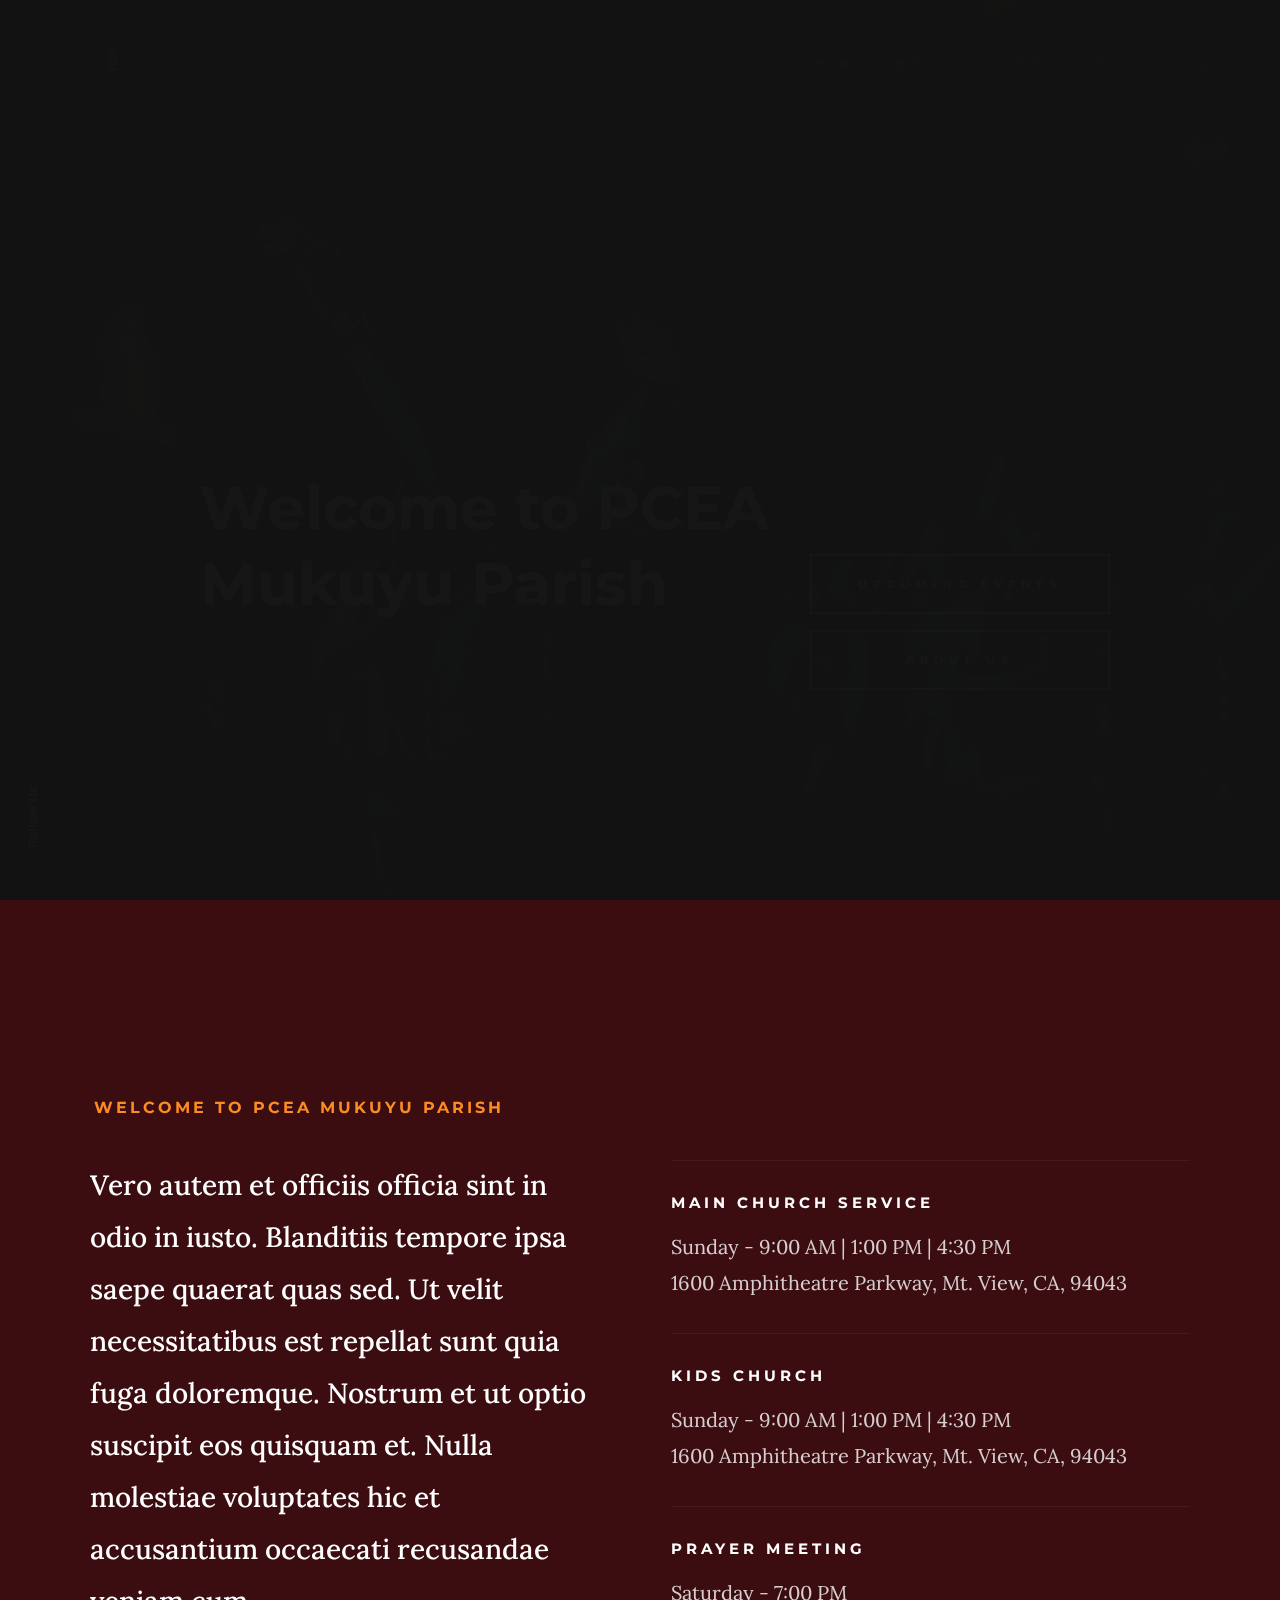
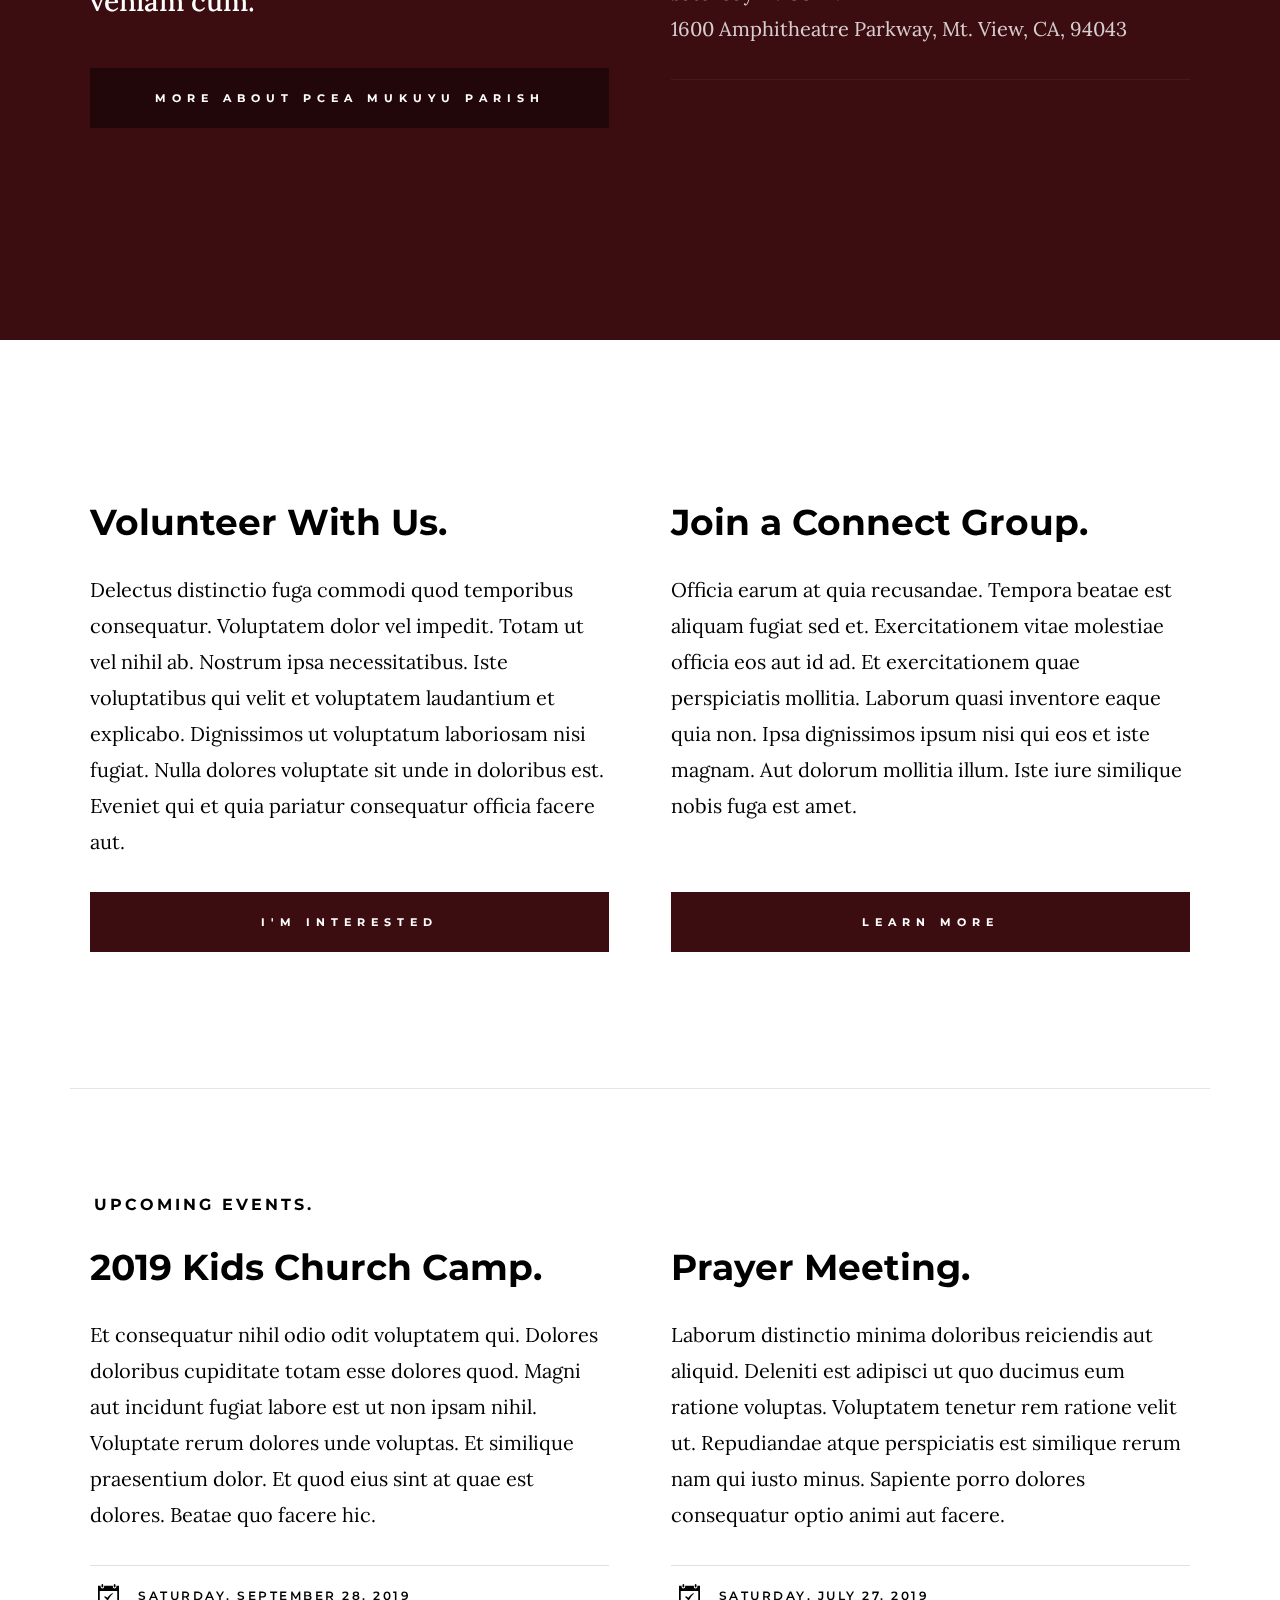
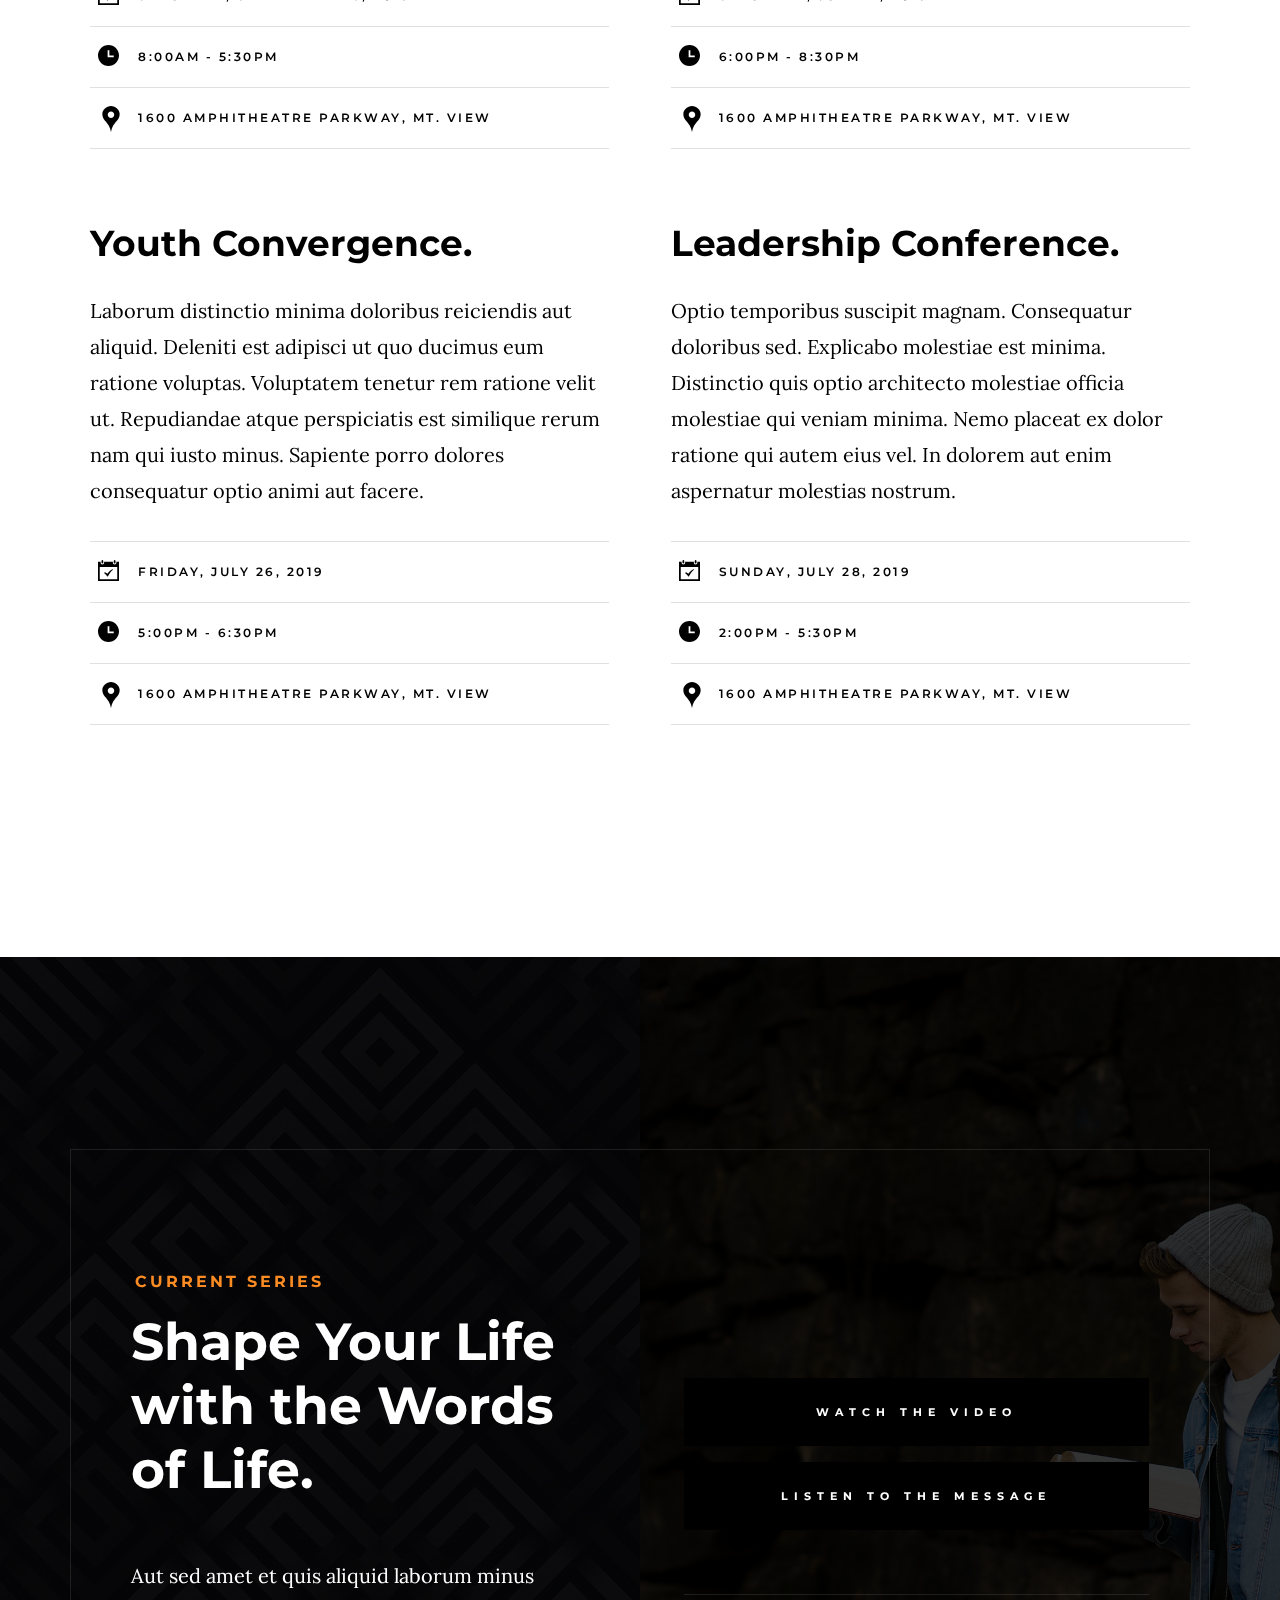
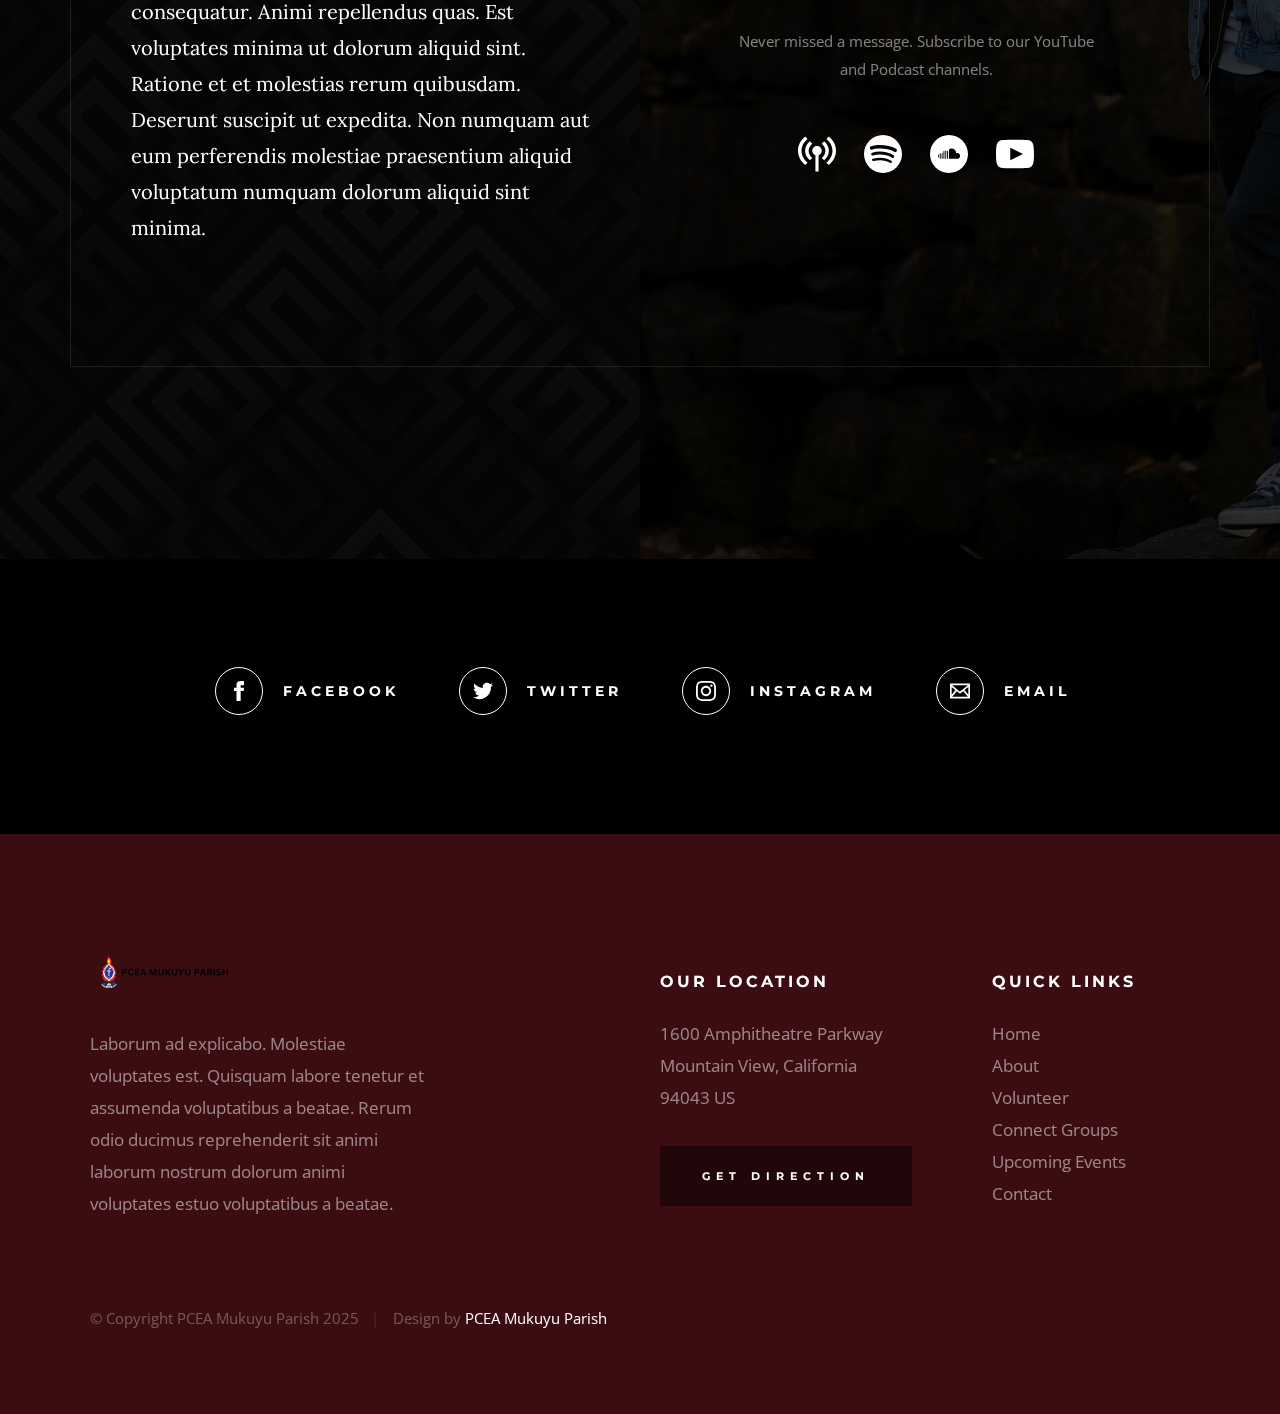
<file: index.html>
<!DOCTYPE html>
<html class="no-js" lang="en">
  <head>
    <!--- basic page needs
    ================================================== -->
    <meta charset="utf-8" />
    <title>Home | PCEA Mukuyu Parish</title>
    <meta name="description" content="" />
    <meta name="author" content="" />

    <!-- mobile specific metas
    ================================================== -->
    <meta name="viewport" content="width=device-width, initial-scale=1" />

    <!-- CSS
    ================================================== -->
    <link rel="stylesheet" href="css/base.css" />
    <link rel="stylesheet" href="css/main.css" />

    <!-- script
    ================================================== -->
    <script src="js/modernizr.js"></script>

    <!-- favicons
    ================================================== -->
    <link rel="apple-touch-icon" href="images/PCEA-logo.png" />
    <link rel="icon" type="image/png" href="images/PCEA-logo.png" />
  </head>

  <body id="top">
    <!-- preloader
    ================================================== -->
    <div id="preloader">
      <div id="loader" class="dots-jump">
        <div></div>
        <div></div>
        <div></div>
      </div>
    </div>

    <!-- header
    ================================================== -->
    <header class="s-header">
      <div class="header-logo">
        <a class="site-logo" href="/">
          <img src="images/logo.png" alt="Homepage" />
        </a>
      </div>

      <nav class="header-nav-wrap">
        <ul class="header-nav">
          <li class="current"><a href="/" title="Home">Home</a></li>
          <li><a href="about.html" title="About">About</a></li>
          <li><a href="ministries.html" title="Ministries">Ministries</a></li>
          <li><a href="events.html" title="Services">Events</a></li>
          <li><a href="contact.html" title="Contact us">Contact</a></li>
        </ul>
      </nav>

      <a class="header-menu-toggle" href="#0"><span>Menu</span></a>
    </header>
    <!-- end s-header -->

    <!-- hero
    ================================================== -->
    <section
      class="s-hero"
      data-parallax="scroll"
      data-image-src="images/hero-bg-3000.jpg"
      data-natural-width="3000"
      data-natural-height="2000"
      data-position-y="center"
    >
      <div class="hero-left-bar"></div>

      <div class="row hero-content">
        <div class="column large-full hero-content__text">
          <h1>Welcome to PCEA Mukuyu Parish</h1>
          <h2>Where everyone is special!</h2>

          <div class="hero-content__buttons">
            <a href="events.html" class="btn btn--stroke">Upcoming Events</a>
            <a href="about.html" class="btn btn--stroke">About Us</a>
          </div>
        </div>
        <!-- end hero-content__text -->
      </div>
      <!-- end hero-content -->

      <ul class="hero-social">
        <li class="hero-social__title">Follow Us</li>
        <li>
          <a href="#0" title="">Facebook</a>
        </li>
        <li>
          <a href="#0" title="">YouTube</a>
        </li>
        <li>
          <a href="#0" title="">Instagram</a>
        </li>
      </ul>
      <!-- end hero-social -->

      <div class="hero-scroll">
        <a href="#about" class="scroll-link smoothscroll"> Scroll For More </a>
      </div>
      <!-- end hero-scroll -->
    </section>
    <!-- end s-hero -->

    <!-- about
    ================================================== -->
    <section id="about" class="s-about">
      <div class="row row-y-center about-content">
        <div class="column large-half medium-full">
          <h3 class="subhead">Welcome to PCEA Mukuyu Parish</h3>
          <p class="lead">
            Vero autem et officiis officia sint in odio in iusto. Blanditiis
            tempore ipsa saepe quaerat quas sed. Ut velit necessitatibus est
            repellat sunt quia fuga doloremque. Nostrum et ut optio suscipit eos
            quisquam et. Nulla molestiae voluptates hic et accusantium occaecati
            recusandae veniam cum.
          </p>
          <a href="about.html" class="btn btn--primary btn--about"
            >More About PCEA Mukuyu Parish</a
          >
        </div>

        <div class="column large-half medium-full">
          <ul class="about-sched">
            <li>
              <h4>Main Church Service</h4>
              <p>
                Sunday - 9:00 AM | 1:00 PM | 4:30 PM <br />
                1600 Amphitheatre Parkway, Mt. View, CA, 94043
              </p>
            </li>
            <li>
              <h4>Kids Church</h4>
              <p>
                Sunday - 9:00 AM | 1:00 PM | 4:30 PM <br />
                1600 Amphitheatre Parkway, Mt. View, CA, 94043
              </p>
            </li>
            <li>
              <h4>Prayer Meeting</h4>
              <p>
                Saturday - 7:00 PM <br />
                1600 Amphitheatre Parkway, Mt. View, CA, 94043
              </p>
            </li>
          </ul>
          <!-- end about-sched-->
        </div>
      </div>
      <!-- end about-content -->
    </section>
    <!-- end s-about -->

    <!-- connect
    ================================================== -->
    <section class="s-connect">
      <div class="row connect-content">
        <div class="column large-half tab-full">
          <h3 class="display-1">Volunteer With Us.</h3>
          <p>
            Delectus distinctio fuga commodi quod temporibus consequatur.
            Voluptatem dolor vel impedit. Totam ut vel nihil ab. Nostrum ipsa
            necessitatibus. Iste voluptatibus qui velit et voluptatem laudantium
            et explicabo. Dignissimos ut voluptatum laboriosam nisi fugiat.
            Nulla dolores voluptate sit unde in doloribus est. Eveniet qui et
            quia pariatur consequatur officia facere aut.
          </p>

          <a href="volunteer.html" class="btn btn--primary h-full-width"
            >I'm Interested</a
          >
        </div>
        <div class="column large-half tab-full">
          <h3 class="display-1">Join a Connect Group.</h3>
          <p>
            Officia earum at quia recusandae. Tempora beatae est aliquam fugiat
            sed et. Exercitationem vitae molestiae officia eos aut id ad. Et
            exercitationem quae perspiciatis mollitia. Laborum quasi inventore
            eaque quia non. Ipsa dignissimos ipsum nisi qui eos et iste magnam.
            Aut dolorum mollitia illum. Iste iure similique nobis fuga est amet.
          </p>

          <a href="connect-group.html" class="btn btn--primary h-full-width"
            >Learn More</a
          >
        </div>
      </div>
      <!-- end connect-content  -->
    </section>
    <!-- end s-connect -->

    <!-- events
    ================================================== -->
    <section class="s-events">
      <div class="row events-header">
        <div class="column">
          <h2 class="subhead">Upcoming Events.</h2>
        </div>
      </div>
      <!-- end event-header -->

      <div class="row block-large-1-2 block-900-full events-list">
        <div class="column events-list__item">
          <h3 class="display-1 events-list__item-title">
            <a href="#0" title="">2019 Kids Church Camp.</a>
          </h3>
          <p>
            Et consequatur nihil odio odit voluptatem qui. Dolores doloribus
            cupiditate totam esse dolores quod. Magni aut incidunt fugiat labore
            est ut non ipsam nihil. Voluptate rerum dolores unde voluptas. Et
            similique praesentium dolor. Et quod eius sint at quae est dolores.
            Beatae quo facere hic.
          </p>
          <ul class="events-list__meta">
            <li class="events-list__meta-date">Saturday, September 28, 2019</li>
            <li class="events-list__meta-time">8:00AM - 5:30PM</li>
            <li class="events-list__meta-location">
              1600 Amphitheatre Parkway, Mt. View
            </li>
          </ul>
        </div>
        <!-- end events-list__item -->
        <div class="column events-list__item">
          <h3 class="display-1 events-list__item-title">
            <a href="#0" title="">Prayer Meeting.</a>
          </h3>
          <p>
            Laborum distinctio minima doloribus reiciendis aut aliquid. Deleniti
            est adipisci ut quo ducimus eum ratione voluptas. Voluptatem tenetur
            rem ratione velit ut. Repudiandae atque perspiciatis est similique
            rerum nam qui iusto minus. Sapiente porro dolores consequatur optio
            animi aut facere.
          </p>
          <ul class="events-list__meta">
            <li class="events-list__meta-date">Saturday, July 27, 2019</li>
            <li class="events-list__meta-time">6:00PM - 8:30PM</li>
            <li class="events-list__meta-location">
              1600 Amphitheatre Parkway, Mt. View
            </li>
          </ul>
        </div>
        <!-- end events-list__item -->
        <div class="column events-list__item">
          <h3 class="display-1 events-list__item-title">
            <a href="#0" title="">Youth Convergence.</a>
          </h3>
          <p>
            Laborum distinctio minima doloribus reiciendis aut aliquid. Deleniti
            est adipisci ut quo ducimus eum ratione voluptas. Voluptatem tenetur
            rem ratione velit ut. Repudiandae atque perspiciatis est similique
            rerum nam qui iusto minus. Sapiente porro dolores consequatur optio
            animi aut facere.
          </p>
          <ul class="events-list__meta">
            <li class="events-list__meta-date">Friday, July 26, 2019</li>
            <li class="events-list__meta-time">5:00PM - 6:30PM</li>
            <li class="events-list__meta-location">
              1600 Amphitheatre Parkway, Mt. View
            </li>
          </ul>
        </div>
        <!-- end events-list__item -->
        <div class="column events-list__item">
          <h3 class="display-1 events-list__item-title">
            <a href="#0" title="">Leadership Conference.</a>
          </h3>
          <p>
            Optio temporibus suscipit magnam. Consequatur doloribus sed.
            Explicabo molestiae est minima. Distinctio quis optio architecto
            molestiae officia molestiae qui veniam minima. Nemo placeat ex dolor
            ratione qui autem eius vel. In dolorem aut enim aspernatur molestias
            nostrum.
          </p>
          <ul class="events-list__meta">
            <li class="events-list__meta-date">Sunday, July 28, 2019</li>
            <li class="events-list__meta-time">2:00PM - 5:30PM</li>
            <li class="events-list__meta-location">
              1600 Amphitheatre Parkway, Mt. View
            </li>
          </ul>
        </div>
        <!-- end events-list__item -->
      </div>
      <!-- end events-list -->
    </section>
    <!-- end s-events -->

    <!-- series
    ================================================== -->
    <section class="s-series">
      <div
        class="series-img"
        style="background-image: url('images/series-2000.jpg')"
      ></div>

      <div class="row row-y-center series-content">
        <div class="column large-half medium-full">
          <h3 class="subhead">Current Series</h3>
          <h2>Shape Your Life with the Words of Life.</h2>
          <p>
            Aut sed amet et quis aliquid laborum minus consequatur. Animi
            repellendus quas. Est voluptates minima ut dolorum aliquid sint.
            Ratione et et molestias rerum quibusdam. Deserunt suscipit ut
            expedita. Non numquam aut eum perferendis molestiae praesentium
            aliquid voluptatum numquam dolorum aliquid sint minima.
          </p>
        </div>
        <!-- end column -->

        <div class="column large-half medium-full">
          <div class="series-content__buttons">
            <a href="" class="btn btn--large h-full-width">Watch the Video</a>
            <a href="" class="btn btn--large h-full-width"
              >Listen To the Message</a
            >
          </div>

          <div class="series-content__subscribe">
            <p>
              Never missed a message. Subscribe to our YouTube and Podcast
              channels.
            </p>

            <ul class="series-content__subscribe-links">
              <li class="ss-apple-podcast"><a href="#0">Apple Podcast</a></li>
              <li class="ss-spotify"><a href="#0">Spotify</a></li>
              <li class="ss-soundcloud"><a href="#0">SoundCloud</a></li>
              <li class="ss-youtube"><a href="#0">Youtube</a></li>
            </ul>
          </div>
        </div>
        <!-- end column -->
      </div>
      <!-- series-content -->
    </section>
    <!-- end s-series -->

    <!-- Social
    ================================================== -->
    <section class="s-social">
      <div class="row social-content">
        <div class="column">
          <ul class="social-list">
            <li class="social-list__item">
              <a href="#0" title="">
                <span
                  class="social-list__icon social-list__icon--facebook"
                ></span>
                <span class="social-list__text">Facebook</span>
              </a>
            </li>
            <li class="social-list__item">
              <a href="#0" title="">
                <span
                  class="social-list__icon social-list__icon--twitter"
                ></span>
                <span class="social-list__text">Twitter</span>
              </a>
            </li>
            <li class="social-list__item">
              <a href="#0" title="">
                <span
                  class="social-list__icon social-list__icon--instagram"
                ></span>
                <span class="social-list__text">Instagram</span>
              </a>
            </li>
            <li class="social-list__item">
              <a href="#0" title="">
                <span class="social-list__icon social-list__icon--email"></span>
                <span class="social-list__text">Email</span>
              </a>
            </li>
          </ul>
        </div>
      </div>
      <!-- end social-content -->
    </section>
    <!-- end s-social -->

    <!-- footer
    ================================================== -->
    <footer class="s-footer">
      <div class="row footer-top">
        <div class="column large-4 medium-5 tab-full">
          <div class="footer-logo">
            <a class="site-footer-logo" href="/">
              <img src="images/logo.png" alt="Homepage" />
            </a>
          </div>
          <!-- footer-logo -->
          <p>
            Laborum ad explicabo. Molestiae voluptates est. Quisquam labore
            tenetur et assumenda voluptatibus a beatae. Rerum odio ducimus
            reprehenderit sit animi laborum nostrum dolorum animi voluptates
            estuo voluptatibus a beatae.
          </p>
        </div>
        <div class="column large-half tab-full">
          <div class="row">
            <div class="column large-7 medium-full">
              <h4 class="h6">Our Location</h4>
              <p>
                1600 Amphitheatre Parkway <br />
                Mountain View, California <br />
                94043 US
              </p>

              <p>
                <a
                  href="https://goo.gl/maps/bc7C7eYtSmnNs6216"
                  target="_blank"
                  class="btn btn--footer"
                  >Get Direction</a
                >
              </p>
            </div>
            <div class="column large-5 medium-full">
              <h4 class="h6">Quick Links</h4>
              <ul class="footer-list">
                <li><a href="/">Home</a></li>
                <li><a href="about.html">About</a></li>
                <li><a href="volunteer.html">Volunteer</a></li>
                <li><a href="connect-group.html">Connect Groups</a></li>
                <li><a href="events.html">Upcoming Events</a></li>
                <li><a href="contact.html">Contact</a></li>
              </ul>
            </div>
          </div>
        </div>
      </div>
      <!-- end footer-top -->

      <div class="row footer-bottom">
        <div class="column ss-copyright">
          <span>© Copyright PCEA Mukuyu Parish 2025</span>
          <span>Design by <a href="#">PCEA Mukuyu Parish</a></span>
        </div>
      </div>
      <!-- footer-bottom -->

      <div class="ss-go-top">
        <a class="smoothscroll" title="Back to Top" href="#top">
          <svg
            xmlns="http://www.w3.org/2000/svg"
            width="24"
            height="24"
            viewBox="0 0 24 24"
          >
            <path d="M12 0l8 9h-6v15h-4v-15h-6z" />
          </svg>
        </a>
      </div>
      <!-- ss-go-top -->
    </footer>
    <!-- end s-footer -->

    <!-- Java Script
    ================================================== -->
    <script src="js/jquery-3.2.1.min.js"></script>
    <script src="js/plugins.js"></script>
    <script src="js/main.js"></script>
  </body>
</html>
</file>
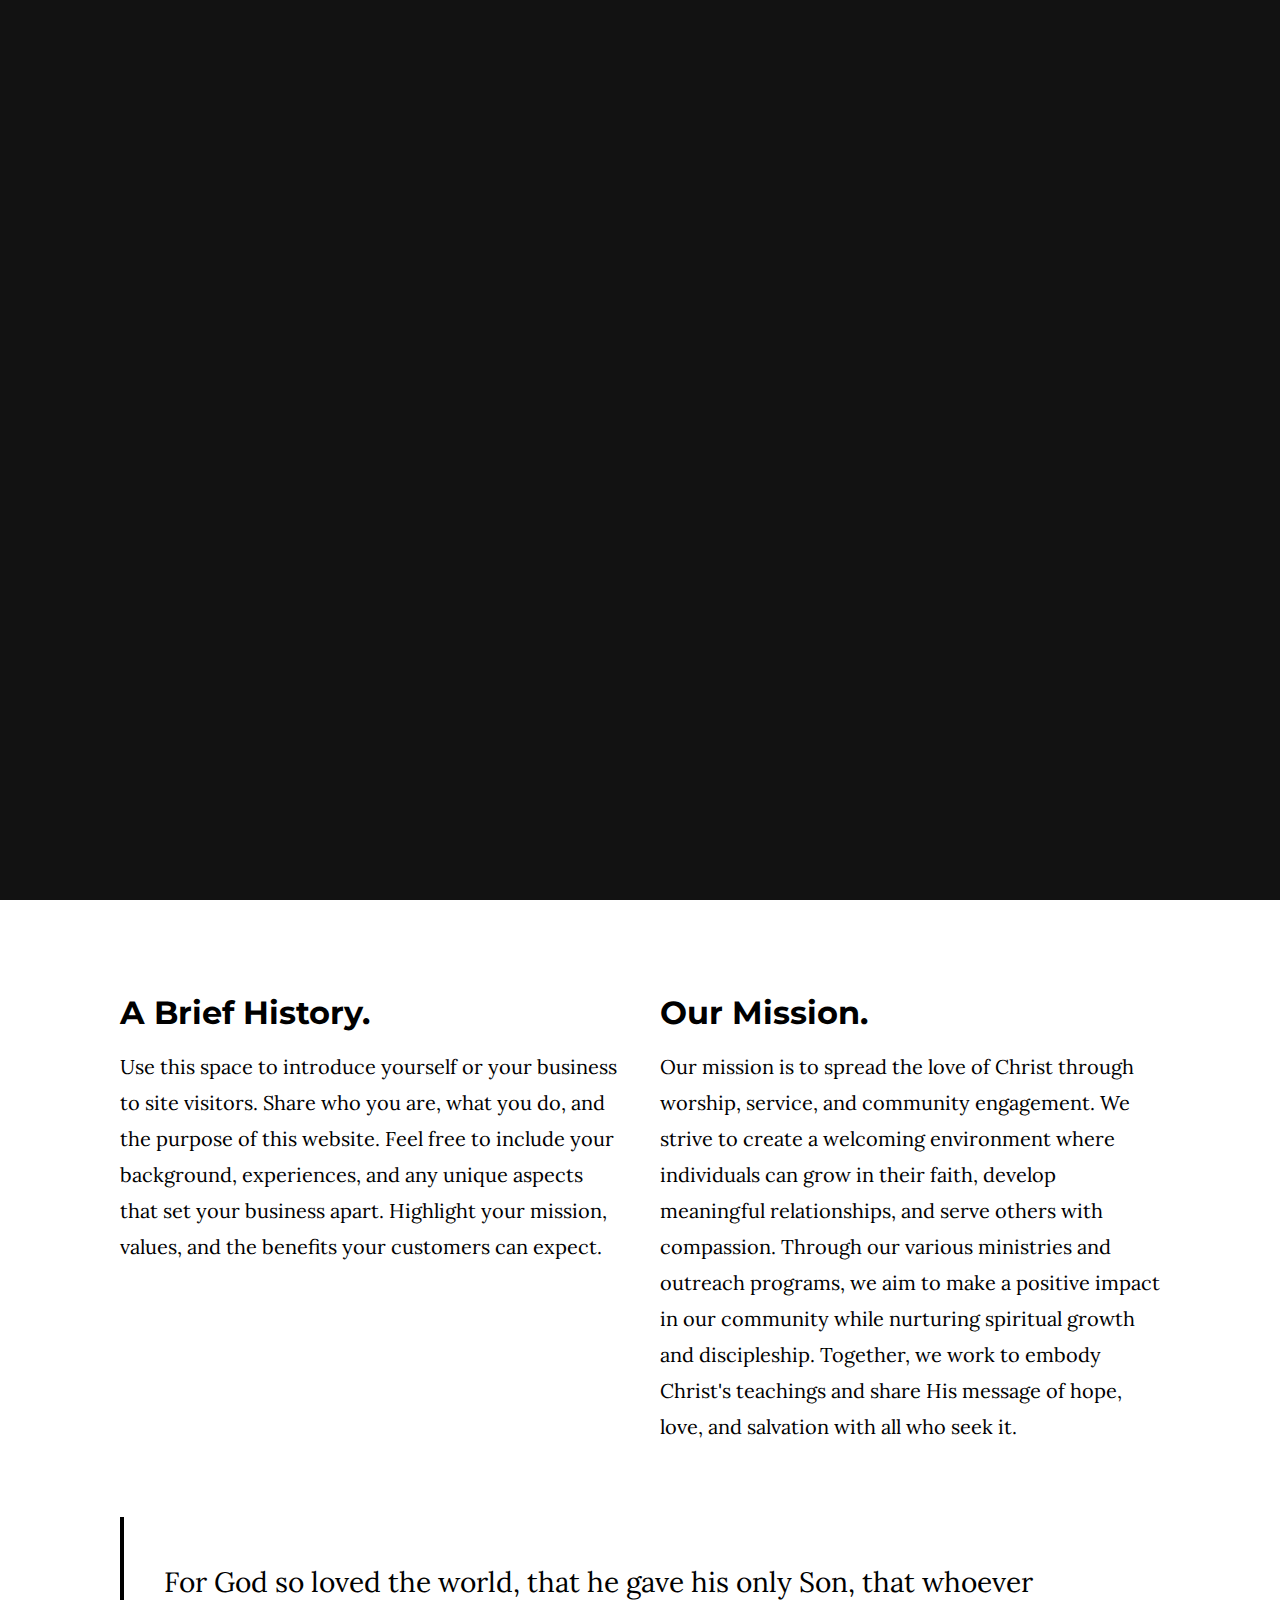
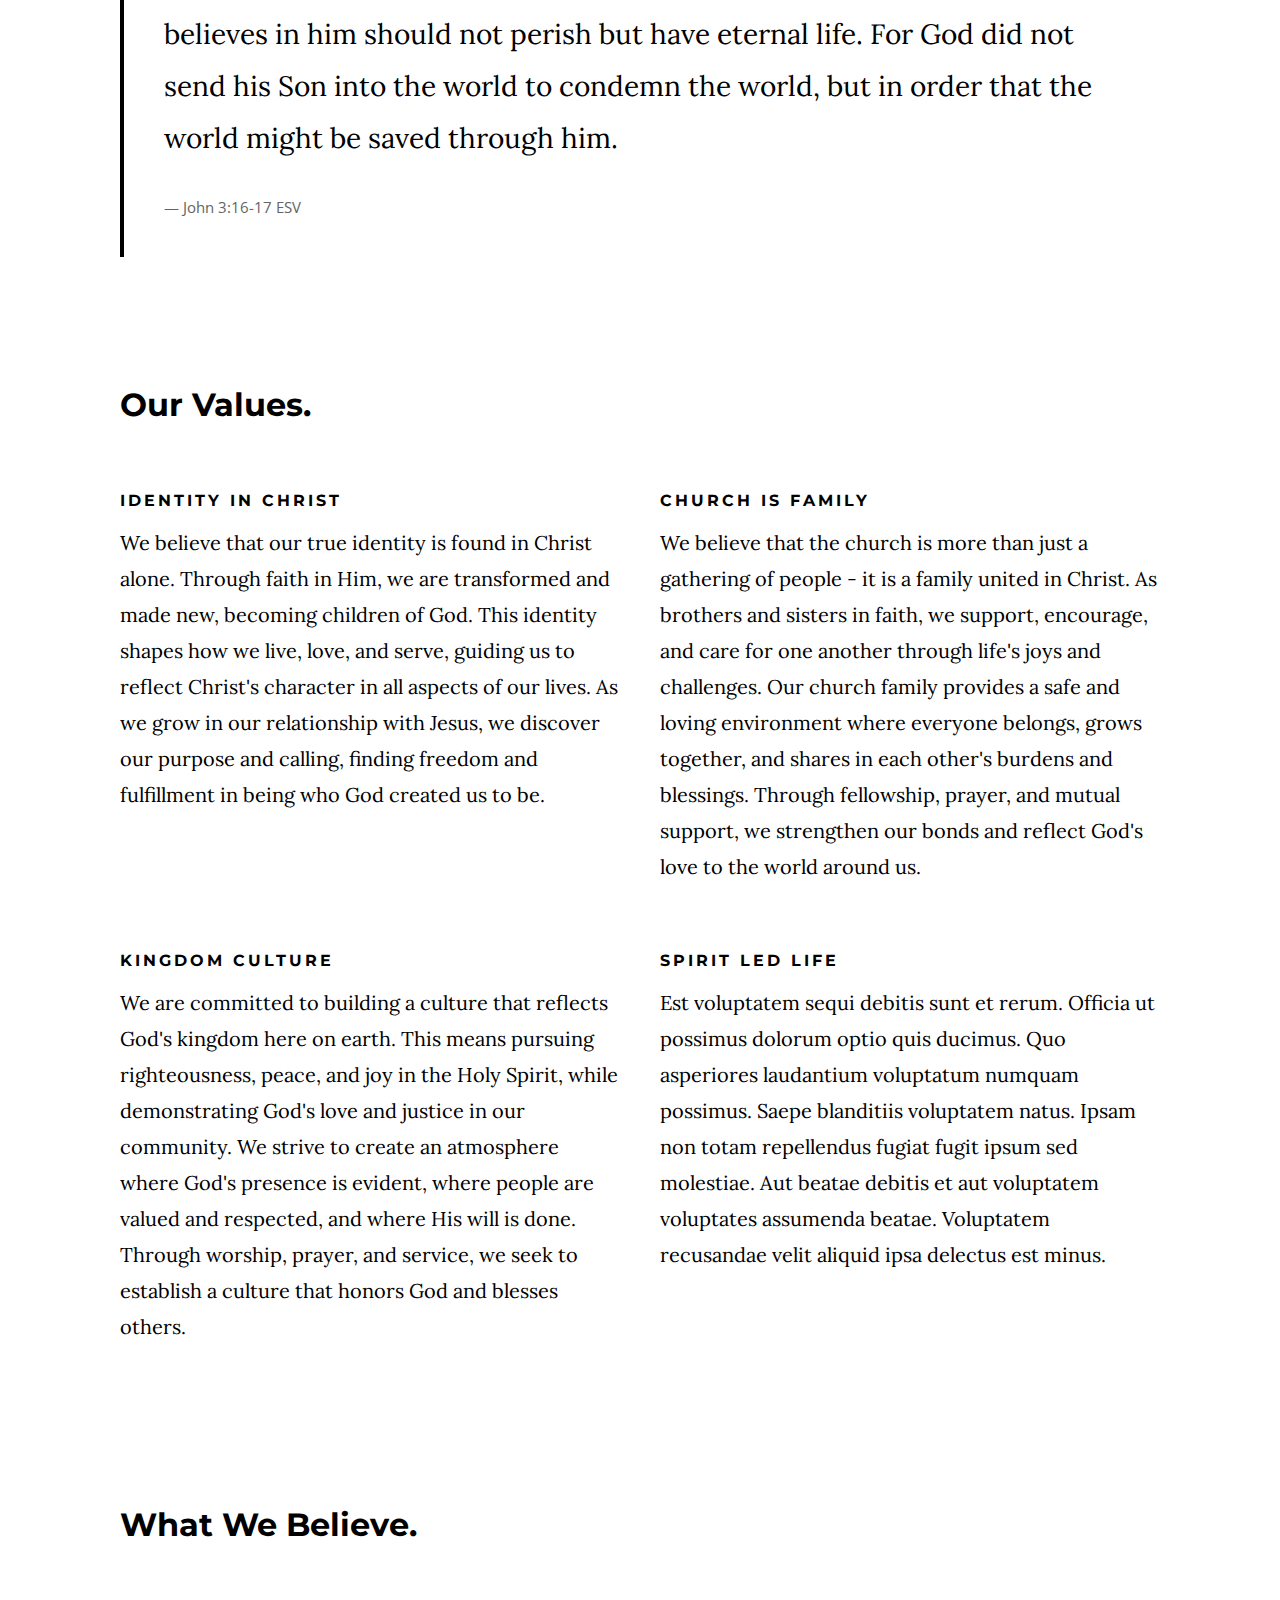
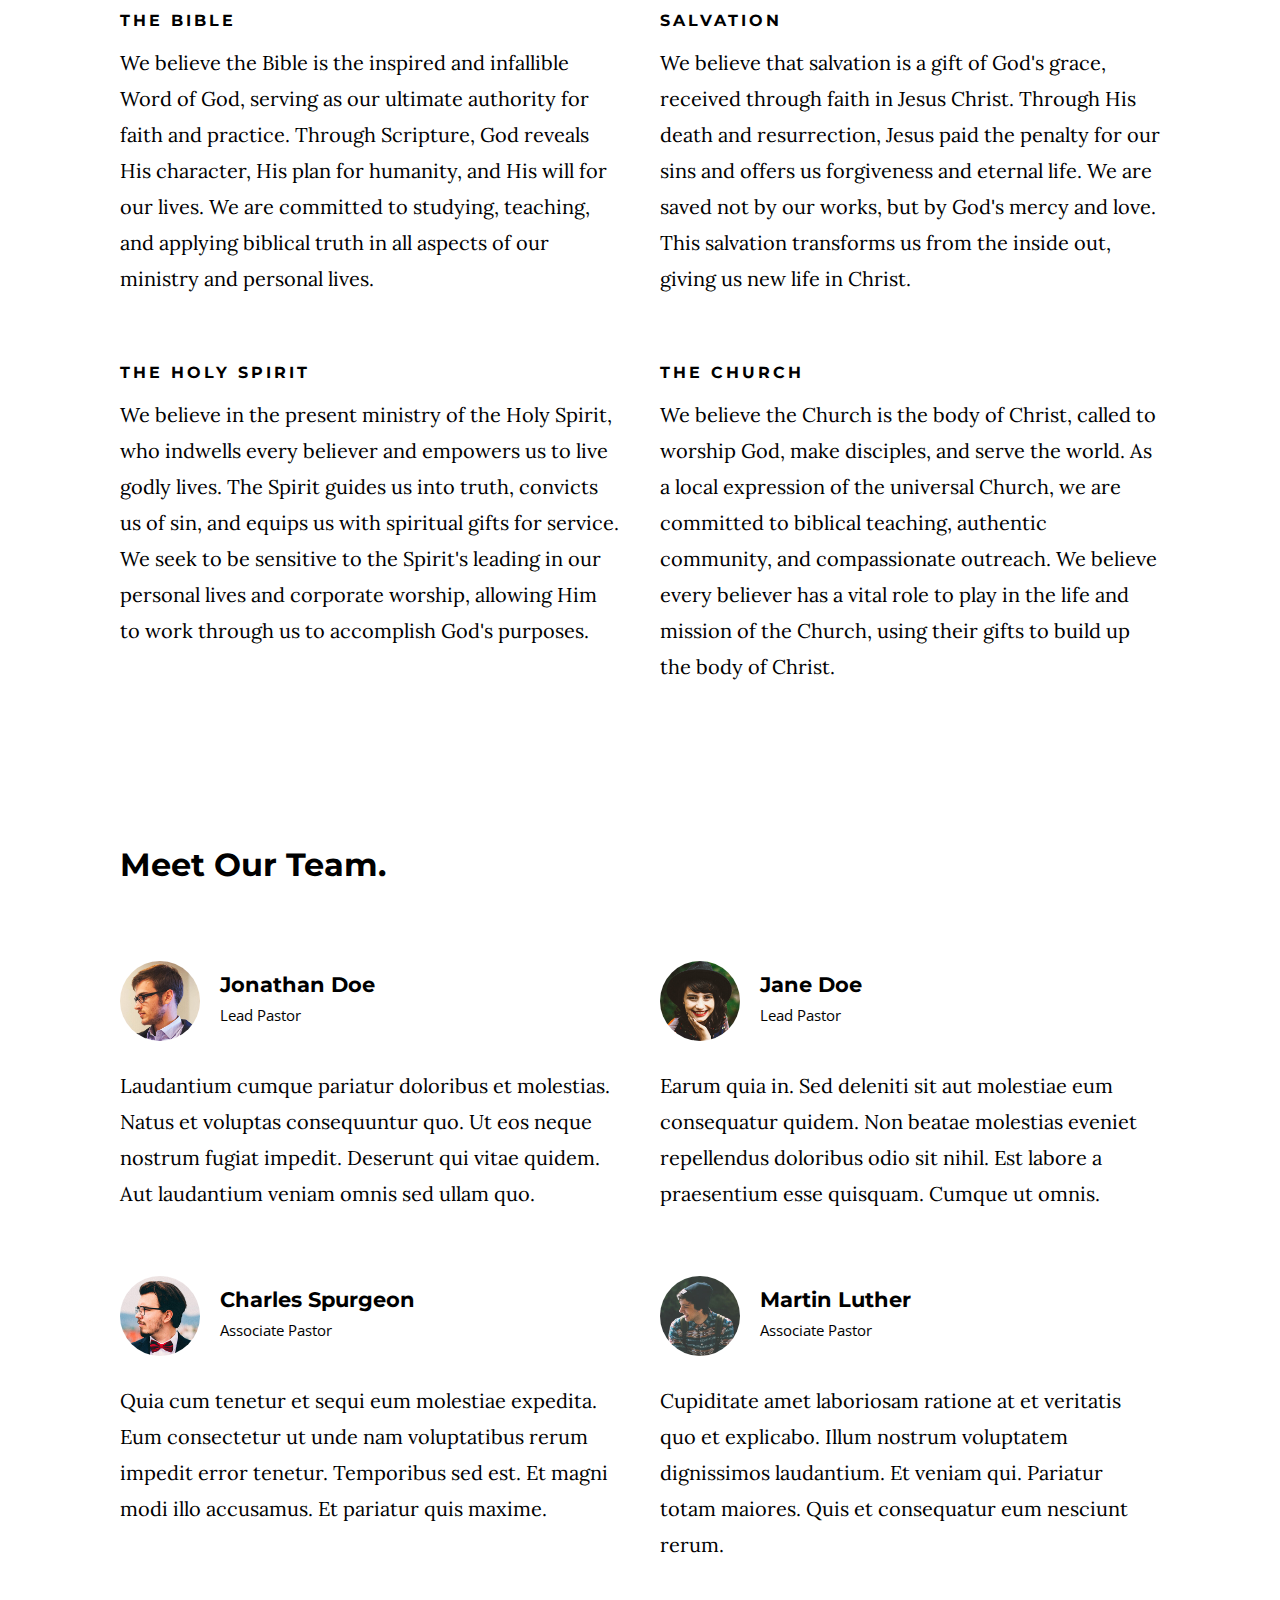
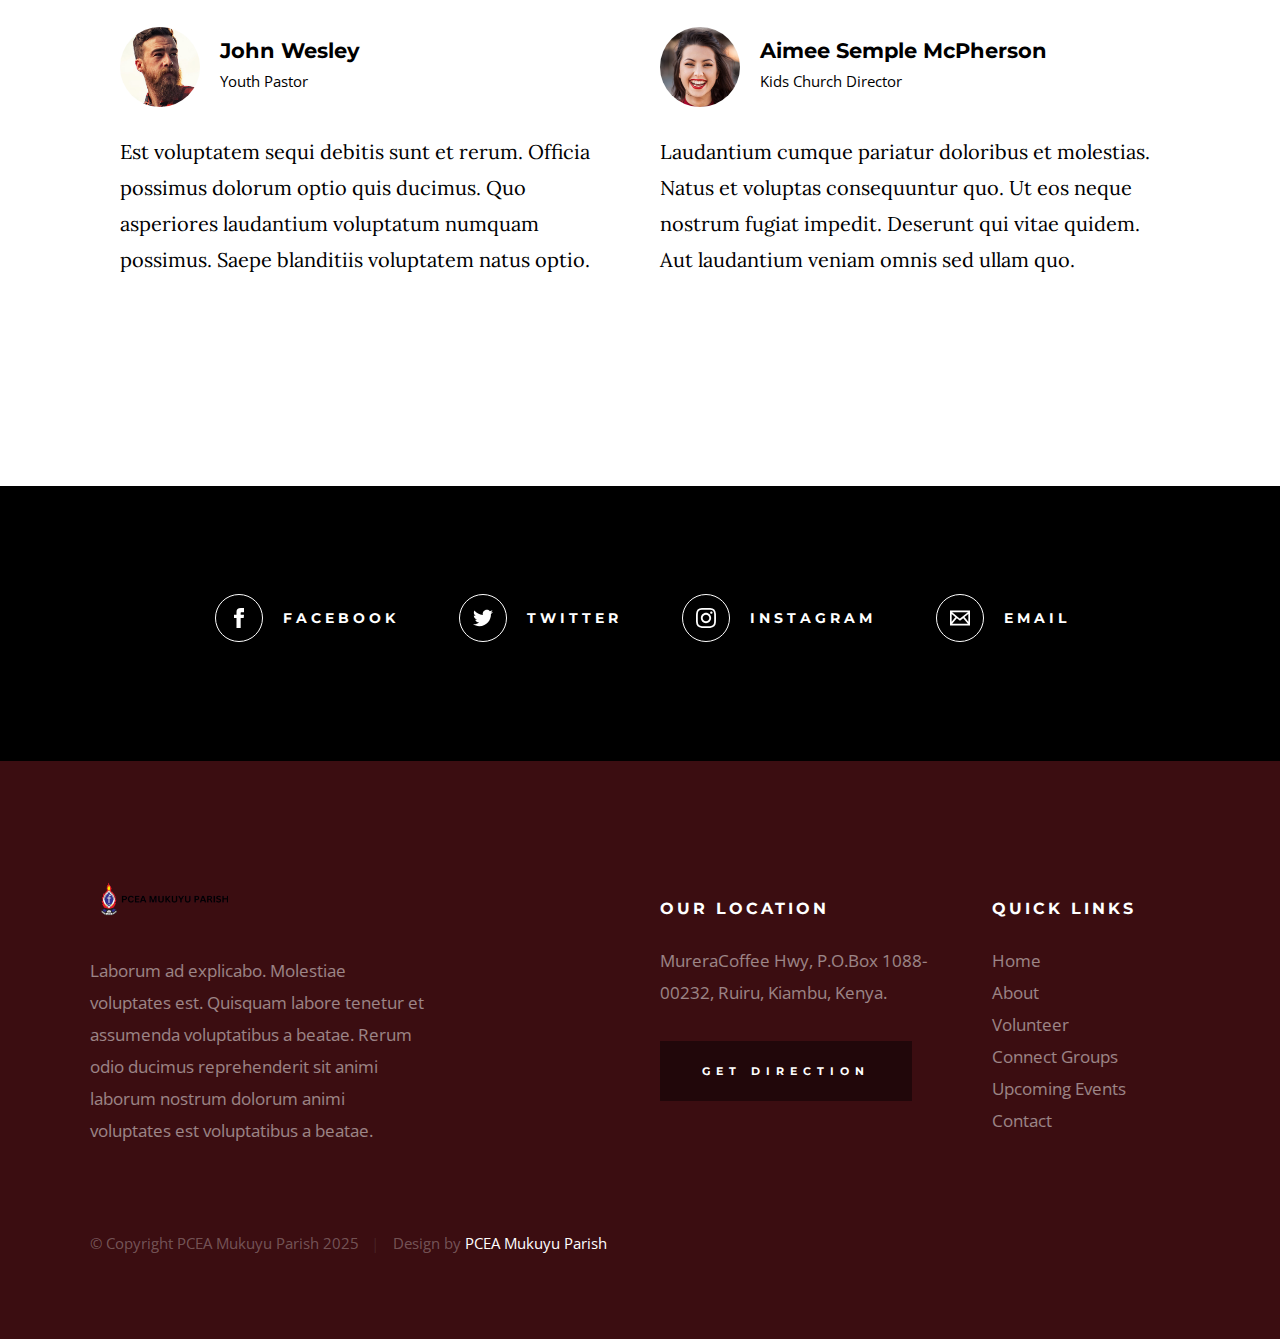
<file: about.html>
<!DOCTYPE html>
<html class="no-js" lang="en">
  <head>
    <!--- basic page needs
    ================================================== -->
    <meta charset="utf-8" />
    <title>About | PCEA Mukuyu Parish</title>
    <meta name="description" content="" />
    <meta name="author" content="" />

    <!-- mobile specific metas
    ================================================== -->
    <meta name="viewport" content="width=device-width, initial-scale=1" />

    <!-- CSS
    ================================================== -->
    <link rel="stylesheet" href="css/base.css" />
    <link rel="stylesheet" href="css/main.css" />

    <!-- script
    ================================================== -->
    <script src="js/modernizr.js"></script>

    <!-- favicons
    ================================================== -->
    <link rel="apple-touch-icon" href="images/PCEA-logo.png" />
    <link rel="icon" type="image/png" href="images/PCEA-logo.png" />
  </head>

  <body id="top">
    <!-- preloader
    ================================================== -->
    <div id="preloader">
      <div id="loader" class="dots-jump">
        <div></div>
        <div></div>
        <div></div>
      </div>
    </div>

    <!-- header
    ================================================== -->
    <header class="s-header">
      <div class="header-logo">
        <a class="site-logo" href="index.html">
          <img src="images/logo.png" alt="Homepage" />
        </a>
      </div>

      <nav class="header-nav-wrap">
        <ul class="header-nav">
          <li><a href="index.html" title="Home">Home</a></li>
          <li class="current"><a href="about.html" title="About">About</a></li>
          <li><a href="ministries.html" title="Ministries">Ministries</a></li>
          <li><a href="events.html" title="Events">Events</a></li>
          <li><a href="contact.html" title="Contact us">Contact</a></li>
        </ul>
      </nav>

      <a class="header-menu-toggle" href="#0"><span>Menu</span></a>
    </header>
    <!-- end s-header -->

    <!-- page header
    ================================================== -->
    <section class="page-header page-header--about">
      <div class="gradient-overlay"></div>
      <div class="row page-header__content">
        <div class="column">
          <h1>We Are PCEA Mukuyu Parish</h1>
        </div>
      </div>
    </section>
    <!-- end page-header -->

    <!-- page content
    ================================================== -->
    <section class="page-content">
      <div class="row">
        <div class="column">
          <p class="lead drop-cap">
            P CEA Mukuyu Parish is a vibrant church community dedicated to
            worship, service, and fellowship in the name of Christ. As part of
            the Presbyterian Church of East Africa, our parish serves as a
            spiritual home for individuals and families, offering ministries for
            all ages. Through weekly services, youth and adult programs,
            outreach activities, and community service, we strive to bring the
            light of Christ to our congregation and beyond. Join us as we grow
            together in faith, nurture our spiritual lives, and serve our
            community in love and unity.
          </p>

          <div class="row">
            <div class="column large-half medium-full">
              <h2>A Brief History.</h2>
              <p>
                Use this space to introduce yourself or your business to site
                visitors. Share who you are, what you do, and the purpose of
                this website. Feel free to include your background, experiences,
                and any unique aspects that set your business apart. Highlight
                your mission, values, and the benefits your customers can
                expect.
              </p>
            </div>

            <div class="column large-half medium-full">
              <h2>Our Mission.</h2>
              <p>
                Our mission is to spread the love of Christ through worship,
                service, and community engagement. We strive to create a
                welcoming environment where individuals can grow in their faith,
                develop meaningful relationships, and serve others with
                compassion. Through our various ministries and outreach
                programs, we aim to make a positive impact in our community
                while nurturing spiritual growth and discipleship. Together, we
                work to embody Christ's teachings and share His message of hope,
                love, and salvation with all who seek it.
              </p>
            </div>
          </div>

          <blockquote cite="http://where-i-got-my-info-from.com">
            <p>
              For God so loved the world, that he gave his only Son, that
              whoever believes in him should not perish but have eternal life.
              For God did not send his Son into the world to condemn the world,
              but in order that the world might be saved through him.
            </p>
            <cite>
              <a href="#0">John 3:16-17 ESV</a>
            </cite>
          </blockquote>

          <br />

          <h2>Our Values.</h2>
          <div class="row block-large-1-2 block-1000-full block-list">
            <div class="column block-list__item">
              <h6>Identity in Christ</h6>

              <p>
                We believe that our true identity is found in Christ alone.
                Through faith in Him, we are transformed and made new, becoming
                children of God. This identity shapes how we live, love, and
                serve, guiding us to reflect Christ's character in all aspects
                of our lives. As we grow in our relationship with Jesus, we
                discover our purpose and calling, finding freedom and
                fulfillment in being who God created us to be.
              </p>
            </div>

            <div class="column block-list__item">
              <h6>Church Is Family</h6>

              <p>
                We believe that the church is more than just a gathering of
                people - it is a family united in Christ. As brothers and
                sisters in faith, we support, encourage, and care for one
                another through life's joys and challenges. Our church family
                provides a safe and loving environment where everyone belongs,
                grows together, and shares in each other's burdens and
                blessings. Through fellowship, prayer, and mutual support, we
                strengthen our bonds and reflect God's love to the world around
                us.
              </p>
            </div>

            <div class="column block-list__item">
              <h6>Kingdom Culture</h6>

              <p>
                We are committed to building a culture that reflects God's
                kingdom here on earth. This means pursuing righteousness, peace,
                and joy in the Holy Spirit, while demonstrating God's love and
                justice in our community. We strive to create an atmosphere
                where God's presence is evident, where people are valued and
                respected, and where His will is done. Through worship, prayer,
                and service, we seek to establish a culture that honors God and
                blesses others.
              </p>
            </div>

            <div class="column block-list__item">
              <h6>Spirit Led Life</h6>

              <p>
                Est voluptatem sequi debitis sunt et rerum. Officia ut possimus
                dolorum optio quis ducimus. Quo asperiores laudantium voluptatum
                numquam possimus. Saepe blanditiis voluptatem natus. Ipsam non
                totam repellendus fugiat fugit ipsum sed molestiae. Aut beatae
                debitis et aut voluptatem voluptates assumenda beatae.
                Voluptatem recusandae velit aliquid ipsa delectus est minus.
              </p>
            </div>
          </div>
          <!-- end block-list -->

          <br />

          <h2>What We Believe.</h2>

          <div class="row block-large-1-2 block-1000-full block-list">
            <div class="column block-list__item">
              <h6>The Bible</h6>
              <p>
                We believe the Bible is the inspired and infallible Word of God,
                serving as our ultimate authority for faith and practice.
                Through Scripture, God reveals His character, His plan for
                humanity, and His will for our lives. We are committed to
                studying, teaching, and applying biblical truth in all aspects
                of our ministry and personal lives.
              </p>
            </div>
            <div class="column block-list__item">
              <h6>Salvation</h6>
              <p>
                We believe that salvation is a gift of God's grace, received
                through faith in Jesus Christ. Through His death and
                resurrection, Jesus paid the penalty for our sins and offers us
                forgiveness and eternal life. We are saved not by our works, but
                by God's mercy and love. This salvation transforms us from the
                inside out, giving us new life in Christ.
              </p>
            </div>
            <div class="column block-list__item">
              <h6>The Holy Spirit</h6>
              <p>
                We believe in the present ministry of the Holy Spirit, who
                indwells every believer and empowers us to live godly lives. The
                Spirit guides us into truth, convicts us of sin, and equips us
                with spiritual gifts for service. We seek to be sensitive to the
                Spirit's leading in our personal lives and corporate worship,
                allowing Him to work through us to accomplish God's purposes.
              </p>
            </div>
            <div class="column block-list__item">
              <h6>The Church</h6>
              <p>
                We believe the Church is the body of Christ, called to worship
                God, make disciples, and serve the world. As a local expression
                of the universal Church, we are committed to biblical teaching,
                authentic community, and compassionate outreach. We believe
                every believer has a vital role to play in the life and mission
                of the Church, using their gifts to build up the body of Christ.
              </p>
            </div>
          </div>
          <!-- end block-list -->

          <br />

          <h2>Meet Our Team.</h2>

          <div class="row block-large-1-2 block-tab-full church-staff">
            <div class="column church-staff__item">
              <div class="church-staff__header">
                <div class="church-staff__picture">
                  <img src="images/avatars/user-01.jpg" alt="" />
                </div>
                <h4 class="church-staff__name">
                  Jonathan Doe
                  <span class="church-staff__position"> Lead Pastor </span>
                </h4>
              </div>

              <p>
                Laudantium cumque pariatur doloribus et molestias. Natus et
                voluptas consequuntur quo. Ut eos neque nostrum fugiat impedit.
                Deserunt qui vitae quidem. Aut laudantium veniam omnis sed ullam
                quo.
              </p>
            </div>

            <div class="column church-staff__item">
              <div class="church-staff__header">
                <div class="church-staff__picture">
                  <img src="images/avatars/user-02.jpg" alt="" />
                </div>
                <h4 class="church-staff__name">
                  Jane Doe
                  <span class="church-staff__position"> Lead Pastor </span>
                </h4>
              </div>

              <p>
                Earum quia in. Sed deleniti sit aut molestiae eum consequatur
                quidem. Non beatae molestias eveniet repellendus doloribus odio
                sit nihil. Est labore a praesentium esse quisquam. Cumque ut
                omnis.
              </p>
            </div>

            <div class="column church-staff__item">
              <div class="church-staff__header">
                <div class="church-staff__picture">
                  <img src="images/avatars/user-03.jpg" alt="" />
                </div>
                <h4 class="church-staff__name">
                  Charles Spurgeon
                  <span class="church-staff__position"> Associate Pastor </span>
                </h4>
              </div>

              <p>
                Quia cum tenetur et sequi eum molestiae expedita. Eum
                consectetur ut unde nam voluptatibus rerum impedit error
                tenetur. Temporibus sed est. Et magni modi illo accusamus. Et
                pariatur quis maxime.
              </p>
            </div>

            <div class="column church-staff__item">
              <div class="church-staff__header">
                <div class="church-staff__picture">
                  <img src="images/avatars/user-04.jpg" alt="" />
                </div>
                <h4 class="church-staff__name">
                  Martin Luther
                  <span class="church-staff__position"> Associate Pastor </span>
                </h4>
              </div>

              <p>
                Cupiditate amet laboriosam ratione at et veritatis quo et
                explicabo. Illum nostrum voluptatem dignissimos laudantium. Et
                veniam qui. Pariatur totam maiores. Quis et consequatur eum
                nesciunt rerum.
              </p>
            </div>

            <div class="column church-staff__item">
              <div class="church-staff__header">
                <div class="church-staff__picture">
                  <img src="images/avatars/user-05.jpg" alt="" />
                </div>
                <h4 class="church-staff__name">
                  John Wesley
                  <span class="church-staff__position"> Youth Pastor </span>
                </h4>
              </div>

              <p>
                Est voluptatem sequi debitis sunt et rerum. Officia possimus
                dolorum optio quis ducimus. Quo asperiores laudantium voluptatum
                numquam possimus. Saepe blanditiis voluptatem natus optio.
              </p>
            </div>

            <div class="column church-staff__item">
              <div class="church-staff__header">
                <div class="church-staff__picture">
                  <img src="images/avatars/user-06.jpg" alt="" />
                </div>
                <h4 class="church-staff__name">
                  Aimee Semple McPherson
                  <span class="church-staff__position">
                    Kids Church Director
                  </span>
                </h4>
              </div>

              <p>
                Laudantium cumque pariatur doloribus et molestias. Natus et
                voluptas consequuntur quo. Ut eos neque nostrum fugiat impedit.
                Deserunt qui vitae quidem. Aut laudantium veniam omnis sed ullam
                quo.
              </p>
            </div>
          </div>
          <!-- end church staff -->
        </div>
      </div>
    </section>
    <!-- end page content -->

    <!-- Social
    ================================================== -->
    <section class="s-social">
      <div class="row social-content">
        <div class="column">
          <ul class="social-list">
            <li class="social-list__item">
              <a href="#0" title="">
                <span
                  class="social-list__icon social-list__icon--facebook"
                ></span>
                <span class="social-list__text">Facebook</span>
              </a>
            </li>
            <li class="social-list__item">
              <a href="#0" title="">
                <span
                  class="social-list__icon social-list__icon--twitter"
                ></span>
                <span class="social-list__text">Twitter</span>
              </a>
            </li>
            <li class="social-list__item">
              <a href="#0" title="">
                <span
                  class="social-list__icon social-list__icon--instagram"
                ></span>
                <span class="social-list__text">Instagram</span>
              </a>
            </li>
            <li class="social-list__item">
              <a href="#0" title="">
                <span class="social-list__icon social-list__icon--email"></span>
                <span class="social-list__text">Email</span>
              </a>
            </li>
          </ul>
        </div>
      </div>
      <!-- end social-content -->
    </section>
    <!-- end s-social -->

    <!-- footer
    ================================================== -->
    <footer class="s-footer">
      <div class="row footer-top">
        <div class="column large-4 medium-5 tab-full">
          <div class="footer-logo">
            <a class="site-footer-logo" href="index.html">
              <img src="images/logo.png" alt="Homepage" />
            </a>
          </div>
          <!-- footer-logo -->
          <p>
            Laborum ad explicabo. Molestiae voluptates est. Quisquam labore
            tenetur et assumenda voluptatibus a beatae. Rerum odio ducimus
            reprehenderit sit animi laborum nostrum dolorum animi voluptates est
            voluptatibus a beatae.
          </p>
        </div>
        <div class="column large-half tab-full">
          <div class="row">
            <div class="column large-7 medium-full">
              <h4 class="h6">Our Location</h4>
              <p>MureraCoffee Hwy, P.O.Box 1088-00232, Ruiru, Kiambu, Kenya.</p>

              <p>
                <a
                  href="https://goo.gl/maps/bc7C7eYtSmnNs6216"
                  target="_blank"
                  class="btn btn--footer"
                  >Get Direction</a
                >
              </p>
            </div>
            <div class="column large-5 medium-full">
              <h4 class="h6">Quick Links</h4>
              <ul class="footer-list">
                <li><a href="index.html">Home</a></li>
                <li><a href="about.html">About</a></li>
                <li><a href="volunteer.html">Volunteer</a></li>
                <li><a href="connect-group.html">Connect Groups</a></li>
                <li><a href="events.html">Upcoming Events</a></li>
                <li><a href="contact.html">Contact</a></li>
              </ul>
            </div>
          </div>
        </div>
      </div>
      <!-- end footer-top -->

      <div class="row footer-bottom">
        <div class="column ss-copyright">
          <span>© Copyright PCEA Mukuyu Parish 2025</span>
          <span>Design by <a href="#">PCEA Mukuyu Parish</a></span>
        </div>
      </div>
      <!-- footer-bottom -->

      <div class="ss-go-top">
        <a class="smoothscroll" title="Back to Top" href="#top">
          <svg
            xmlns="http://www.w3.org/2000/svg"
            width="24"
            height="24"
            viewBox="0 0 24 24"
          >
            <path d="M12 0l8 9h-6v15h-4v-15h-6z" />
          </svg>
        </a>
      </div>
      <!-- ss-go-top -->
    </footer>
    <!-- end s-footer -->

    <!-- Java Script
    ================================================== -->
    <script src="js/jquery-3.2.1.min.js"></script>
    <script src="js/plugins.js"></script>
    <script src="js/main.js"></script>
  </body>
</html>
</file>
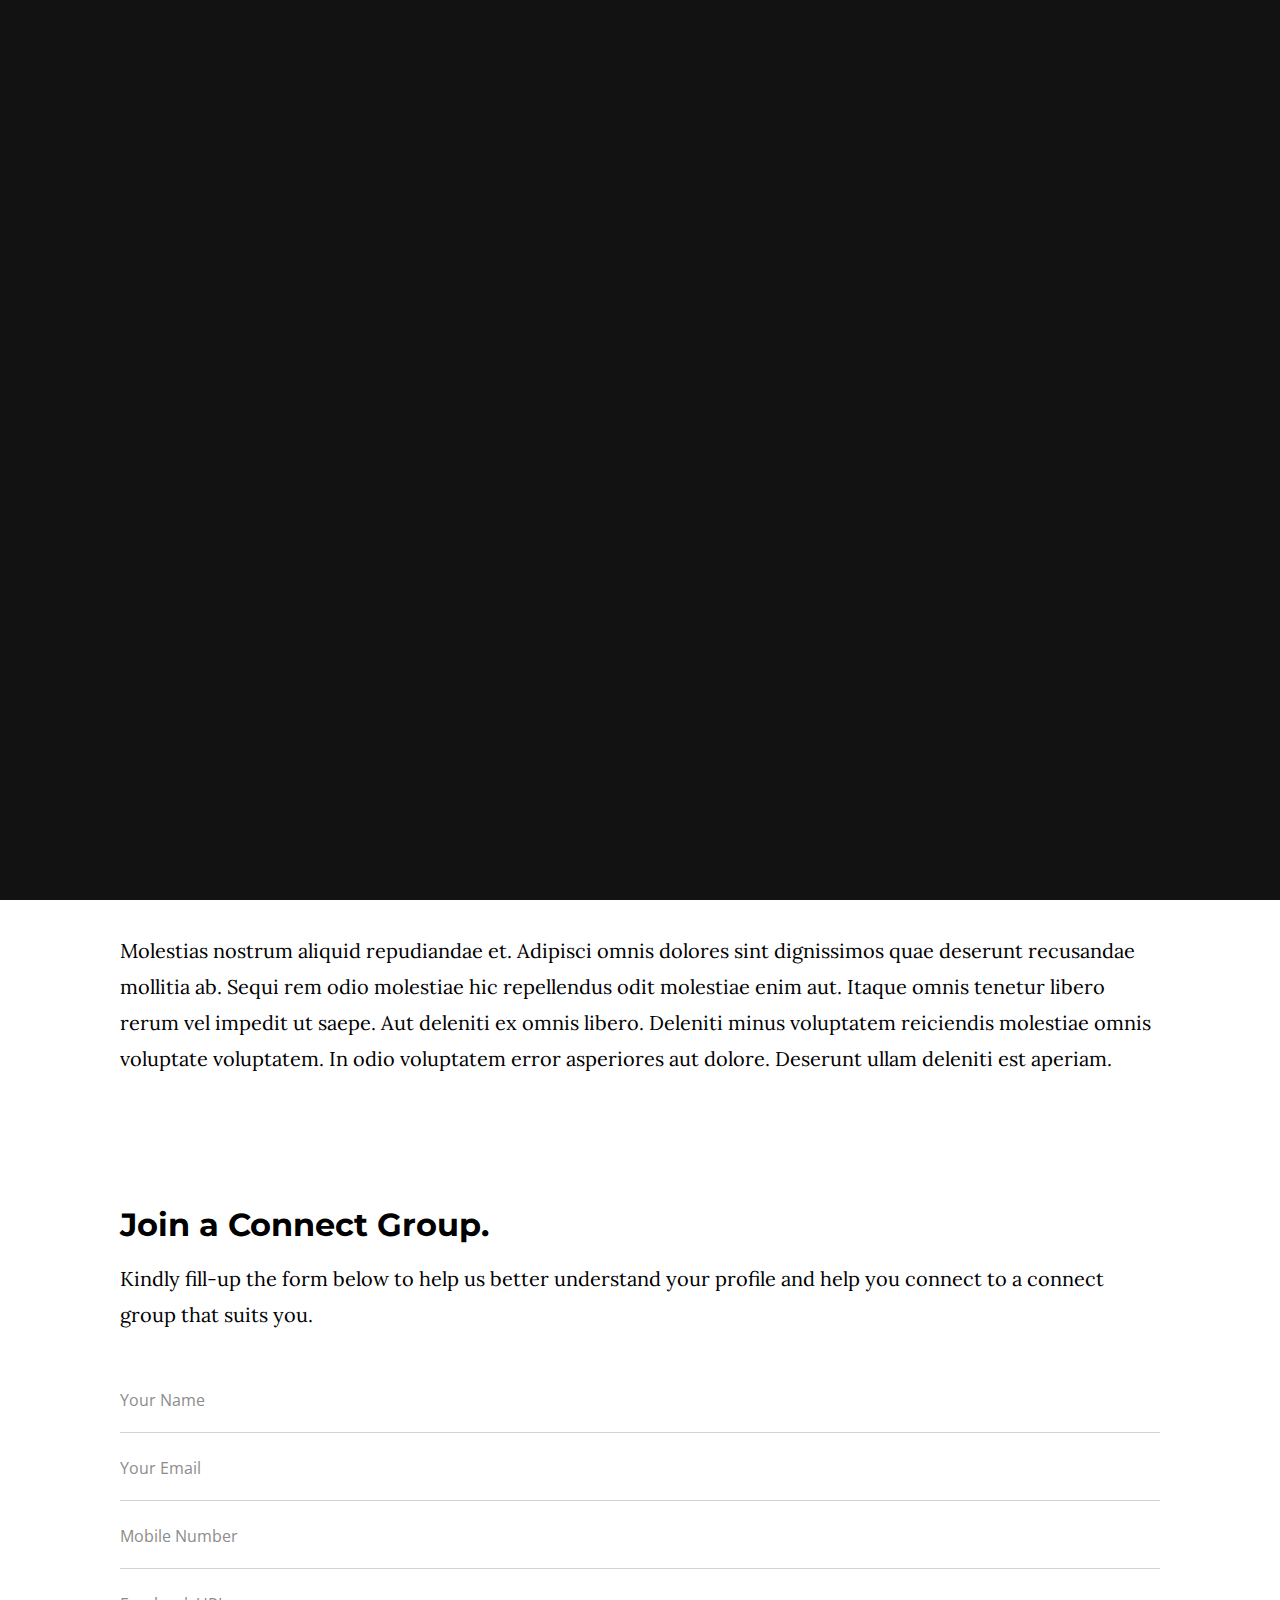
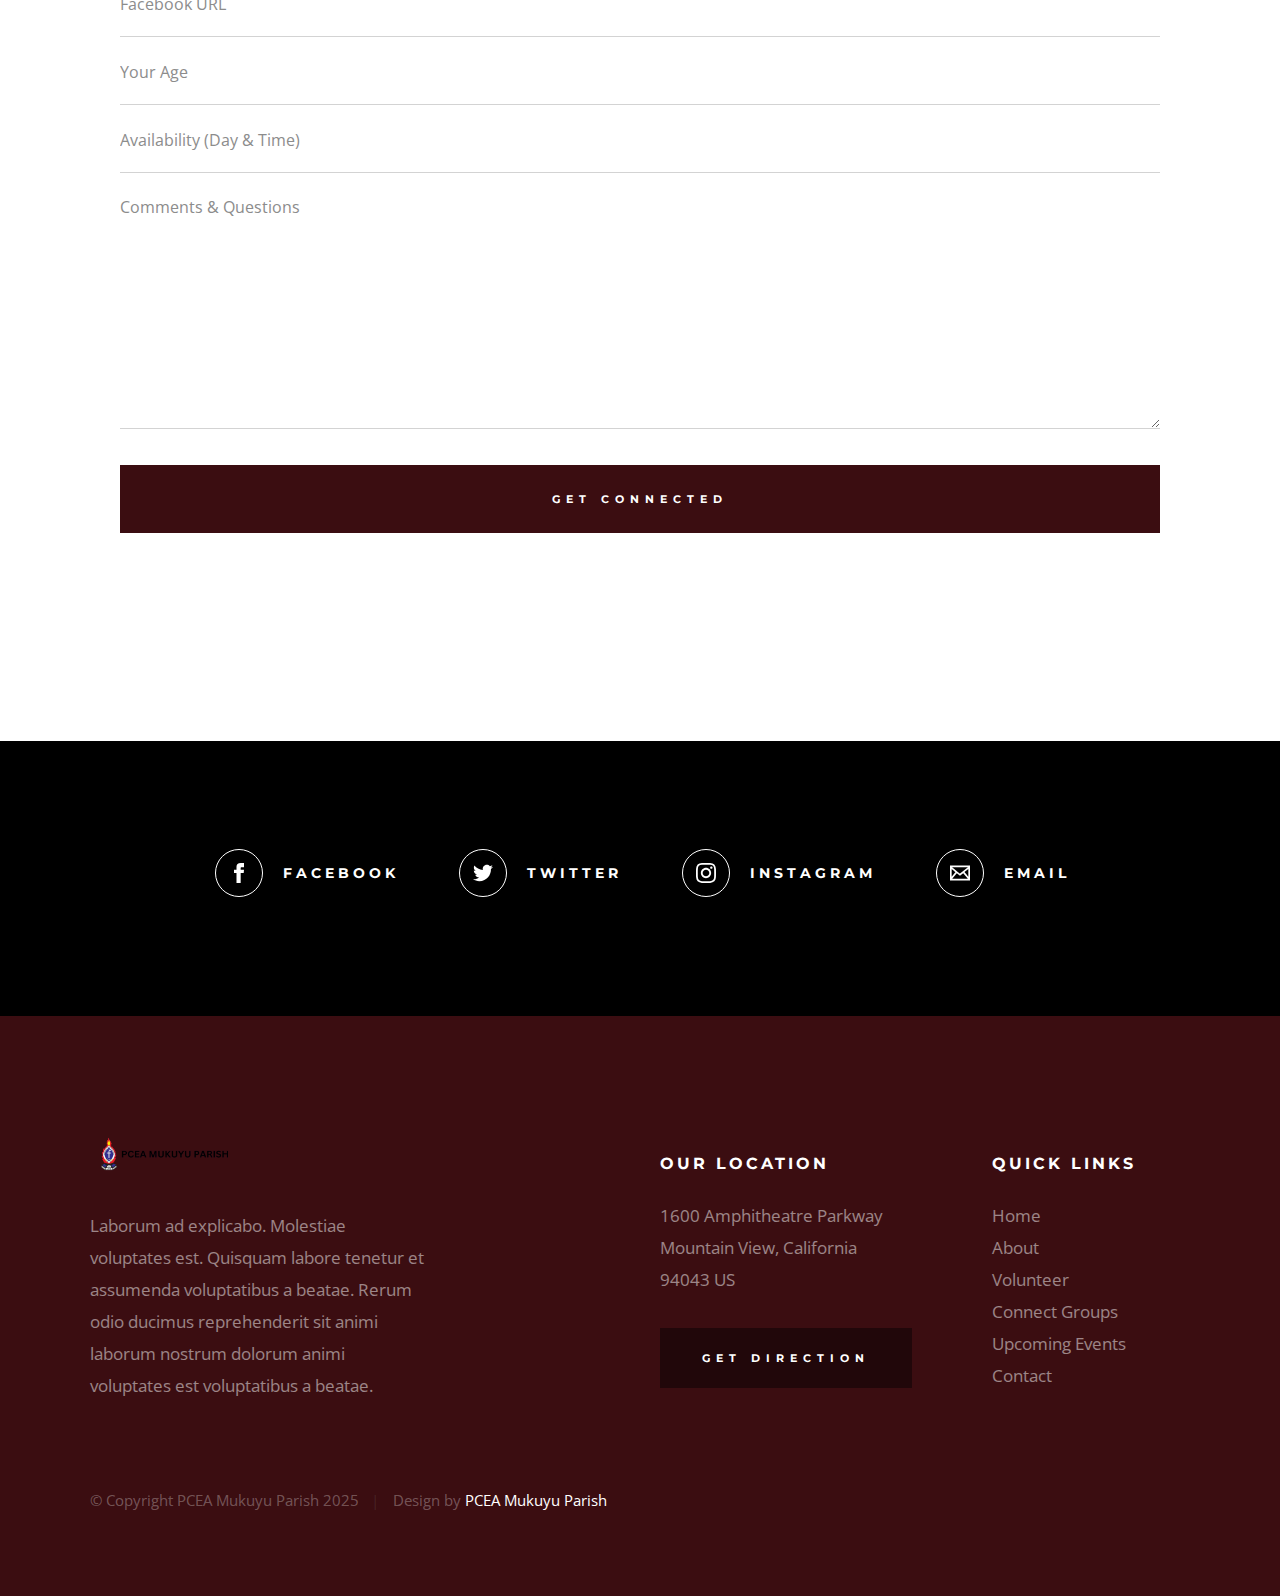
<file: connect-group.html>
<!DOCTYPE html>
<html class="no-js" lang="en">
  <head>
    <!--- basic page needs
    ================================================== -->
    <meta charset="utf-8" />
    <title>Connect-Group | PCEA Mukuyu Parish</title>
    <meta name="description" content="" />
    <meta name="author" content="" />

    <!-- mobile specific metas
    ================================================== -->
    <meta name="viewport" content="width=device-width, initial-scale=1" />

    <!-- CSS
    ================================================== -->
    <link rel="stylesheet" href="css/base.css" />
    <link rel="stylesheet" href="css/main.css" />

    <!-- script
    ================================================== -->
    <script src="js/modernizr.js"></script>

    <!-- favicons
    ================================================== -->
    <link rel="apple-touch-icon" href="images/PCEA-logo.png" />
    <link rel="icon" type="image/png" href="images/PCEA-logo.png" />
  </head>

  <body id="top">
    <!-- preloader
    ================================================== -->
    <div id="preloader">
      <div id="loader" class="dots-jump">
        <div></div>
        <div></div>
        <div></div>
      </div>
    </div>

    <!-- header
    ================================================== -->
    <header class="s-header">
      <div class="header-logo">
        <a class="site-logo" href="/">
          <img src="images/logo.png" alt="Homepage" />
        </a>
      </div>

      <nav class="header-nav-wrap">
        <ul class="header-nav">
          <li><a href="/" title="Home">Home</a></li>
          <li><a href="about.html" title="About">About</a></li>
          <li><a href="ministries.html" title="Ministries">Ministries</a></li>
          <li><a href="events.html" title="Events">Events</a></li>
          <li><a href="contact.html" title="Contact us">Contact</a></li>
        </ul>
      </nav>

      <a class="header-menu-toggle" href="#0"><span>Menu</span></a>
    </header>
    <!-- end s-header -->

    <!-- page header
    ================================================== -->
    <section class="page-header page-header--connect">
      <div class="gradient-overlay"></div>
      <div class="row page-header__content">
        <div class="column">
          <h1>Connect Groups</h1>
        </div>
      </div>
    </section>
    <!-- end page-header -->

    <!-- page content
    ================================================== -->
    <section class="page-content">
      <div class="row">
        <div class="column">
          <p class="lead drop-cap">
            Vel quia voluptates sit expedita nesciunt. Iusto et eos quod
            consectetur nostrum aliquid est laudantium. Corrupti voluptas sed
            possimus odio cupiditate. Ut id nemo doloremque iusto voluptates
            placeat esse ut. Voluptatem saepe aut vel ut. Perferendis hic
            voluptates quibusdam animi quis est itaque. Atque delectus
            praesentium voluptas voluptas. Odio voluptatem facilis magni magnam
            quas aut quasi. Eos nesciunt ducimus debitis inventore sed.
          </p>

          <p>
            Molestias nostrum aliquid repudiandae et. Adipisci omnis dolores
            sint dignissimos quae deserunt recusandae mollitia ab. Sequi rem
            odio molestiae hic repellendus odit molestiae enim aut. Itaque omnis
            tenetur libero rerum vel impedit ut saepe. Aut deleniti ex omnis
            libero. Deleniti minus voluptatem reiciendis molestiae omnis
            voluptate voluptatem. In odio voluptatem error asperiores aut
            dolore. Deserunt ullam deleniti est aperiam.
          </p>

          <br />

          <h2>Join a Connect Group.</h2>

          <p>
            Kindly fill-up the form below to help us better understand your
            profile and help you connect to a connect group that suits you.
          </p>

          <form
            name="connectForm"
            id="connectForm"
            class="connectForm"
            method="post"
            action=""
            autocomplete="off"
          >
            <fieldset>
              <div class="form-field">
                <input
                  name="cName"
                  id="cName"
                  class="h-full-width h-remove-bottom"
                  placeholder="Your Name"
                  value=""
                  type="text"
                />
              </div>

              <div class="form-field">
                <input
                  name="cEmail"
                  id="cEmail"
                  class="h-full-width h-remove-bottom"
                  placeholder="Your Email"
                  value=""
                  type="text"
                />
              </div>

              <div class="form-field">
                <input
                  name="cPhone"
                  id="cPhone"
                  class="h-full-width h-remove-bottom"
                  placeholder="Mobile Number"
                  value=""
                  type="tel"
                />
              </div>

              <div class="form-field">
                <input
                  name="cFacebook"
                  id="cFacebook"
                  class="h-full-width h-remove-bottom"
                  placeholder="Facebook URL"
                  value=""
                  type="text"
                />
              </div>

              <div class="form-field">
                <input
                  name="cAge"
                  id="cAge"
                  class="h-full-width h-remove-bottom"
                  placeholder="Your Age"
                  value=""
                  type="text"
                />
              </div>

              <div class="form-field">
                <input
                  name="cAvailability"
                  id="cAvailability"
                  class="h-full-width h-remove-bottom"
                  placeholder="Availability (Day & Time)"
                  value=""
                  type="text"
                />
              </div>

              <!-- <br>
                        <div class="form-field">
                            <label for="cGender">Gender :</label>
                            <div class="ss-custom-select">
                                <select class="h-full-width h-remove-bottom" name="cGender" id="cGender">
                                    <option value="Option 2">Male</option>
                                    <option value="Option 3">Female</option>
                                </select>
                            </div>
                        </div> -->

              <div class="comments form-field">
                <textarea
                  name="cComments"
                  id="cComments"
                  class="h-full-width h-remove-bottom"
                  placeholder="Comments & Questions"
                ></textarea>
              </div>

              <br />

              <input
                name="submit"
                id="submit"
                class="btn btn--primary btn--large h-full-width"
                value="Get Connected"
                type="submit"
              />
            </fieldset>
          </form>
          <!-- end connectForm -->
        </div>
      </div>
    </section>
    <!-- end page-content -->

    <!-- Social
    ================================================== -->
    <section class="s-social">
      <div class="row social-content">
        <div class="column">
          <ul class="social-list">
            <li class="social-list__item">
              <a href="#0" title="">
                <span
                  class="social-list__icon social-list__icon--facebook"
                ></span>
                <span class="social-list__text">Facebook</span>
              </a>
            </li>
            <li class="social-list__item">
              <a href="#0" title="">
                <span
                  class="social-list__icon social-list__icon--twitter"
                ></span>
                <span class="social-list__text">Twitter</span>
              </a>
            </li>
            <li class="social-list__item">
              <a href="#0" title="">
                <span
                  class="social-list__icon social-list__icon--instagram"
                ></span>
                <span class="social-list__text">Instagram</span>
              </a>
            </li>
            <li class="social-list__item">
              <a href="#0" title="">
                <span class="social-list__icon social-list__icon--email"></span>
                <span class="social-list__text">Email</span>
              </a>
            </li>
          </ul>
        </div>
      </div>
      <!-- end social-content -->
    </section>
    <!-- end s-social -->

    <!-- footer
    ================================================== -->
    <footer class="s-footer">
      <div class="row footer-top">
        <div class="column large-4 medium-5 tab-full">
          <div class="footer-logo">
            <a class="site-footer-logo" href="/">
              <img src="images/logo.png" alt="Homepage" />
            </a>
          </div>
          <!-- footer-logo -->
          <p>
            Laborum ad explicabo. Molestiae voluptates est. Quisquam labore
            tenetur et assumenda voluptatibus a beatae. Rerum odio ducimus
            reprehenderit sit animi laborum nostrum dolorum animi voluptates est
            voluptatibus a beatae.
          </p>
        </div>
        <div class="column large-half tab-full">
          <div class="row">
            <div class="column large-7 medium-full">
              <h4 class="h6">Our Location</h4>
              <p>
                1600 Amphitheatre Parkway <br />
                Mountain View, California <br />
                94043 US
              </p>

              <p>
                <a
                  href="https://goo.gl/maps/bc7C7eYtSmnNs6216"
                  target="_blank"
                  class="btn btn--footer"
                  >Get Direction</a
                >
              </p>
            </div>
            <div class="column large-5 medium-full">
              <h4 class="h6">Quick Links</h4>
              <ul class="footer-list">
                <li><a href="/">Home</a></li>
                <li><a href="about.html">About</a></li>
                <li><a href="volunteer.html">Volunteer</a></li>
                <li><a href="connect-group.html">Connect Groups</a></li>
                <li><a href="events.html">Upcoming Events</a></li>
                <li><a href="contact.html">Contact</a></li>
              </ul>
            </div>
          </div>
        </div>
      </div>
      <!-- end footer-top -->

      <div class="row footer-bottom">
        <div class="column ss-copyright">
          <span>© Copyright PCEA Mukuyu Parish 2025</span>
          <span>Design by <a href="#">PCEA Mukuyu Parish</a></span>
        </div>
      </div>
      <!-- footer-bottom -->

      <div class="ss-go-top">
        <a class="smoothscroll" title="Back to Top" href="#top">
          <svg
            xmlns="http://www.w3.org/2000/svg"
            width="24"
            height="24"
            viewBox="0 0 24 24"
          >
            <path d="M12 0l8 9h-6v15h-4v-15h-6z" />
          </svg>
        </a>
      </div>
      <!-- ss-go-top -->
    </footer>
    <!-- end s-footer -->

    <!-- Java Script
    ================================================== -->
    <script src="js/jquery-3.2.1.min.js"></script>
    <script src="js/plugins.js"></script>
    <script src="js/main.js"></script>
  </body>
</html>
</file>
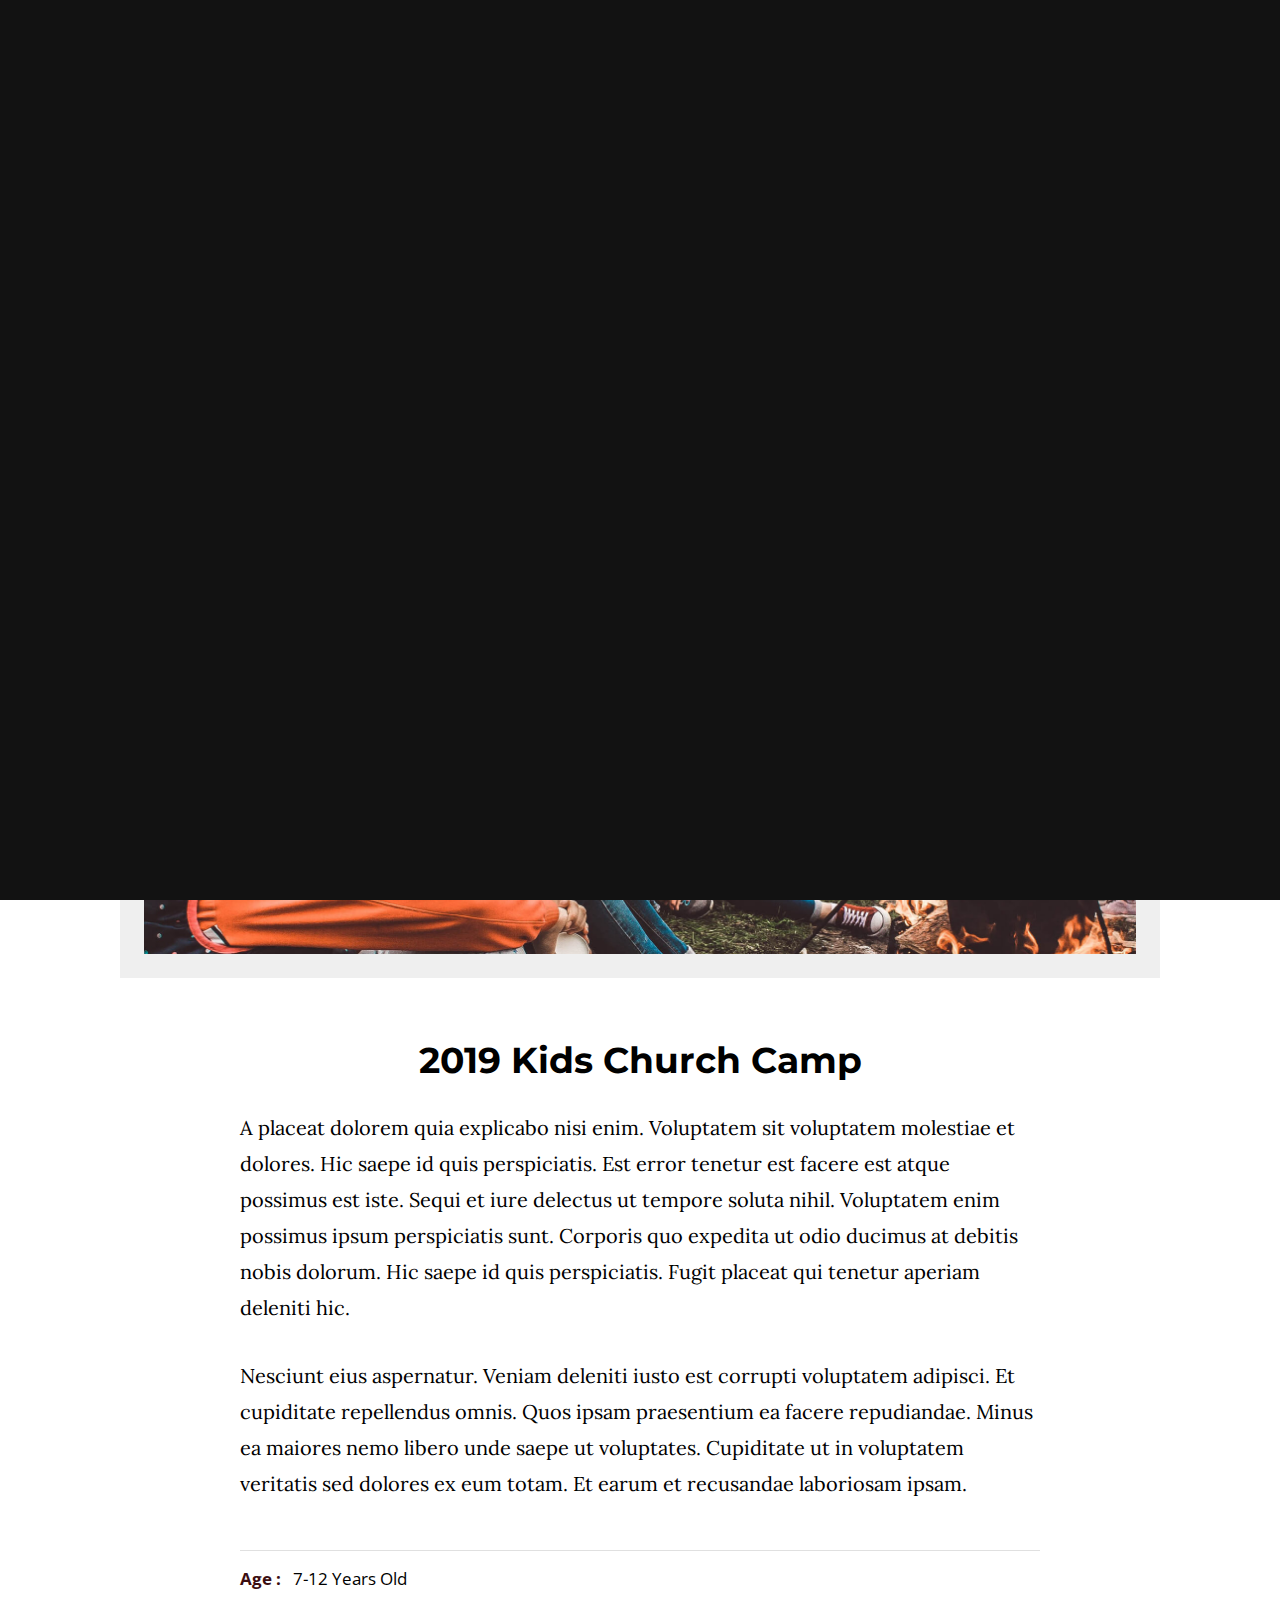
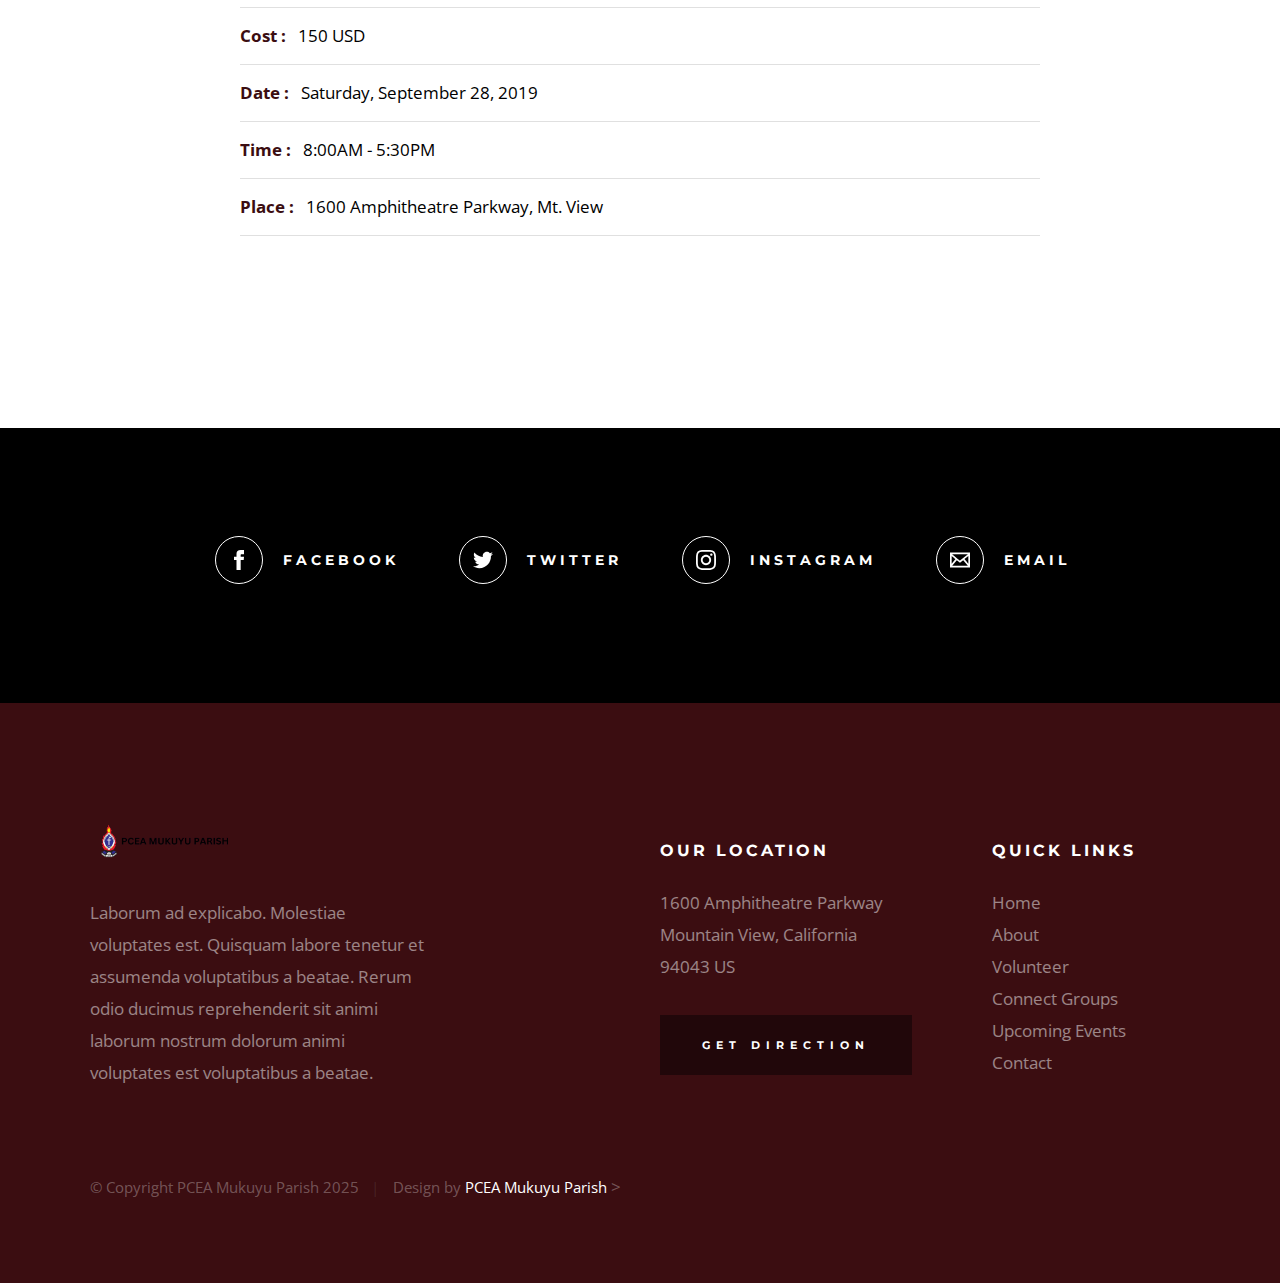
<file: events-single.html>
<!DOCTYPE html>
<html class="no-js" lang="en">
  <head>
    <!--- basic page needs
    ================================================== -->
    <meta charset="utf-8" />
    <title>Upcoming Events | PCEA Mukuyu Parish</title>
    <meta name="description" content="" />
    <meta name="author" content="" />

    <!-- mobile specific metas
    ================================================== -->
    <meta name="viewport" content="width=device-width, initial-scale=1" />

    <!-- CSS
    ================================================== -->
    <link rel="stylesheet" href="css/base.css" />
    <link rel="stylesheet" href="css/main.css" />

    <!-- script
    ================================================== -->
    <script src="js/modernizr.js"></script>

    <!-- favicons
    ================================================== -->
    <link rel="apple-touch-icon" href="images/PCEA-logo.png" />
    <link rel="icon" type="image/png" href="images/PCEA-logo.png" />
  </head>

  <body id="top">
    <!-- preloader
    ================================================== -->
    <div id="preloader">
      <div id="loader" class="dots-jump">
        <div></div>
        <div></div>
        <div></div>
      </div>
    </div>

    <!-- header
    ================================================== -->
    <header class="s-header">
      <div class="header-logo">
        <a class="site-logo" href="/">
          <img src="images/logo.png" alt="Homepage" />
        </a>
      </div>

      <nav class="header-nav-wrap">
        <ul class="header-nav">
          <li><a href="/" title="Home">Home</a></li>
          <li><a href="about.html" title="About">About</a></li>
          <li><a href="ministries.html" title="Ministries">Ministries</a></li>
          <li><a href="events.html" title="Events">Events</a></li>
          <li><a href="contact.html" title="Contact us">Contact</a></li>
        </ul>
      </nav>

      <a class="header-menu-toggle" href="#0"><span>Menu</span></a>
    </header>
    <!-- end s-header -->

    <!-- page header
    ================================================== -->
    <section class="page-header page-header--events">
      <div class="gradient-overlay"></div>
      <div class="row page-header__content">
        <div class="column">
          <h1>Upcoming Events</h1>
        </div>
      </div>
    </section>
    <!-- end page-header -->

    <!-- page content
    ================================================== -->
    <section class="page-content">
      <div class="row">
        <div class="column">
          <div class="media-wrap event-thumb">
            <img
              src="images/thumbs/events/event-1000.jpg"
              srcset="
                images/thumbs/events/event-2000.jpg 2000w,
                images/thumbs/events/event-1000.jpg 1000w,
                images/thumbs/events/event-500.jpg   500w
              "
              sizes="(max-width: 2000px) 100vw, 2000px"
              alt=""
            />
          </div>
          <!-- end media-wrap -->

          <div class="event-content">
            <div class="event-title">
              <h2 class="display-1">2019 Kids Church Camp</h2>
            </div>

            <p>
              A placeat dolorem quia explicabo nisi enim. Voluptatem sit
              voluptatem molestiae et dolores. Hic saepe id quis perspiciatis.
              Est error tenetur est facere est atque possimus est iste. Sequi et
              iure delectus ut tempore soluta nihil. Voluptatem enim possimus
              ipsum perspiciatis sunt. Corporis quo expedita ut odio ducimus at
              debitis nobis dolorum. Hic saepe id quis perspiciatis. Fugit
              placeat qui tenetur aperiam deleniti hic.
            </p>

            <p>
              Nesciunt eius aspernatur. Veniam deleniti iusto est corrupti
              voluptatem adipisci. Et cupiditate repellendus omnis. Quos ipsam
              praesentium ea facere repudiandae. Minus ea maiores nemo libero
              unde saepe ut voluptates. Cupiditate ut in voluptatem veritatis
              sed dolores ex eum totam. Et earum et recusandae laboriosam ipsam.
            </p>

            <ul class="event-meta">
              <li><strong>Age</strong>7-12 Years Old</li>
              <li><strong>Cost</strong>150 USD</li>
              <li><strong>Date</strong>Saturday, September 28, 2019</li>
              <li><strong>Time</strong>8:00AM - 5:30PM</li>
              <li><strong>Place</strong>1600 Amphitheatre Parkway, Mt. View</li>
            </ul>
          </div>
          <!-- end event-content -->
        </div>
      </div>
    </section>
    <!-- end page content -->

    <!-- Social
    ================================================== -->
    <section class="s-social">
      <div class="row social-content">
        <div class="column">
          <ul class="social-list">
            <li class="social-list__item">
              <a href="#0" title="">
                <span
                  class="social-list__icon social-list__icon--facebook"
                ></span>
                <span class="social-list__text">Facebook</span>
              </a>
            </li>
            <li class="social-list__item">
              <a href="#0" title="">
                <span
                  class="social-list__icon social-list__icon--twitter"
                ></span>
                <span class="social-list__text">Twitter</span>
              </a>
            </li>
            <li class="social-list__item">
              <a href="#0" title="">
                <span
                  class="social-list__icon social-list__icon--instagram"
                ></span>
                <span class="social-list__text">Instagram</span>
              </a>
            </li>
            <li class="social-list__item">
              <a href="#0" title="">
                <span class="social-list__icon social-list__icon--email"></span>
                <span class="social-list__text">Email</span>
              </a>
            </li>
          </ul>
        </div>
      </div>
      <!-- end social-content -->
    </section>
    <!-- end s-social -->

    <!-- footer
    ================================================== -->
    <footer class="s-footer">
      <div class="row footer-top">
        <div class="column large-4 medium-5 tab-full">
          <div class="footer-logo">
            <a class="site-footer-logo" href="/">
              <img src="images/logo.png" alt="Homepage" />
            </a>
          </div>
          <!-- footer-logo -->
          <p>
            Laborum ad explicabo. Molestiae voluptates est. Quisquam labore
            tenetur et assumenda voluptatibus a beatae. Rerum odio ducimus
            reprehenderit sit animi laborum nostrum dolorum animi voluptates est
            voluptatibus a beatae.
          </p>
        </div>
        <div class="column large-half tab-full">
          <div class="row">
            <div class="column large-7 medium-full">
              <h4 class="h6">Our Location</h4>
              <p>
                1600 Amphitheatre Parkway <br />
                Mountain View, California <br />
                94043 US
              </p>

              <p>
                <a
                  href="https://goo.gl/maps/bc7C7eYtSmnNs6216"
                  target="_blank"
                  class="btn btn--footer"
                  >Get Direction</a
                >
              </p>
            </div>
            <div class="column large-5 medium-full">
              <h4 class="h6">Quick Links</h4>
              <ul class="footer-list">
                <li><a href="/">Home</a></li>
                <li><a href="about.html">About</a></li>
                <li><a href="volunteer.html">Volunteer</a></li>
                <li><a href="connect-group.html">Connect Groups</a></li>
                <li><a href="events.html">Upcoming Events</a></li>
                <li><a href="contact.html">Contact</a></li>
              </ul>
            </div>
          </div>
        </div>
      </div>
      <!-- end footer-top -->

      <div class="row footer-bottom">
        <div class="column ss-copyright">
          <span>© Copyright PCEA Mukuyu Parish 2025</span>
          <span>Design by <a href="#">PCEA Mukuyu Parish</a></span>
          >
        </div>
      </div>
      <!-- footer-bottom -->

      <div class="ss-go-top">
        <a class="smoothscroll" title="Back to Top" href="#top">
          <svg
            xmlns="http://www.w3.org/2000/svg"
            width="24"
            height="24"
            viewBox="0 0 24 24"
          >
            <path d="M12 0l8 9h-6v15h-4v-15h-6z" />
          </svg>
        </a>
      </div>
      <!-- ss-go-top -->
    </footer>
    <!-- end s-footer -->

    <!-- Java Script
    ================================================== -->
    <script src="js/jquery-3.2.1.min.js"></script>
    <script src="js/plugins.js"></script>
    <script src="js/main.js"></script>
  </body>
</html>
</file>
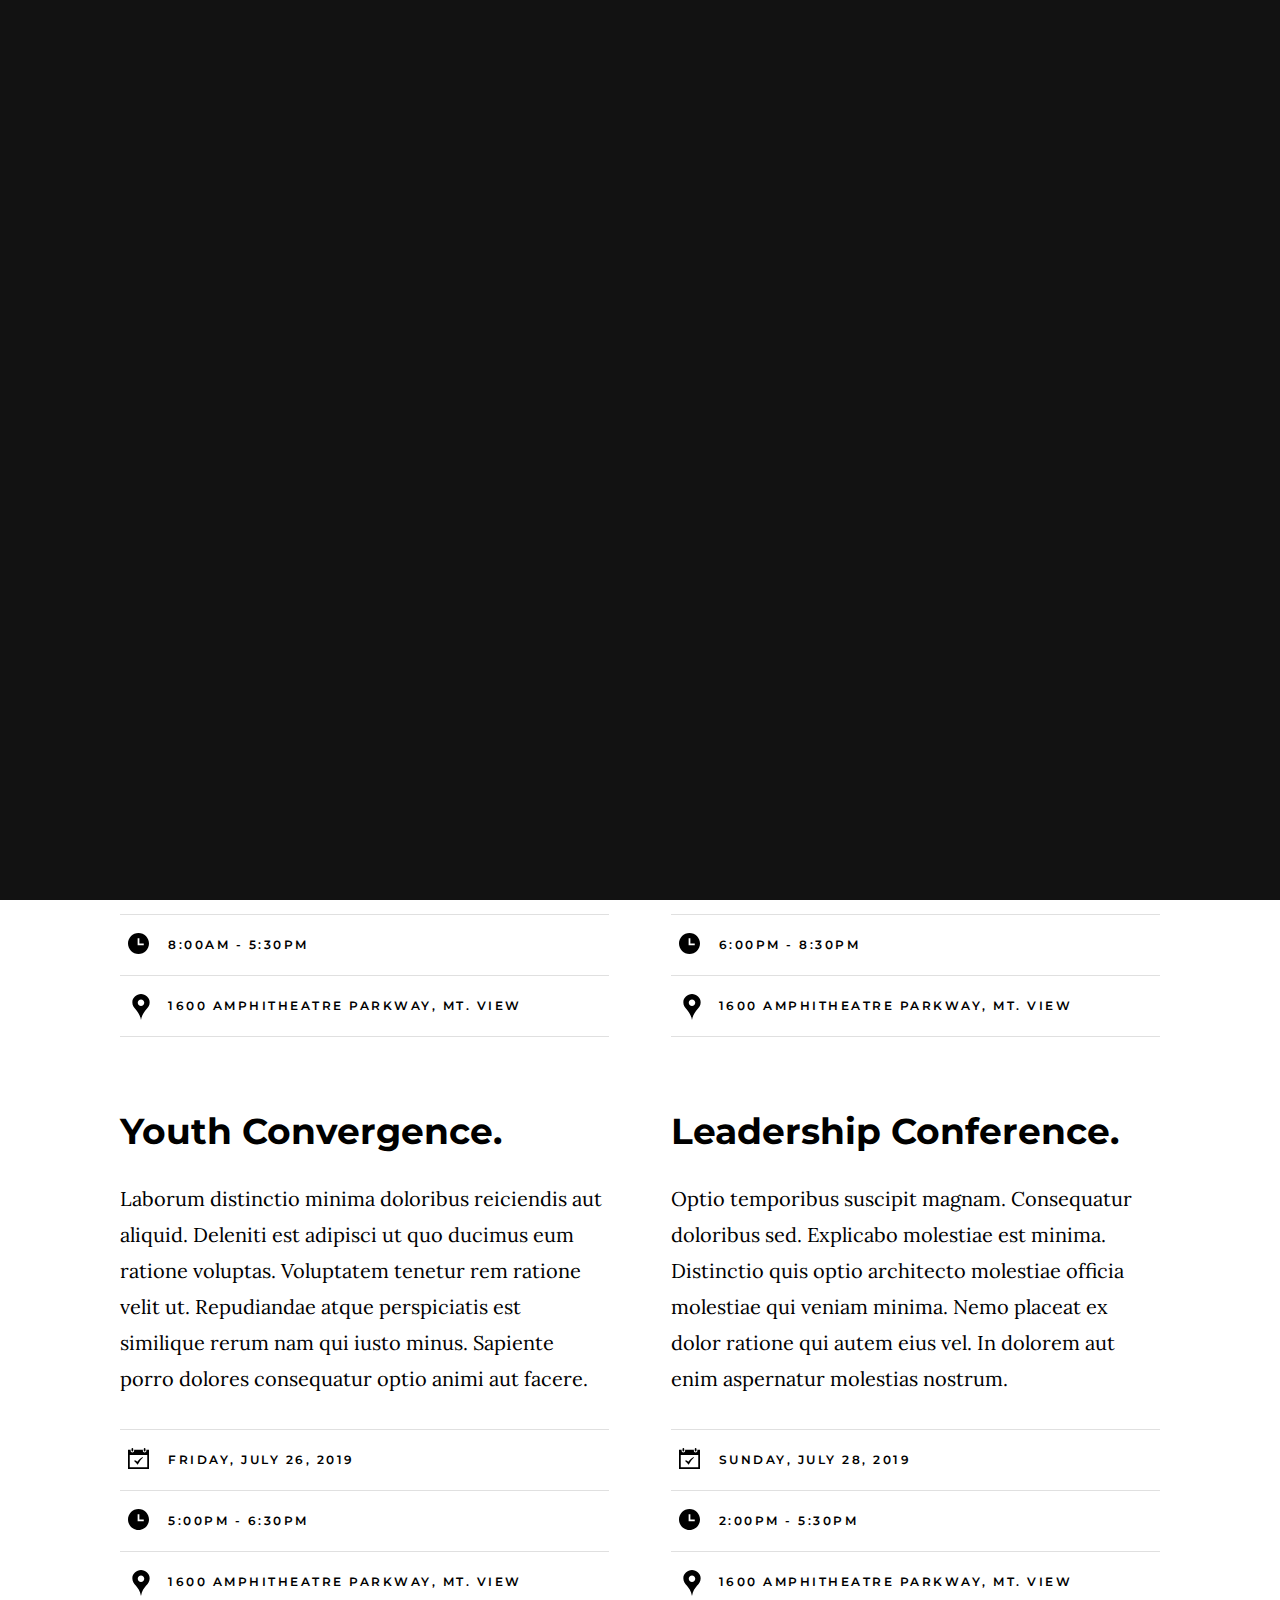
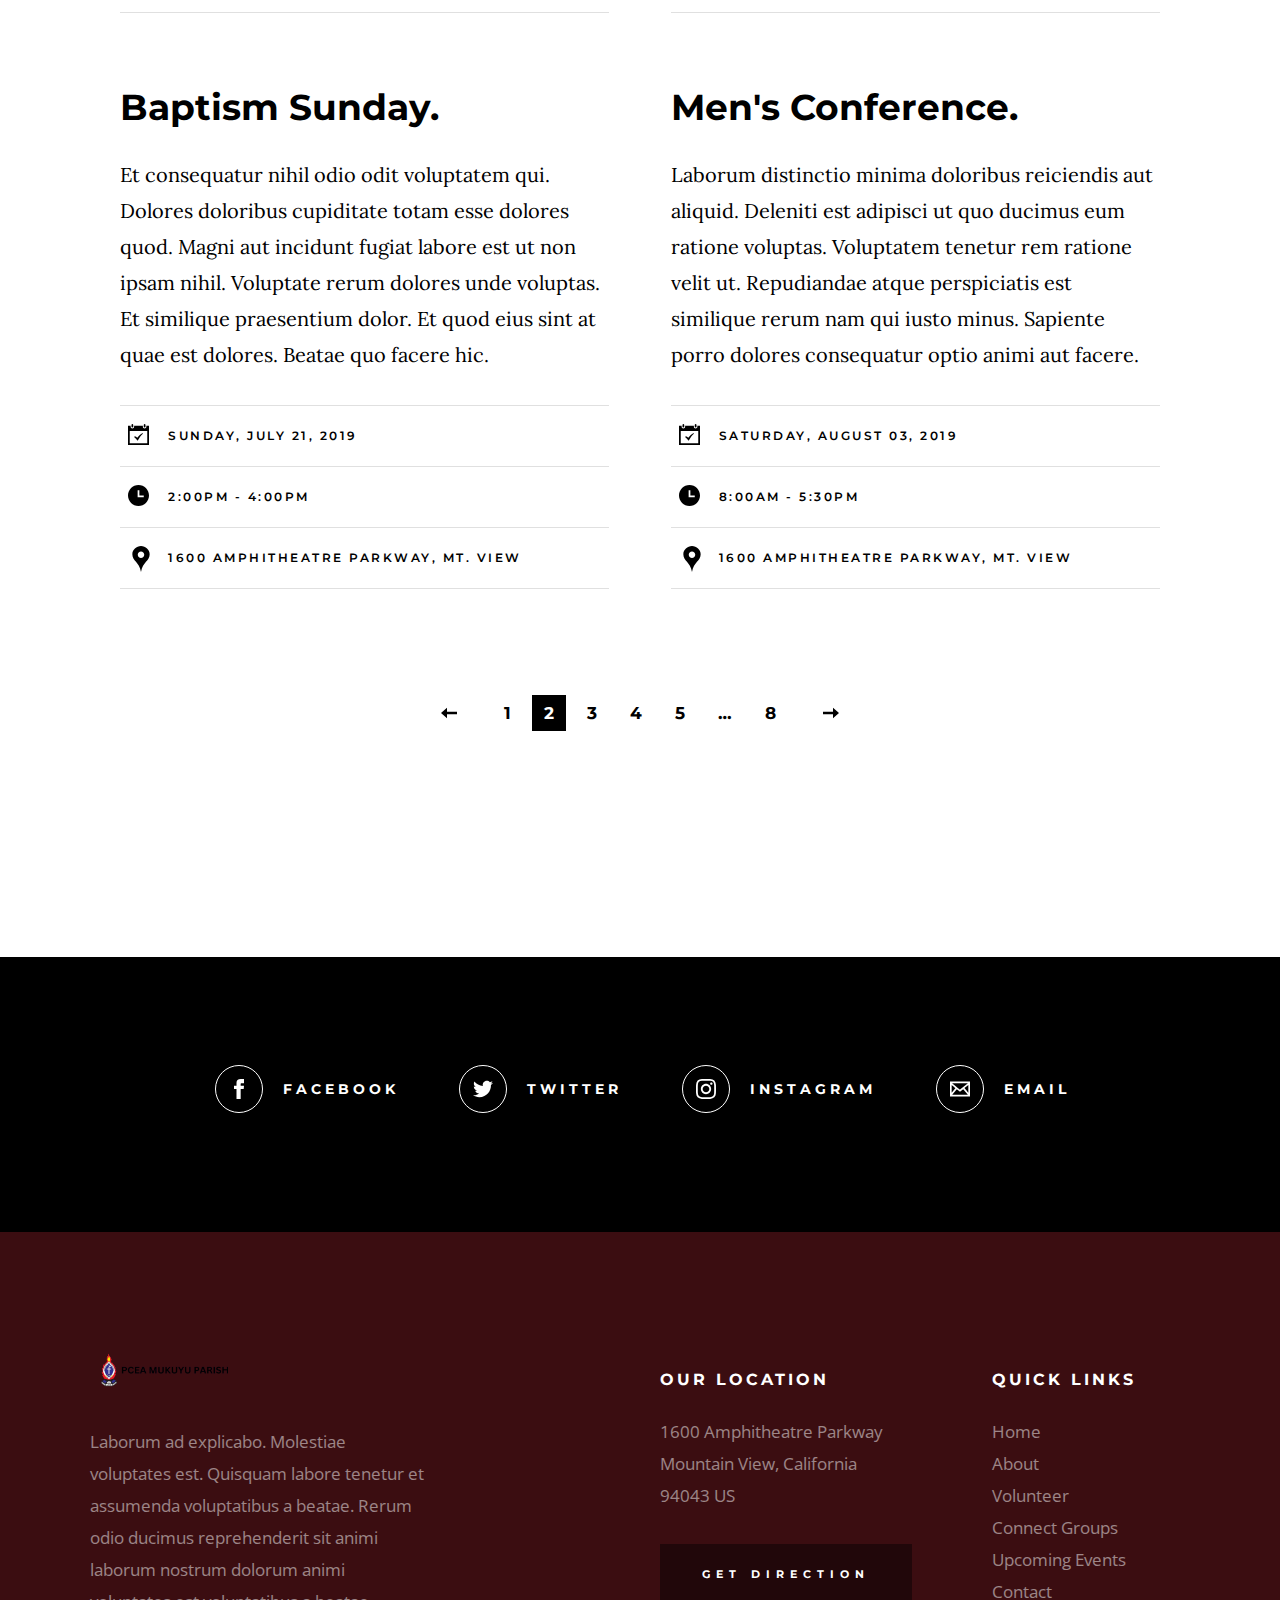
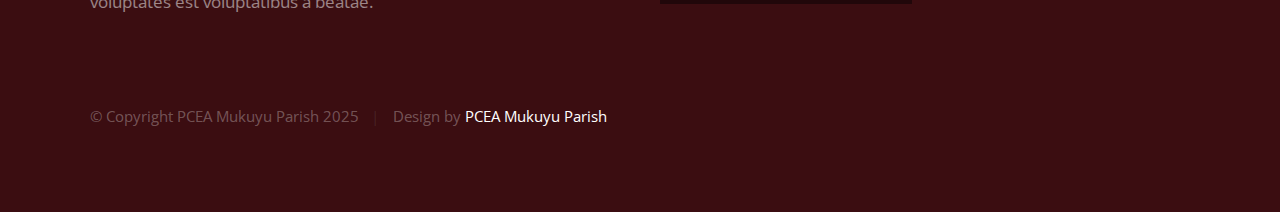
<file: events.html>
<!DOCTYPE html>
<html class="no-js" lang="en">
  <head>
    <!--- basic page needs
    ================================================== -->
    <meta charset="utf-8" />
    <title>Events | PCEA Mukuyu Parish</title>
    <meta name="description" content="" />
    <meta name="author" content="" />

    <!-- mobile specific metas
    ================================================== -->
    <meta name="viewport" content="width=device-width, initial-scale=1" />

    <!-- CSS
    ================================================== -->
    <link rel="stylesheet" href="css/base.css" />
    <link rel="stylesheet" href="css/main.css" />

    <!-- script
    ================================================== -->
    <script src="js/modernizr.js"></script>

    <!-- favicons
    ================================================== -->
    <link rel="apple-touch-icon" href="images/PCEA-logo.png" />
    <link rel="icon" type="image/png" href="images/PCEA-logo.png" />
  </head>

  <body id="top">
    <!-- preloader
    ================================================== -->
    <div id="preloader">
      <div id="loader" class="dots-jump">
        <div></div>
        <div></div>
        <div></div>
      </div>
    </div>

    <!-- header
    ================================================== -->
    <header class="s-header">
      <div class="header-logo">
        <a class="site-logo" href="/">
          <img src="images/logo.png" alt="Homepage" />
        </a>
      </div>

      <nav class="header-nav-wrap">
        <ul class="header-nav">
          <li><a href="/" title="Home">Home</a></li>
          <li><a href="about.html" title="About">About</a></li>
          <li><a href="ministries.html" title="Ministries">Ministries</a></li>
          <li class="current">
            <a href="events.html" title="Events">Events</a>
          </li>
          <li><a href="contact.html" title="Contact us">Contact</a></li>
        </ul>
      </nav>

      <a class="header-menu-toggle" href="#0"><span>Menu</span></a>
    </header>
    <!-- end s-header -->

    <!-- page header
    ================================================== -->
    <section class="page-header page-header--events">
      <div class="gradient-overlay"></div>
      <div class="row page-header__content">
        <div class="column">
          <h1>Upcoming Events</h1>
        </div>
      </div>
    </section>
    <!-- end page-header -->

    <!-- page content
    ================================================== -->
    <section class="page-content">
      <div class="row wide block-large-1-2 block-900-full events-list">
        <div class="column events-list__item">
          <h3 class="display-1 events-list__item-title">
            <a href="events-single.html" title="">2019 Kids Church Camp.</a>
          </h3>
          <p>
            Et consequatur nihil odio odit voluptatem qui. Dolores doloribus
            cupiditate totam esse dolores quod. Magni aut incidunt fugiat labore
            est ut non ipsam nihil. Voluptate rerum dolores unde voluptas. Et
            similique praesentium dolor. Et quod eius sint at quae est dolores.
            Beatae quo facere hic.
          </p>
          <ul class="events-list__meta">
            <li class="events-list__meta-date">Saturday, September 28, 2019</li>
            <li class="events-list__meta-time">8:00AM - 5:30PM</li>
            <li class="events-list__meta-location">
              1600 Amphitheatre Parkway, Mt. View
            </li>
          </ul>
        </div>
        <div class="column events-list__item">
          <h3 class="display-1 events-list__item-title">
            <a href="events-single.html" title="">Prayer Meeting.</a>
          </h3>
          <p>
            Laborum distinctio minima doloribus reiciendis aut aliquid. Deleniti
            est adipisci ut quo ducimus eum ratione voluptas. Voluptatem tenetur
            rem ratione velit ut. Repudiandae atque perspiciatis est similique
            rerum nam qui iusto minus. Sapiente porro dolores consequatur optio
            animi aut facere.
          </p>
          <ul class="events-list__meta">
            <li class="events-list__meta-date">Saturday, July 27, 2019</li>
            <li class="events-list__meta-time">6:00PM - 8:30PM</li>
            <li class="events-list__meta-location">
              1600 Amphitheatre Parkway, Mt. View
            </li>
          </ul>
        </div>
        <div class="column events-list__item">
          <h3 class="display-1 events-list__item-title">
            <a href="events-single.html" title="">Youth Convergence.</a>
          </h3>
          <p>
            Laborum distinctio minima doloribus reiciendis aut aliquid. Deleniti
            est adipisci ut quo ducimus eum ratione voluptas. Voluptatem tenetur
            rem ratione velit ut. Repudiandae atque perspiciatis est similique
            rerum nam qui iusto minus. Sapiente porro dolores consequatur optio
            animi aut facere.
          </p>
          <ul class="events-list__meta">
            <li class="events-list__meta-date">Friday, July 26, 2019</li>
            <li class="events-list__meta-time">5:00PM - 6:30PM</li>
            <li class="events-list__meta-location">
              1600 Amphitheatre Parkway, Mt. View
            </li>
          </ul>
        </div>
        <div class="column events-list__item">
          <h3 class="display-1 events-list__item-title">
            <a href="events-single.html" title="">Leadership Conference.</a>
          </h3>
          <p>
            Optio temporibus suscipit magnam. Consequatur doloribus sed.
            Explicabo molestiae est minima. Distinctio quis optio architecto
            molestiae officia molestiae qui veniam minima. Nemo placeat ex dolor
            ratione qui autem eius vel. In dolorem aut enim aspernatur molestias
            nostrum.
          </p>
          <ul class="events-list__meta">
            <li class="events-list__meta-date">Sunday, July 28, 2019</li>
            <li class="events-list__meta-time">2:00PM - 5:30PM</li>
            <li class="events-list__meta-location">
              1600 Amphitheatre Parkway, Mt. View
            </li>
          </ul>
        </div>
        <div class="column events-list__item">
          <h3 class="display-1 events-list__item-title">
            <a href="events-single.html" title="">Baptism Sunday.</a>
          </h3>
          <p>
            Et consequatur nihil odio odit voluptatem qui. Dolores doloribus
            cupiditate totam esse dolores quod. Magni aut incidunt fugiat labore
            est ut non ipsam nihil. Voluptate rerum dolores unde voluptas. Et
            similique praesentium dolor. Et quod eius sint at quae est dolores.
            Beatae quo facere hic.
          </p>
          <ul class="events-list__meta">
            <li class="events-list__meta-date">Sunday, July 21, 2019</li>
            <li class="events-list__meta-time">2:00PM - 4:00PM</li>
            <li class="events-list__meta-location">
              1600 Amphitheatre Parkway, Mt. View
            </li>
          </ul>
        </div>
        <div class="column events-list__item">
          <h3 class="display-1 events-list__item-title">
            <a href="events-single.html" title="">Men's Conference.</a>
          </h3>
          <p>
            Laborum distinctio minima doloribus reiciendis aut aliquid. Deleniti
            est adipisci ut quo ducimus eum ratione voluptas. Voluptatem tenetur
            rem ratione velit ut. Repudiandae atque perspiciatis est similique
            rerum nam qui iusto minus. Sapiente porro dolores consequatur optio
            animi aut facere.
          </p>
          <ul class="events-list__meta">
            <li class="events-list__meta-date">Saturday, August 03, 2019</li>
            <li class="events-list__meta-time">8:00AM - 5:30PM</li>
            <li class="events-list__meta-location">
              1600 Amphitheatre Parkway, Mt. View
            </li>
          </ul>
        </div>
      </div>
      <!-- end events-list -->

      <div class="row">
        <div class="column large-full">
          <nav class="pgn">
            <ul>
              <li><a class="pgn__prev" href="#0">Prev</a></li>
              <li><a class="pgn__num" href="#0">1</a></li>
              <li><span class="pgn__num current">2</span></li>
              <li><a class="pgn__num" href="#0">3</a></li>
              <li><a class="pgn__num" href="#0">4</a></li>
              <li><a class="pgn__num" href="#0">5</a></li>
              <li><span class="pgn__num dots">…</span></li>
              <li><a class="pgn__num" href="#0">8</a></li>
              <li><a class="pgn__next" href="#0">Next</a></li>
            </ul>
          </nav>
          <!-- end pgn -->
        </div>
      </div>
    </section>
    <!-- end page content -->

    <!-- Social
    ================================================== -->
    <section class="s-social">
      <div class="row social-content">
        <div class="column">
          <ul class="social-list">
            <li class="social-list__item">
              <a href="#0" title="">
                <span
                  class="social-list__icon social-list__icon--facebook"
                ></span>
                <span class="social-list__text">Facebook</span>
              </a>
            </li>
            <li class="social-list__item">
              <a href="#0" title="">
                <span
                  class="social-list__icon social-list__icon--twitter"
                ></span>
                <span class="social-list__text">Twitter</span>
              </a>
            </li>
            <li class="social-list__item">
              <a href="#0" title="">
                <span
                  class="social-list__icon social-list__icon--instagram"
                ></span>
                <span class="social-list__text">Instagram</span>
              </a>
            </li>
            <li class="social-list__item">
              <a href="#0" title="">
                <span class="social-list__icon social-list__icon--email"></span>
                <span class="social-list__text">Email</span>
              </a>
            </li>
          </ul>
        </div>
      </div>
      <!-- end social-content -->
    </section>
    <!-- end s-social -->

    <!-- footer
    ================================================== -->
    <footer class="s-footer">
      <div class="row footer-top">
        <div class="column large-4 medium-5 tab-full">
          <div class="footer-logo">
            <a class="site-footer-logo" href="/">
              <img src="images/logo.png" alt="Homepage" />
            </a>
          </div>
          <!-- footer-logo -->
          <p>
            Laborum ad explicabo. Molestiae voluptates est. Quisquam labore
            tenetur et assumenda voluptatibus a beatae. Rerum odio ducimus
            reprehenderit sit animi laborum nostrum dolorum animi voluptates est
            voluptatibus a beatae.
          </p>
        </div>
        <div class="column large-half tab-full">
          <div class="row">
            <div class="column large-7 medium-full">
              <h4 class="h6">Our Location</h4>
              <p>
                1600 Amphitheatre Parkway <br />
                Mountain View, California <br />
                94043 US
              </p>

              <p>
                <a
                  href="https://goo.gl/maps/bc7C7eYtSmnNs6216"
                  target="_blank"
                  class="btn btn--footer"
                  >Get Direction</a
                >
              </p>
            </div>
            <div class="column large-5 medium-full">
              <h4 class="h6">Quick Links</h4>
              <ul class="footer-list">
                <li><a href="/">Home</a></li>
                <li><a href="about.html">About</a></li>
                <li><a href="volunteer.html">Volunteer</a></li>
                <li><a href="connect-group.html">Connect Groups</a></li>
                <li><a href="events.html">Upcoming Events</a></li>
                <li><a href="contact.html">Contact</a></li>
              </ul>
            </div>
          </div>
        </div>
      </div>
      <!-- end footer-top -->

      <div class="row footer-bottom">
        <div class="column ss-copyright">
          <span>© Copyright PCEA Mukuyu Parish 2025</span>
          <span>Design by <a href="#">PCEA Mukuyu Parish</a></span>
        </div>
      </div>
      <!-- footer-bottom -->

      <div class="ss-go-top">
        <a class="smoothscroll" title="Back to Top" href="#top">
          <svg
            xmlns="http://www.w3.org/2000/svg"
            width="24"
            height="24"
            viewBox="0 0 24 24"
          >
            <path d="M12 0l8 9h-6v15h-4v-15h-6z" />
          </svg>
        </a>
      </div>
      <!-- ss-go-top -->
    </footer>
    <!-- end s-footer -->

    <!-- Java Script
    ================================================== -->
    <script src="js/jquery-3.2.1.min.js"></script>
    <script src="js/plugins.js"></script>
    <script src="js/main.js"></script>
  </body>
</html>
</file>
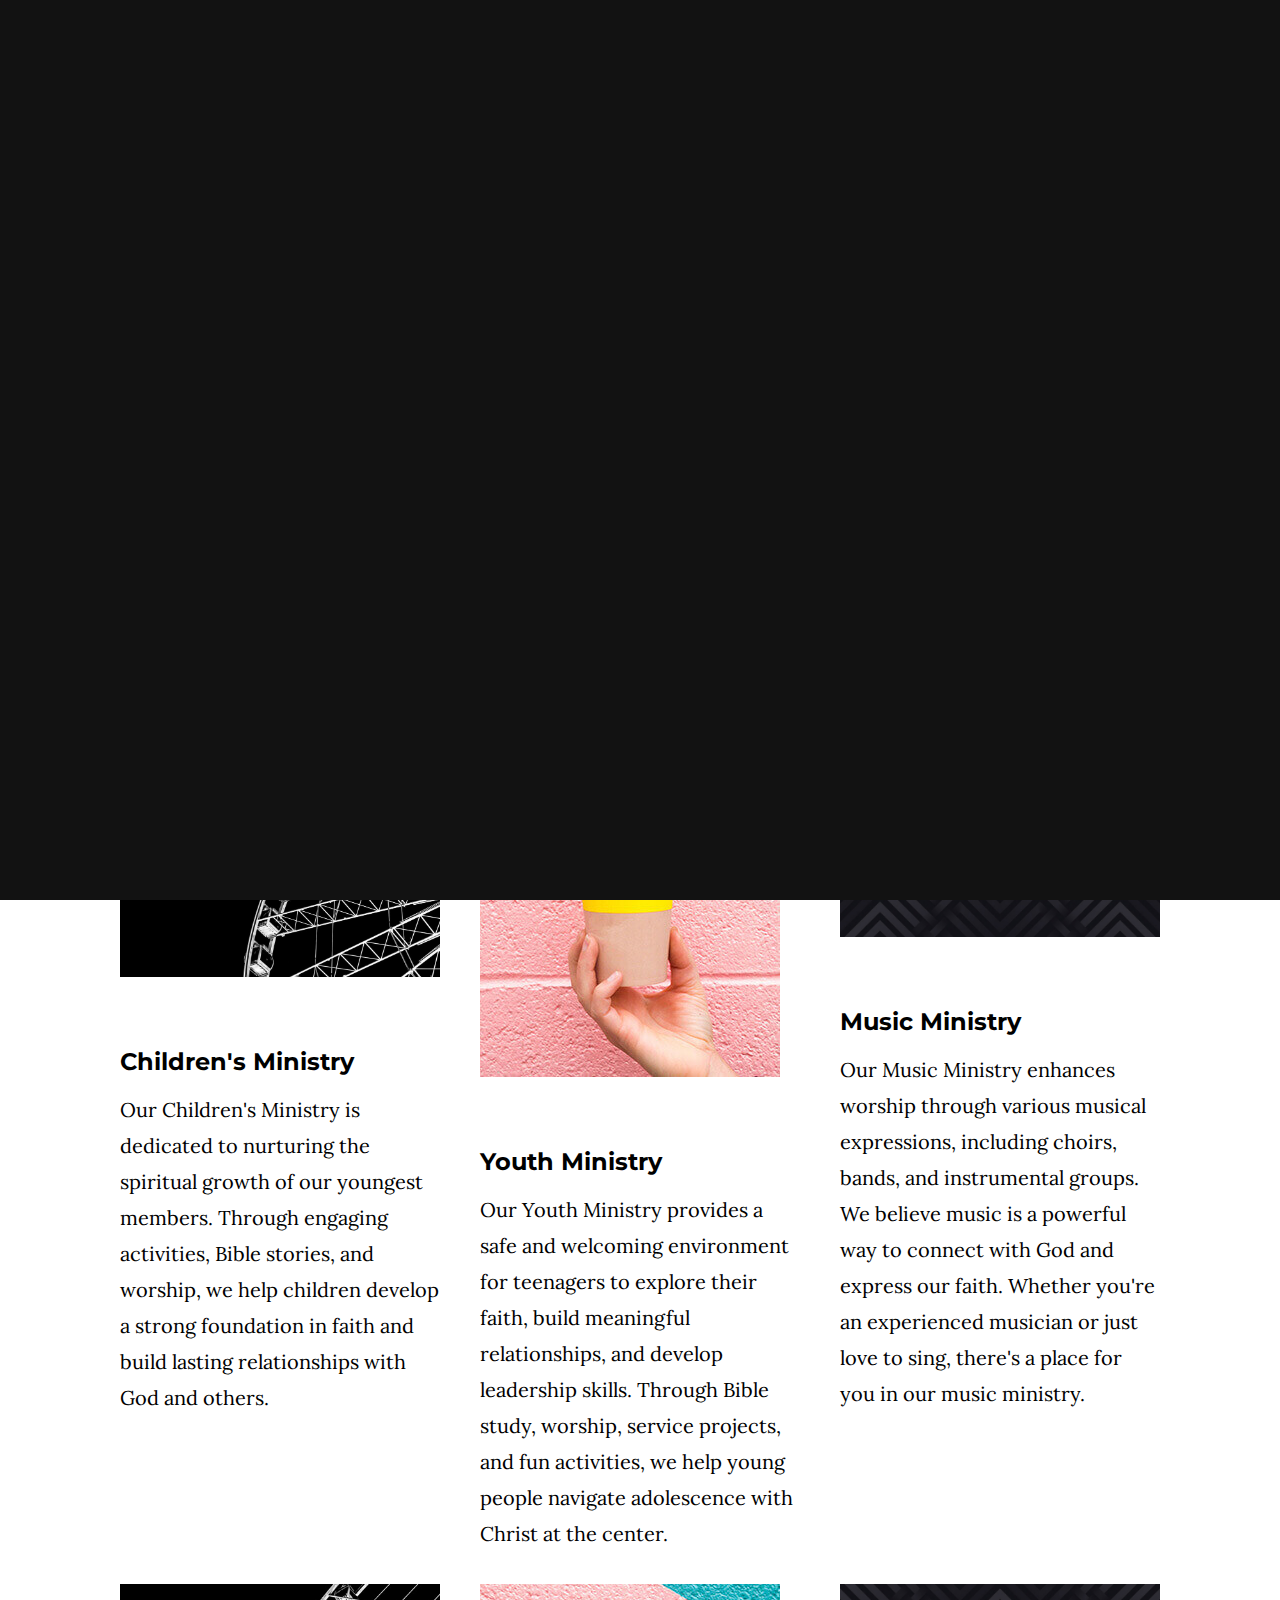
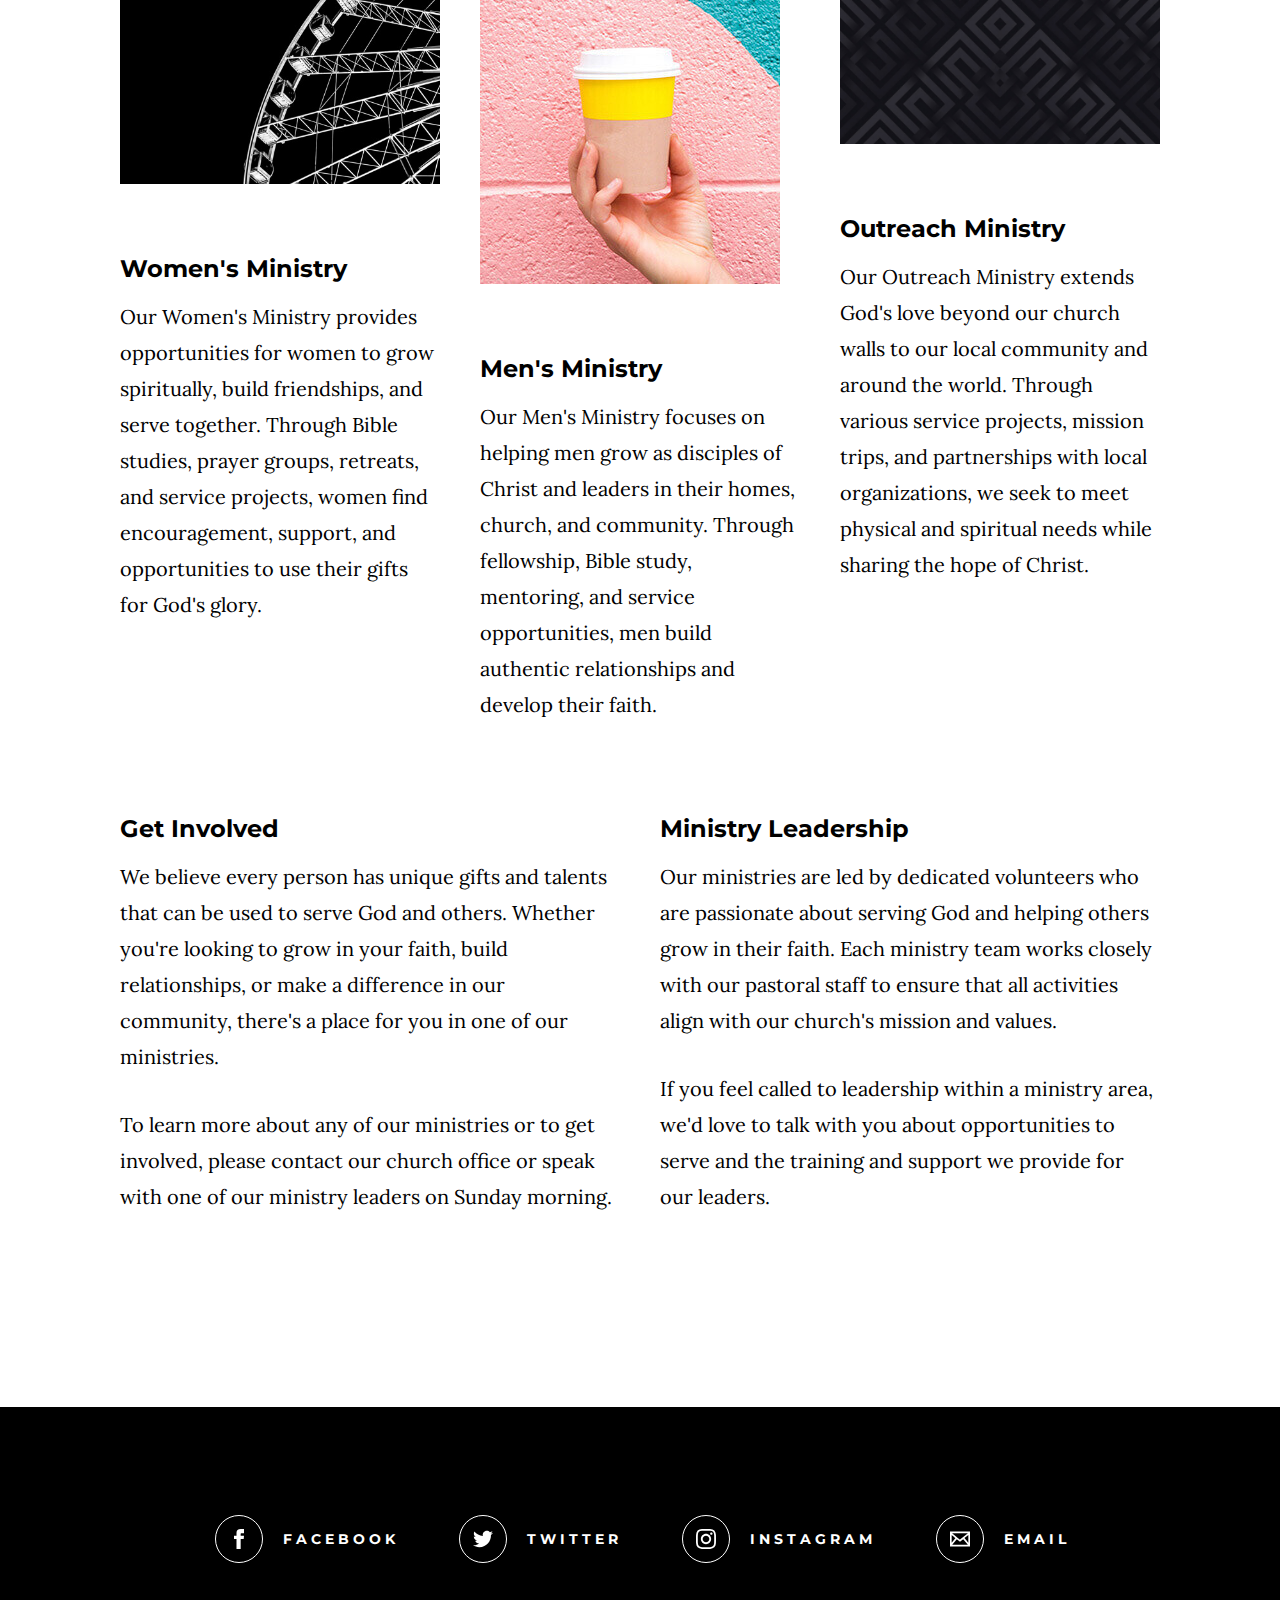
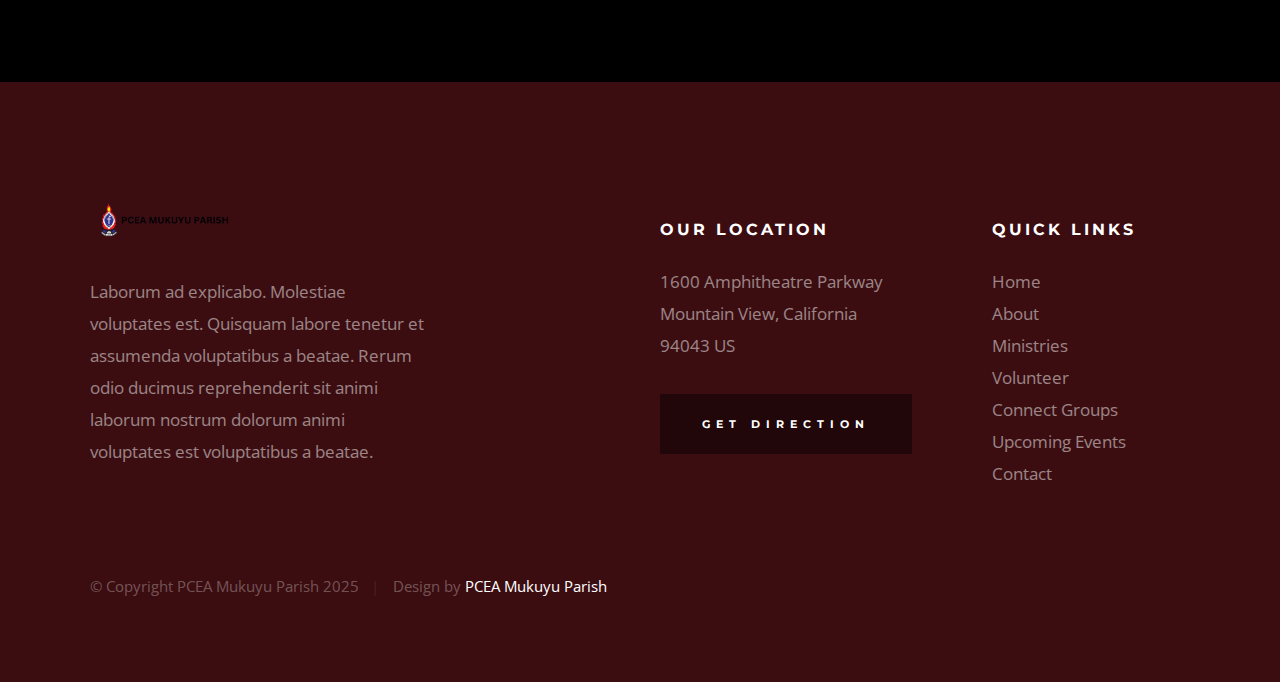
<file: ministries.html>
<!DOCTYPE html>
<html class="no-js" lang="en">
  <head>
    <!--- basic page needs
    ================================================== -->
    <meta charset="utf-8" />
    <title>Ministries | PCEA Mukuyu Parish</title>
    <meta name="description" content="" />
    <meta name="author" content="" />

    <!-- mobile specific metas
    ================================================== -->
    <meta name="viewport" content="width=device-width, initial-scale=1" />

    <!-- CSS
    ================================================== -->
    <link rel="stylesheet" href="css/base.css" />
    <link rel="stylesheet" href="css/main.css" />

    <!-- script
    ================================================== -->
    <script src="js/modernizr.js"></script>

    <!-- favicons
    ================================================== -->
    <link rel="apple-touch-icon" href="images/PCEA-logo.png" />
    <link rel="icon" type="image/png" href="images/PCEA-logo.png" />
  </head>

  <body id="top">
    <!-- preloader
    ================================================== -->
    <div id="preloader">
      <div id="loader" class="dots-jump">
        <div></div>
        <div></div>
        <div></div>
      </div>
    </div>

    <!-- header
    ================================================== -->
    <header class="s-header">
      <div class="header-logo">
        <a class="site-logo" href="/">
          <img src="images/logo.png" alt="Homepage" />
        </a>
      </div>

      <nav class="header-nav-wrap">
        <ul class="header-nav">
          <li><a href="/" title="Home">Home</a></li>
          <li><a href="about.html" title="About">About</a></li>
          <li class="current">
            <a href="ministries.html" title="Ministries">Ministries</a>
          </li>
          <li><a href="events.html" title="Events">Events</a></li>
          <li><a href="contact.html" title="Contact us">Contact</a></li>
        </ul>
      </nav>

      <a class="header-menu-toggle" href="#0"><span>Menu</span></a>
    </header>
    <!-- end s-header -->

    <!-- page header
    ================================================== -->
    <section class="page-header page-header--about">
      <div class="gradient-overlay"></div>
      <div class="row page-header__content">
        <div class="column">
          <h1>Our Ministries</h1>
        </div>
      </div>
    </section>
    <!-- end page-header -->

    <!-- page content
    ================================================== -->
    <section class="page-content">
      <div class="row">
        <div class="column">
          <p class="lead drop-cap">
            At PCEA MUKUYU PARISH CHURCH, we offer a variety of ministries to
            serve our congregation and community. Each ministry is designed to
            fulfill our mission and help people grow in their faith journey.
            Below are the different ministries where you can get involved and
            serve.
          </p>
        </div>
      </div>

      <div
        class="row block-large-1-3 block-tab-1-2 block-500-full ministries-list"
      >
        <div class="column ministries-list__item">
          <img src="images/wheel-1000.jpg" alt="Children's Ministry" />
          <h3>Children's Ministry</h3>
          <p>
            Our Children's Ministry is dedicated to nurturing the spiritual
            growth of our youngest members. Through engaging activities, Bible
            stories, and worship, we help children develop a strong foundation
            in faith and build lasting relationships with God and others.
          </p>
        </div>

        <div class="column ministries-list__item">
          <img src="images/sample-image.jpg" alt="Youth Ministry" />
          <h3>Youth Ministry</h3>
          <p>
            Our Youth Ministry provides a safe and welcoming environment for
            teenagers to explore their faith, build meaningful relationships,
            and develop leadership skills. Through Bible study, worship, service
            projects, and fun activities, we help young people navigate
            adolescence with Christ at the center.
          </p>
        </div>

        <div class="column ministries-list__item">
          <img src="images/pattern.jpg" alt="Music Ministry" />
          <h3>Music Ministry</h3>
          <p>
            Our Music Ministry enhances worship through various musical
            expressions, including choirs, bands, and instrumental groups. We
            believe music is a powerful way to connect with God and express our
            faith. Whether you're an experienced musician or just love to sing,
            there's a place for you in our music ministry.
          </p>
        </div>

        <div class="column ministries-list__item">
          <img src="images/wheel-500.jpg" alt="Women's Ministry" />
          <h3>Women's Ministry</h3>
          <p>
            Our Women's Ministry provides opportunities for women to grow
            spiritually, build friendships, and serve together. Through Bible
            studies, prayer groups, retreats, and service projects, women find
            encouragement, support, and opportunities to use their gifts for
            God's glory.
          </p>
        </div>

        <div class="column ministries-list__item">
          <img src="images/sample-image.jpg" alt="Men's Ministry" />
          <h3>Men's Ministry</h3>
          <p>
            Our Men's Ministry focuses on helping men grow as disciples of
            Christ and leaders in their homes, church, and community. Through
            fellowship, Bible study, mentoring, and service opportunities, men
            build authentic relationships and develop their faith.
          </p>
        </div>

        <div class="column ministries-list__item">
          <img src="images/pattern.jpg" alt="Outreach Ministry" />
          <h3>Outreach Ministry</h3>
          <p>
            Our Outreach Ministry extends God's love beyond our church walls to
            our local community and around the world. Through various service
            projects, mission trips, and partnerships with local organizations,
            we seek to meet physical and spiritual needs while sharing the hope
            of Christ.
          </p>
        </div>
      </div>

      <div class="row">
        <div class="column large-full">
          <div class="row block-large-1-2 block-tab-full">
            <div class="column">
              <h3>Get Involved</h3>
              <p>
                We believe every person has unique gifts and talents that can be
                used to serve God and others. Whether you're looking to grow in
                your faith, build relationships, or make a difference in our
                community, there's a place for you in one of our ministries.
              </p>
              <p>
                To learn more about any of our ministries or to get involved,
                please contact our church office or speak with one of our
                ministry leaders on Sunday morning.
              </p>
            </div>
            <div class="column">
              <h3>Ministry Leadership</h3>
              <p>
                Our ministries are led by dedicated volunteers who are
                passionate about serving God and helping others grow in their
                faith. Each ministry team works closely with our pastoral staff
                to ensure that all activities align with our church's mission
                and values.
              </p>
              <p>
                If you feel called to leadership within a ministry area, we'd
                love to talk with you about opportunities to serve and the
                training and support we provide for our leaders.
              </p>
            </div>
          </div>
        </div>
      </div>
    </section>
    <!-- end page content -->

    <!-- Social
    ================================================== -->
    <section class="s-social">
      <div class="row social-content">
        <div class="column">
          <ul class="social-list">
            <li class="social-list__item">
              <a href="#0" title="">
                <span
                  class="social-list__icon social-list__icon--facebook"
                ></span>
                <span class="social-list__text">Facebook</span>
              </a>
            </li>
            <li class="social-list__item">
              <a href="#0" title="">
                <span
                  class="social-list__icon social-list__icon--twitter"
                ></span>
                <span class="social-list__text">Twitter</span>
              </a>
            </li>
            <li class="social-list__item">
              <a href="#0" title="">
                <span
                  class="social-list__icon social-list__icon--instagram"
                ></span>
                <span class="social-list__text">Instagram</span>
              </a>
            </li>
            <li class="social-list__item">
              <a href="#0" title="">
                <span class="social-list__icon social-list__icon--email"></span>
                <span class="social-list__text">Email</span>
              </a>
            </li>
          </ul>
        </div>
      </div>
      <!-- end social-content -->
    </section>
    <!-- end s-social -->

    <!-- footer
    ================================================== -->
    <footer class="s-footer">
      <div class="row footer-top">
        <div class="column large-4 medium-5 tab-full">
          <div class="footer-logo">
            <a class="site-footer-logo" href="/">
              <img src="images/logo.png" alt="Homepage" />
            </a>
          </div>
          <!-- footer-logo -->
          <p>
            Laborum ad explicabo. Molestiae voluptates est. Quisquam labore
            tenetur et assumenda voluptatibus a beatae. Rerum odio ducimus
            reprehenderit sit animi laborum nostrum dolorum animi voluptates est
            voluptatibus a beatae.
          </p>
        </div>
        <div class="column large-half tab-full">
          <div class="row">
            <div class="column large-7 medium-full">
              <h4 class="h6">Our Location</h4>
              <p>
                1600 Amphitheatre Parkway <br />
                Mountain View, California <br />
                94043 US
              </p>

              <p>
                <a
                  href="https://goo.gl/maps/bc7C7eYtSmnNs6216"
                  target="_blank"
                  class="btn btn--footer"
                  >Get Direction</a
                >
              </p>
            </div>
            <div class="column large-5 medium-full">
              <h4 class="h6">Quick Links</h4>
              <ul class="footer-list">
                <li><a href="/">Home</a></li>
                <li><a href="about.html">About</a></li>
                <li><a href="ministries.html">Ministries</a></li>
                <li><a href="volunteer.html">Volunteer</a></li>
                <li><a href="connect-group.html">Connect Groups</a></li>
                <li><a href="events.html">Upcoming Events</a></li>
                <li><a href="contact.html">Contact</a></li>
              </ul>
            </div>
          </div>
        </div>
      </div>
      <!-- end footer-top -->

      <div class="row footer-bottom">
        <div class="column ss-copyright">
          <span>© Copyright PCEA Mukuyu Parish 2025</span>
          <span>Design by <a href="#">PCEA Mukuyu Parish</a></span>
        </div>
      </div>
      <!-- footer-bottom -->

      <div class="ss-go-top">
        <a class="smoothscroll" title="Back to Top" href="#top">
          <svg
            xmlns="http://www.w3.org/2000/svg"
            width="24"
            height="24"
            viewBox="0 0 24 24"
          >
            <path d="M12 0l8 9h-6v15h-4v-15h-6z" />
          </svg>
        </a>
      </div>
      <!-- ss-go-top -->
    </footer>
    <!-- end s-footer -->

    <!-- Java Script
    ================================================== -->
    <script src="js/jquery-3.2.1.min.js"></script>
    <script src="js/plugins.js"></script>
    <script src="js/main.js"></script>
  </body>
</html>
</file>
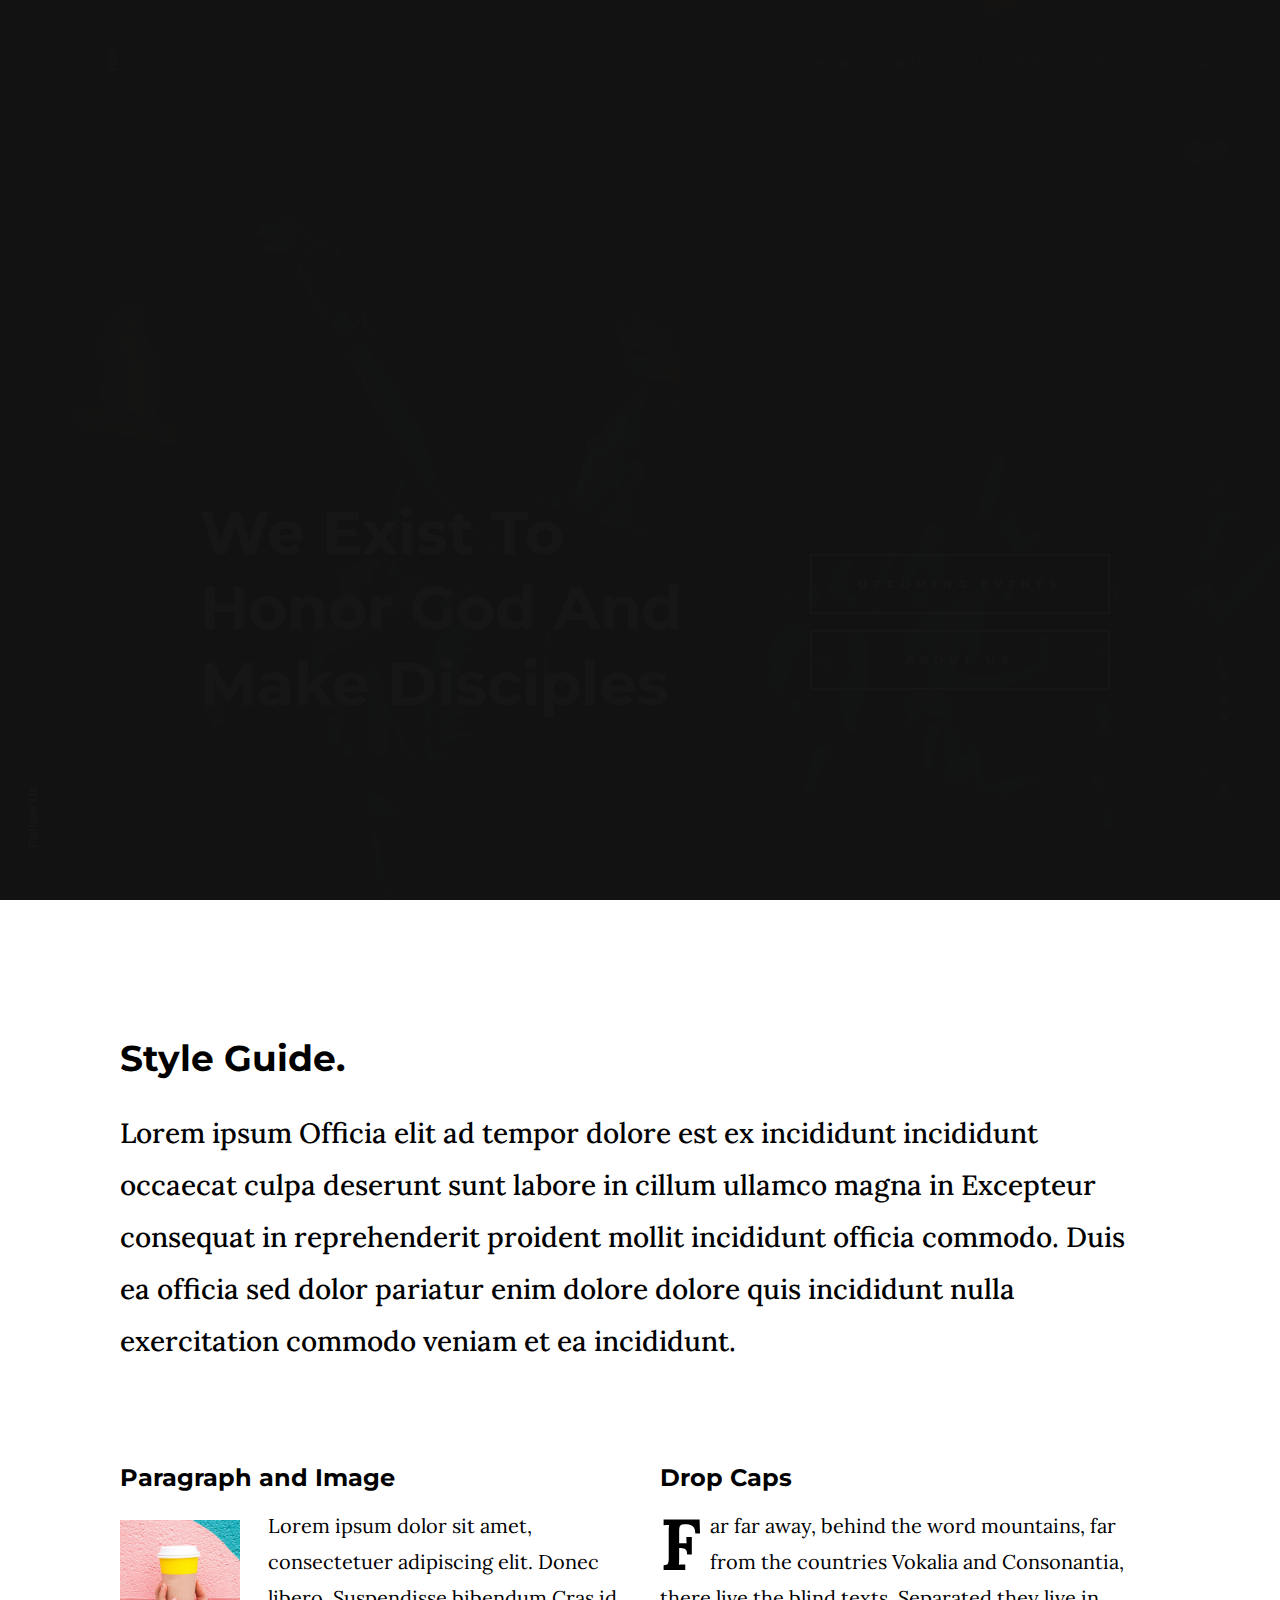
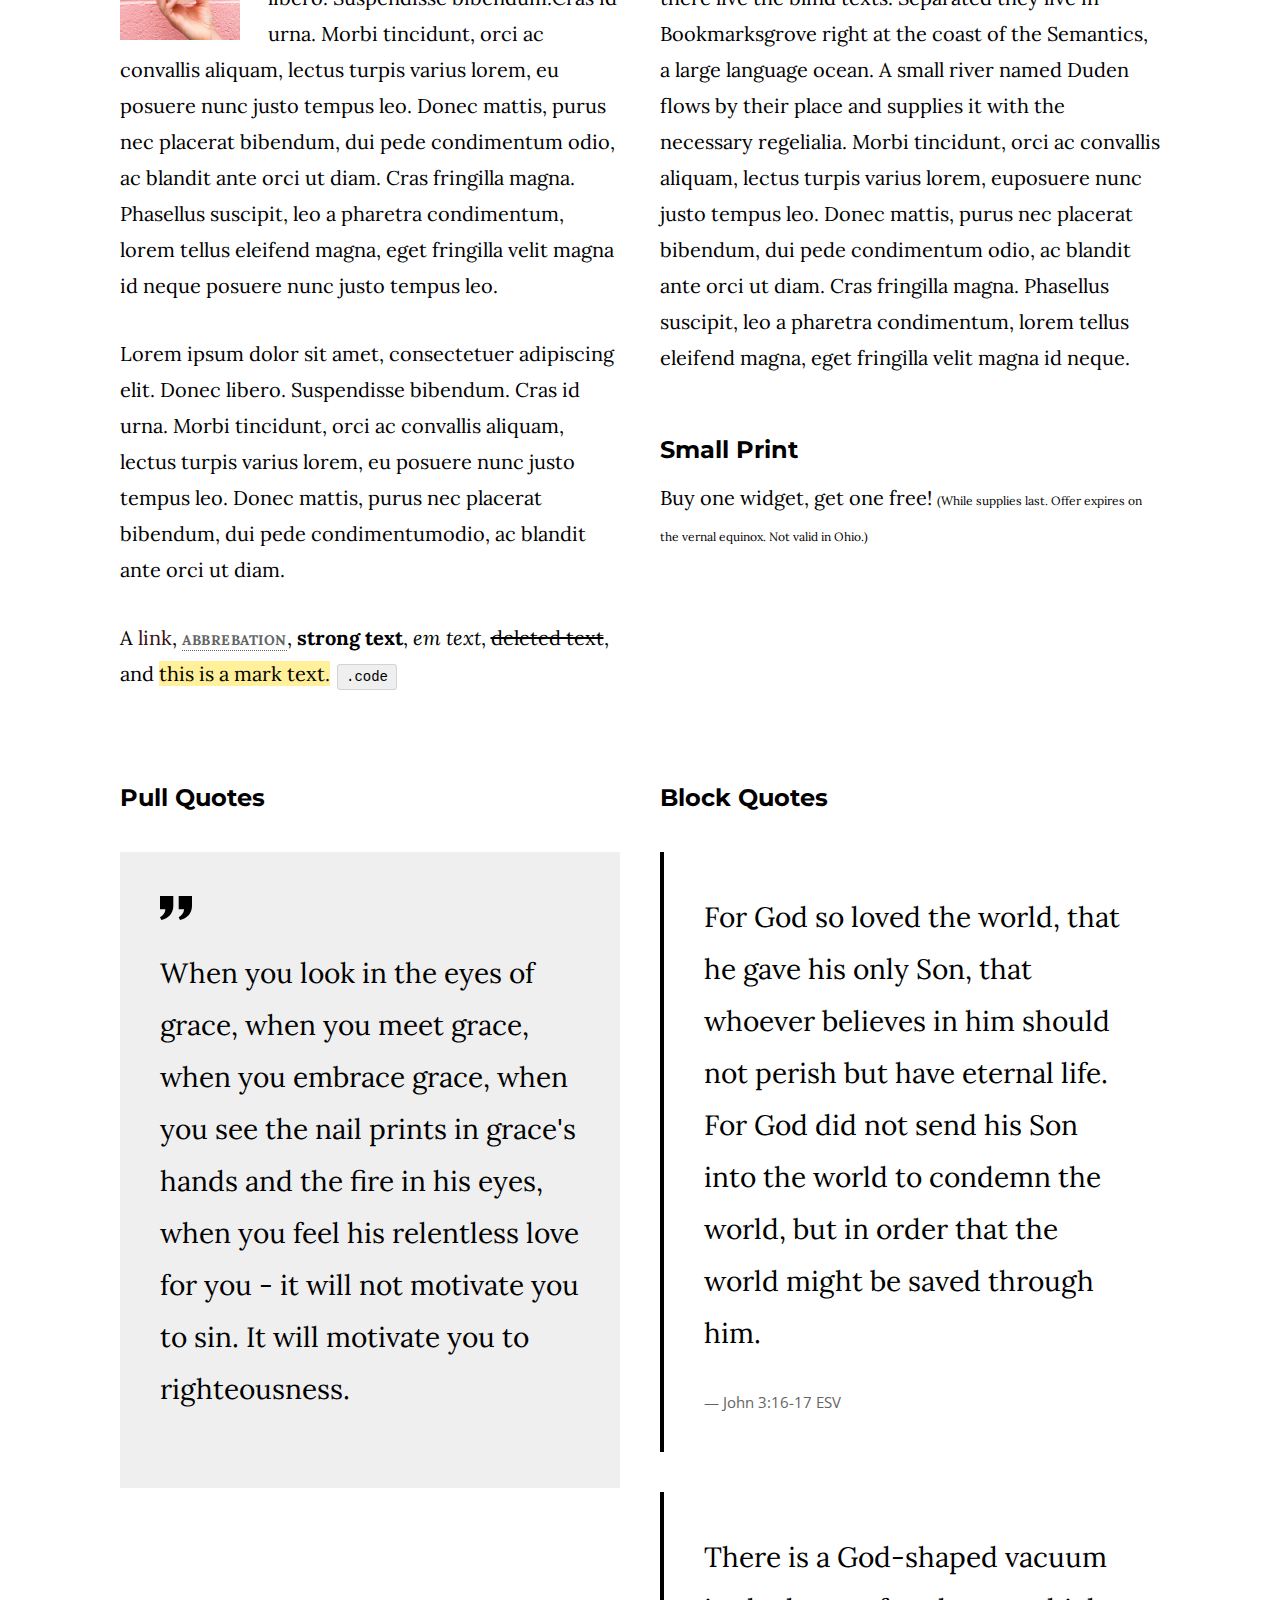
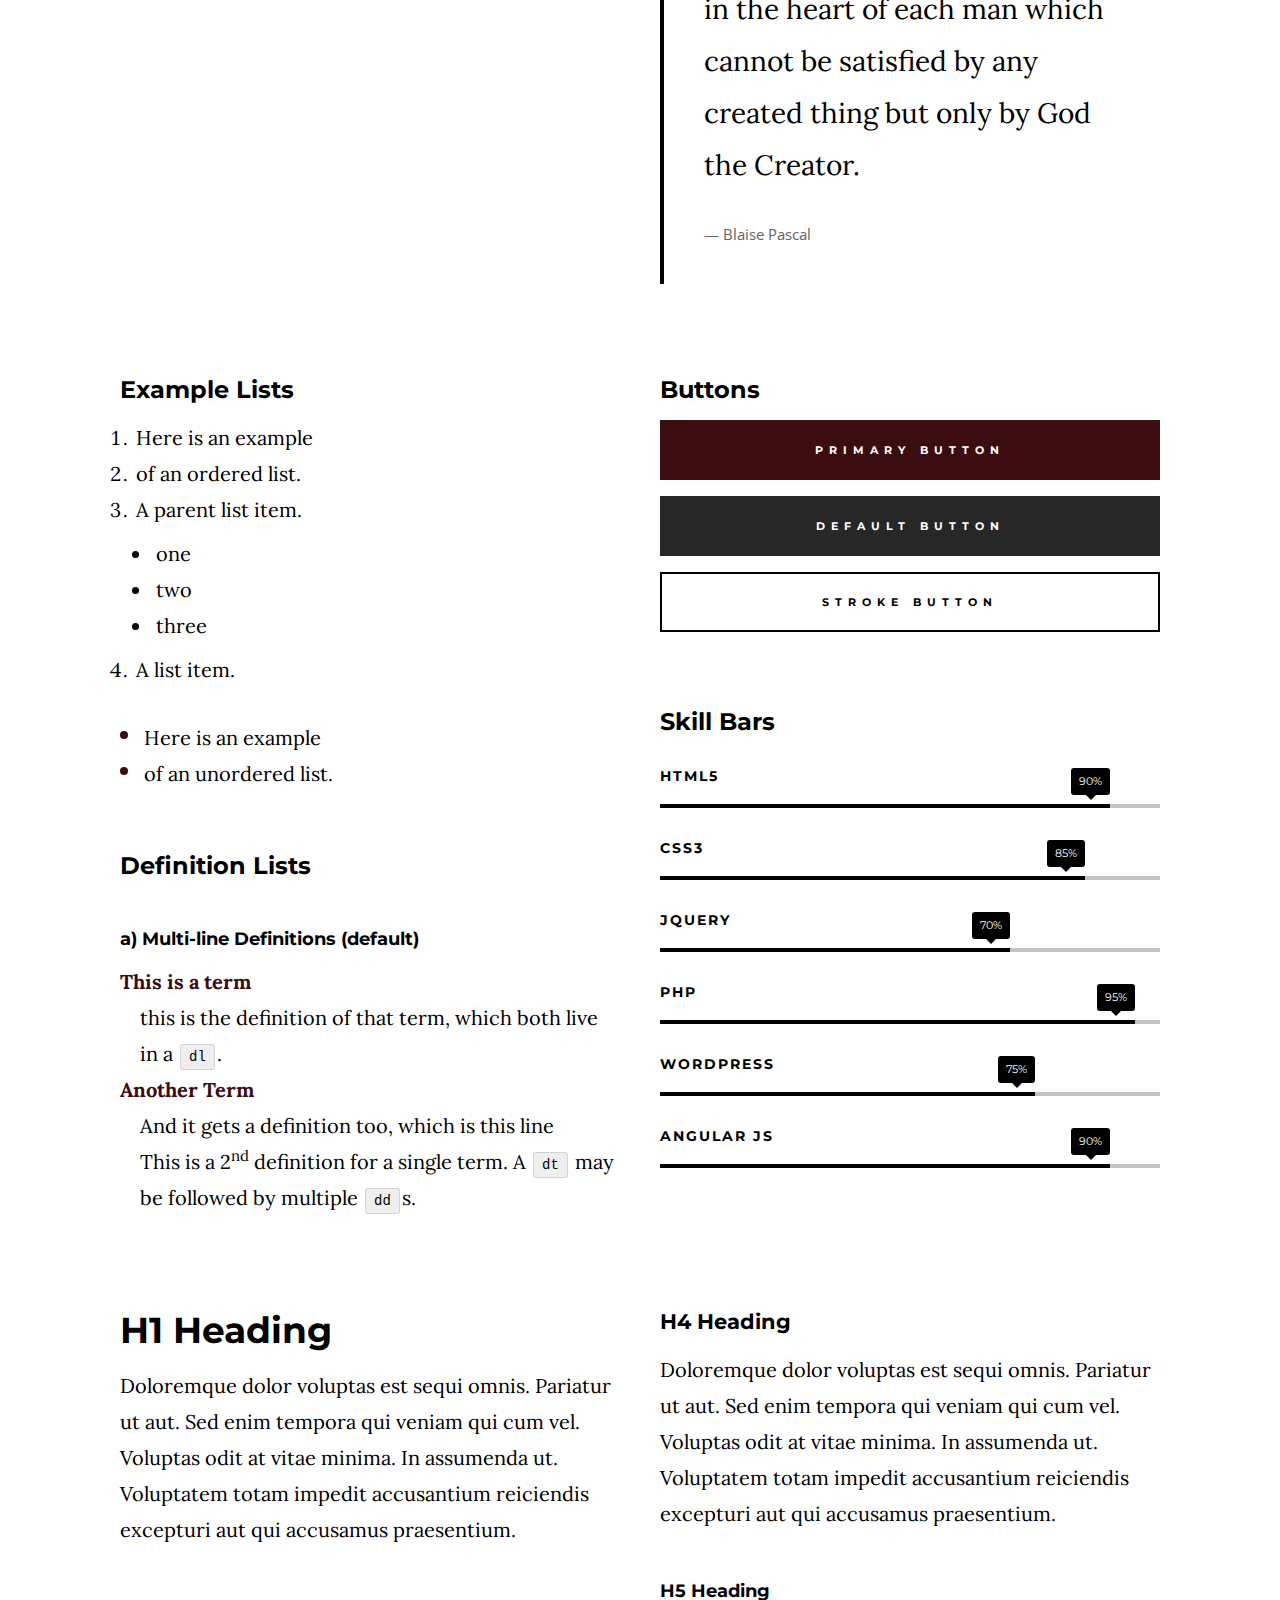
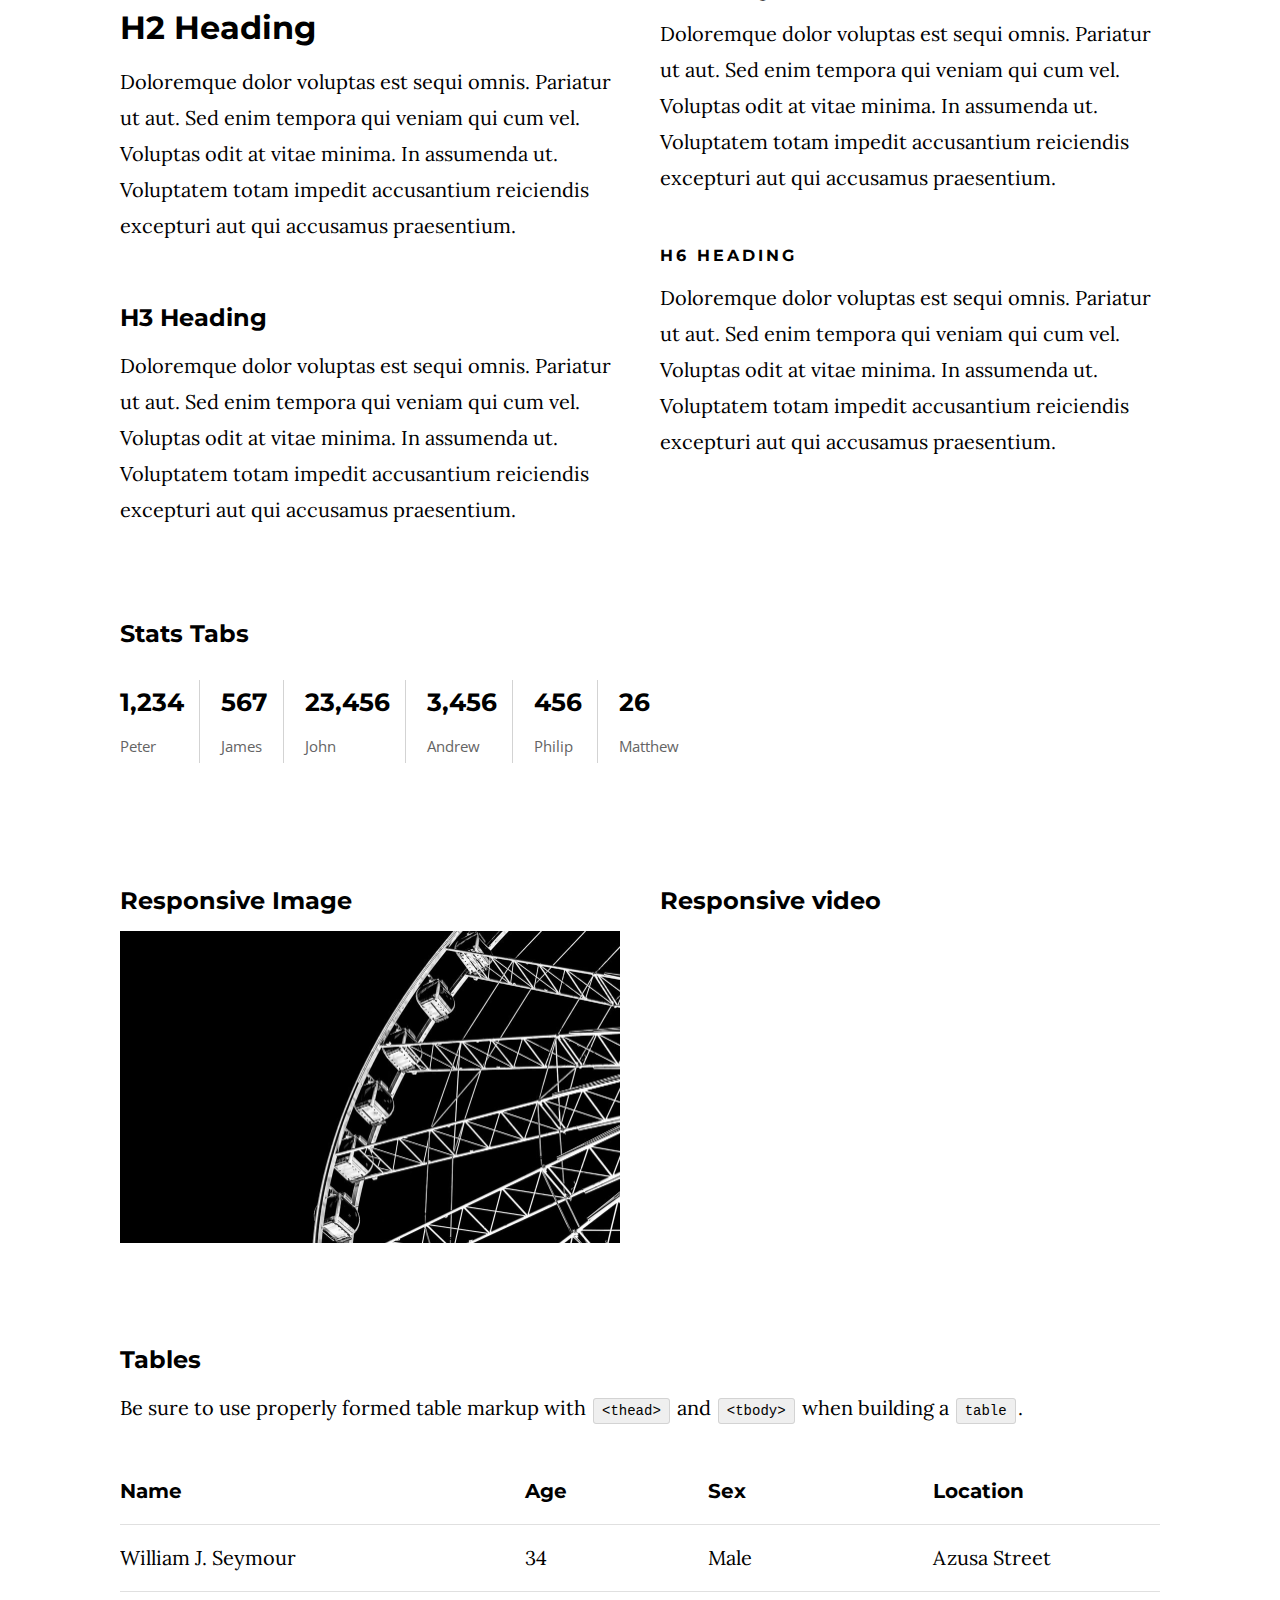
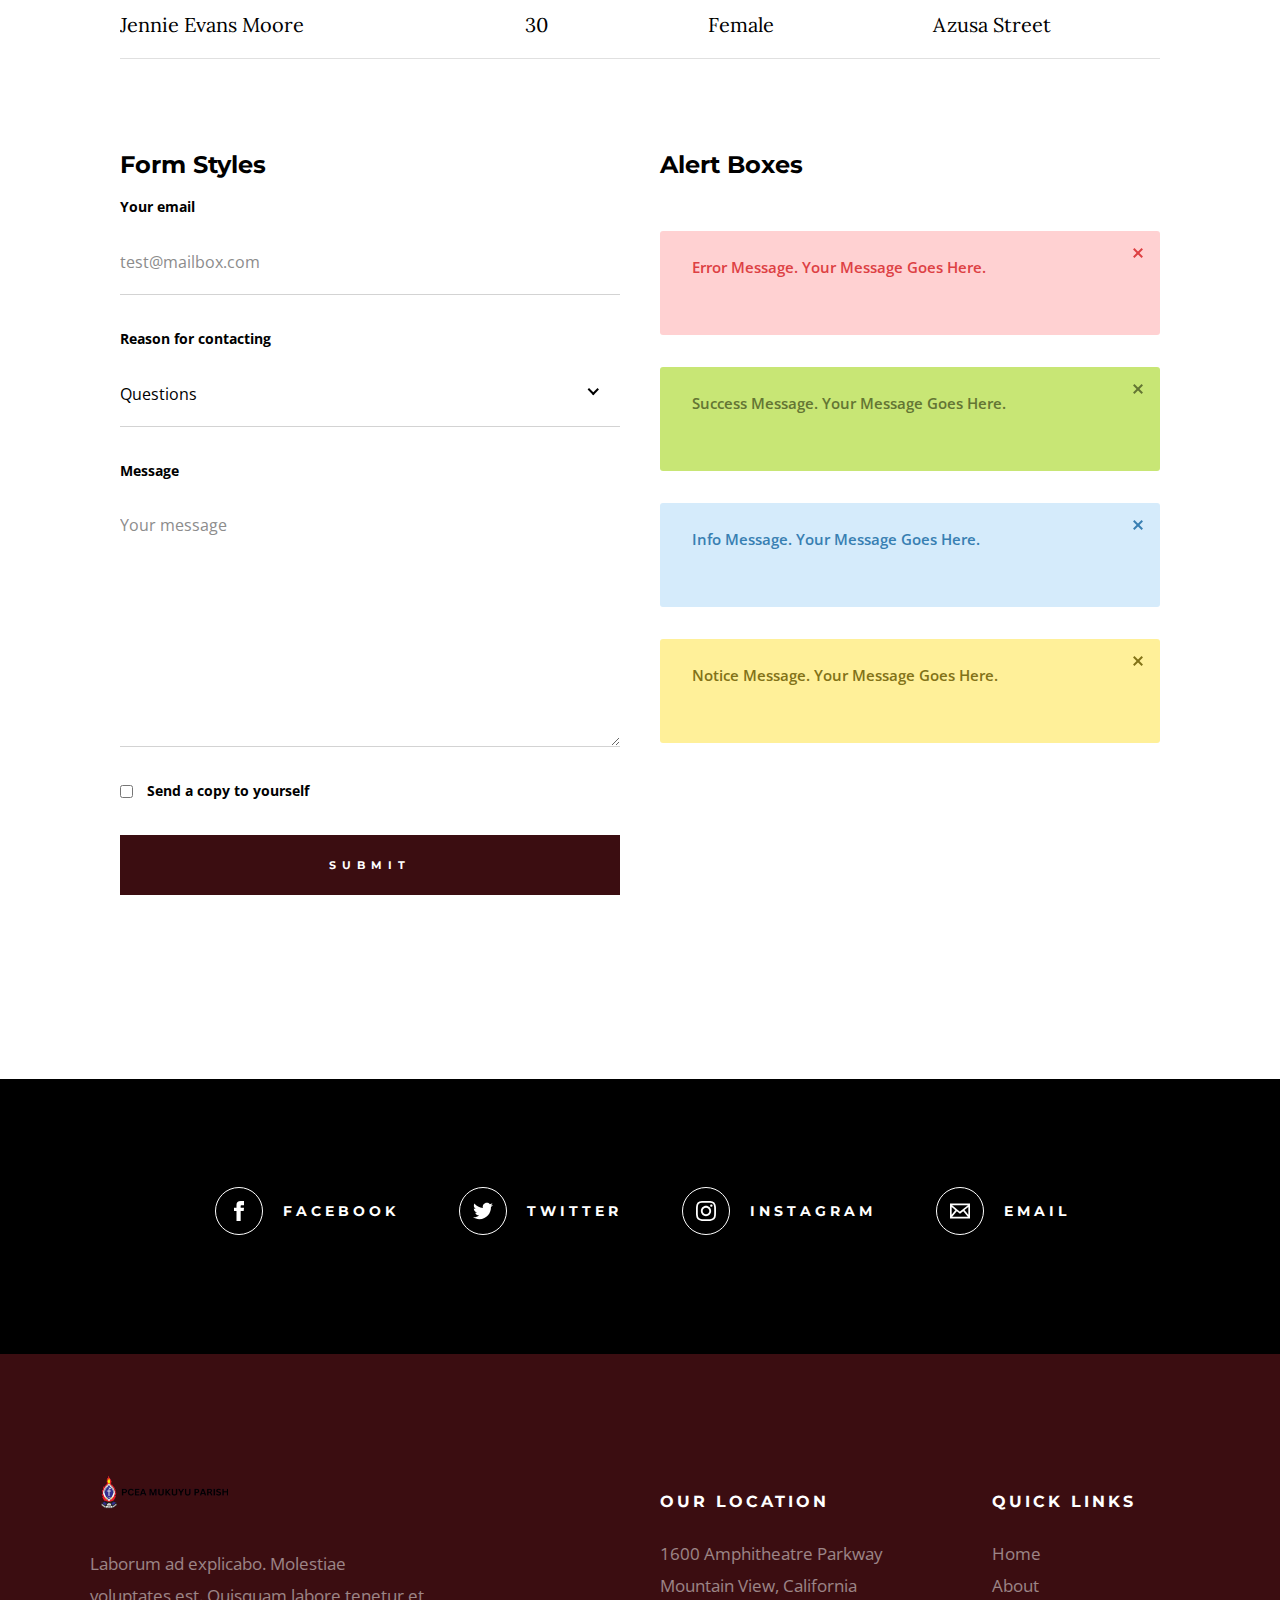
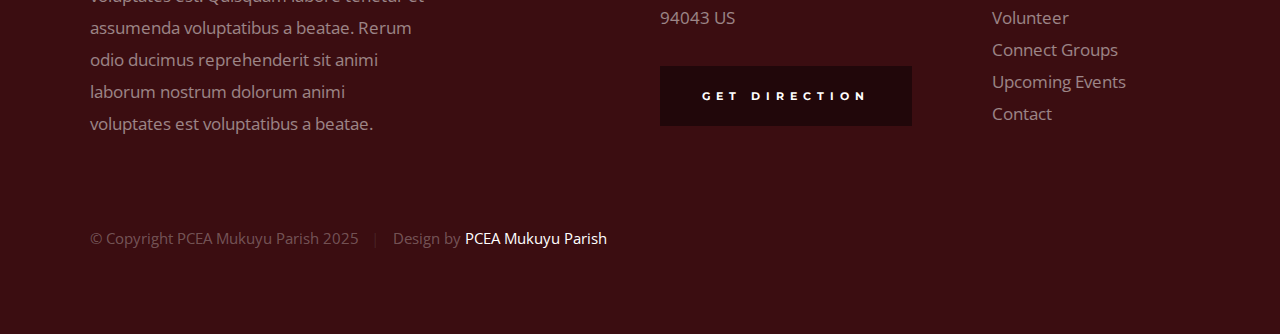
<file: styles.html>
<!DOCTYPE html>
<html class="no-js" lang="en">
  <head>
    <!--- basic page needs
    ================================================== -->
    <meta charset="utf-8" />
    <title>PCEA Mukuyu Parish</title>
    <meta name="description" content="" />
    <meta name="author" content="" />

    <!-- mobile specific metas
    ================================================== -->
    <meta name="viewport" content="width=device-width, initial-scale=1" />

    <!-- CSS
    ================================================== -->
    <link rel="stylesheet" href="css/base.css" />
    <link rel="stylesheet" href="css/main.css" />

    <style type="text/css" media="screen">
      .s-styles {
        padding-top: 13.6rem;
        padding-bottom: 13.6rem;
        background-color: #ffffff;
      }
    </style>

    <!-- script
    ================================================== -->
    <script src="js/modernizr.js"></script>

    <!-- favicons
    ================================================== -->
    <link rel="apple-touch-icon" href="images/PCEA-logo.png" />
    <link rel="icon" type="image/png" href="images/PCEA-logo.png" />
  </head>

  <body id="top">
    <!-- preloader
    ================================================== -->
    <div id="preloader">
      <div id="loader" class="dots-jump">
        <div></div>
        <div></div>
        <div></div>
      </div>
    </div>

    <!-- header
    ================================================== -->
    <header class="s-header">
      <div class="header-logo">
        <a class="site-logo" href="/">
          <img src="images/logo.png" alt="Homepage" />
        </a>
      </div>

      <nav class="header-nav-wrap">
        <ul class="header-nav">
          <li><a href="/" title="Home">Home</a></li>
          <li><a href="about.html" title="About">About</a></li>
          <li><a href="ministries.html" title="Ministries">Ministries</a></li>
          <li><a href="events.html" title="Events">Events</a></li>
          <li><a href="contact.html" title="Contact us">Contact</a></li>
        </ul>
      </nav>

      <a class="header-menu-toggle" href="#0"><span>Menu</span></a>
    </header>
    <!-- end s-header -->

    <!-- hero
    ================================================== -->
    <section
      class="s-hero"
      data-parallax="scroll"
      data-image-src="images/hero-bg-3000.jpg"
      data-natural-width="3000"
      data-natural-height="2000"
      data-position-y="center"
    >
      <div class="hero-left-bar"></div>

      <div class="row hero-content">
        <div class="column large-full hero-content__text">
          <h1>
            We Exist To <br />
            Honor God And <br />
            Make Disciples
          </h1>

          <div class="hero-content__buttons">
            <a href="events.html" class="btn btn--stroke">Upcoming Events</a>
            <a href="about.html" class="btn btn--stroke">About Us</a>
          </div>
        </div>
        <!-- end hero-content__text -->
      </div>
      <!-- end hero-content -->

      <ul class="hero-social">
        <li class="hero-social__title">Follow Us</li>
        <li>
          <a href="#0" title="">Facebook</a>
        </li>
        <li>
          <a href="#0" title="">YouTube</a>
        </li>
        <li>
          <a href="#0" title="">Instagram</a>
        </li>
      </ul>
      <!-- end hero-social -->

      <div class="hero-scroll">
        <a href="#styles" class="scroll-link smoothscroll"> Scroll For More </a>
      </div>
      <!-- end hero-scroll -->
    </section>
    <!-- end s-hero -->

    <!-- styles
    ================================================== -->
    <section id="styles" class="s-styles page-content">
      <div class="row add-bottom">
        <div class="column large-full">
          <h1 class="display-1">Style Guide.</h1>

          <p class="lead">
            Lorem ipsum Officia elit ad tempor dolore est ex incididunt
            incididunt occaecat culpa deserunt sunt labore in cillum ullamco
            magna in Excepteur consequat in reprehenderit proident mollit
            incididunt officia commodo. Duis ea officia sed dolor pariatur enim
            dolore dolore quis incididunt nulla exercitation commodo veniam et
            ea incididunt.
          </p>
        </div>
      </div>

      <div class="row">
        <div class="column large-6 tab-full">
          <h3>Paragraph and Image</h3>

          <p>
            <a href="#"
              ><img
                width="120"
                height="120"
                class="h-pull-left"
                alt="sample-image"
                src="images/sample-image.jpg"
            /></a>
            Lorem ipsum dolor sit amet, consectetuer adipiscing elit. Donec
            libero. Suspendisse bibendum.Cras id urna. Morbi tincidunt, orci ac
            convallis aliquam, lectus turpis varius lorem, eu posuere nunc justo
            tempus leo. Donec mattis, purus nec placerat bibendum, dui pede
            condimentum odio, ac blandit ante orci ut diam. Cras fringilla
            magna. Phasellus suscipit, leo a pharetra condimentum, lorem tellus
            eleifend magna, eget fringilla velit magna id neque posuere nunc
            justo tempus leo.
          </p>

          <p>
            Lorem ipsum dolor sit amet, consectetuer adipiscing elit. Donec
            libero. Suspendisse bibendum. Cras id urna. Morbi tincidunt, orci ac
            convallis aliquam, lectus turpis varius lorem, eu posuere nunc justo
            tempus leo. Donec mattis, purus nec placerat bibendum, dui pede
            condimentumodio, ac blandit ante orci ut diam.
          </p>

          <p>
            A <a href="#">link</a>,
            <abbr title="this really isn't a very good description"
              >abbrebation</abbr
            >, <strong>strong text</strong>, <em>em text</em>,
            <del>deleted text</del>, and
            <mark>this is a mark text.</mark>
            <code>.code</code>
          </p>
        </div>

        <div class="column large-6 tab-full">
          <h3>Drop Caps</h3>

          <p class="drop-cap">
            Far far away, behind the word mountains, far from the countries
            Vokalia and Consonantia, there live the blind texts. Separated they
            live in Bookmarksgrove right at the coast of the Semantics, a large
            language ocean. A small river named Duden flows by their place and
            supplies it with the necessary regelialia. Morbi tincidunt, orci ac
            convallis aliquam, lectus turpis varius lorem, euposuere nunc justo
            tempus leo. Donec mattis, purus nec placerat bibendum, dui pede
            condimentum odio, ac blandit ante orci ut diam. Cras fringilla
            magna. Phasellus suscipit, leo a pharetra condimentum, lorem tellus
            eleifend magna, eget fringilla velit magna id neque.
          </p>

          <h3>Small Print</h3>

          <p>
            Buy one widget, get one free!
            <small
              >(While supplies last. Offer expires on the vernal equinox. Not
              valid in Ohio.)</small
            >
          </p>
        </div>
      </div>
      <!-- end row -->

      <div class="row">
        <div class="column large-6 tab-full">
          <h3>Pull Quotes</h3>

          <aside class="pull-quote">
            <blockquote>
              <p>
                When you look in the eyes of grace, when you meet grace, when
                you embrace grace, when you see the nail prints in grace's hands
                and the fire in his eyes, when you feel his relentless love for
                you - it will not motivate you to sin. It will motivate you to
                righteousness.
              </p>
            </blockquote>
          </aside>
        </div>

        <div class="column large-6 tab-full">
          <h3>Block Quotes</h3>

          <blockquote cite="http://where-i-got-my-info-from.com">
            <p>
              For God so loved the world, that he gave his only Son, that
              whoever believes in him should not perish but have eternal life.
              For God did not send his Son into the world to condemn the world,
              but in order that the world might be saved through him.
            </p>
            <cite>
              <a href="#0">John 3:16-17 ESV</a>
            </cite>
          </blockquote>

          <blockquote>
            <p>
              There is a God-shaped vacuum in the heart of each man which cannot
              be satisfied by any created thing but only by God the Creator.
            </p>
            <cite>Blaise Pascal</cite>
          </blockquote>
        </div>
      </div>
      <!-- end row -->

      <div class="row half-bottom">
        <div class="column large-6 tab-full">
          <h3>Example Lists</h3>

          <ol>
            <li>Here is an example</li>
            <li>of an ordered list.</li>
            <li>
              A parent list item.
              <ul>
                <li>one</li>
                <li>two</li>
                <li>three</li>
              </ul>
            </li>
            <li>A list item.</li>
          </ol>

          <ul class="disc">
            <li>Here is an example</li>
            <li>of an unordered list.</li>
          </ul>

          <h3>Definition Lists</h3>

          <h5>a) Multi-line Definitions (default)</h5>

          <dl>
            <dt><strong>This is a term</strong></dt>
            <dd>
              this is the definition of that term, which both live in a
              <code>dl</code>.
            </dd>
            <dt><strong>Another Term</strong></dt>
            <dd>And it gets a definition too, which is this line</dd>
            <dd>
              This is a 2<sup>nd</sup> definition for a single term. A
              <code>dt</code> may be followed by multiple <code>dd</code>s.
            </dd>
          </dl>
        </div>

        <div class="column large-6 tab-full">
          <h3>Buttons</h3>

          <p>
            <a class="btn btn--primary h-full-width" href="#0"
              >Primary Button</a
            >
            <a class="btn h-full-width" href="#0">Default Button</a>
            <a class="btn btn--stroke h-full-width" href="#0">Stroke Button</a>
          </p>

          <h3>Skill Bars</h3>

          <ul class="skill-bars">
            <li>
              <div class="progress percent90"><span>90%</span></div>
              <strong>HTML5</strong>
            </li>
            <li>
              <div class="progress percent85"><span>85%</span></div>
              <strong>CSS3</strong>
            </li>
            <li>
              <div class="progress percent70"><span>70%</span></div>
              <strong>JQuery</strong>
            </li>
            <li>
              <div class="progress percent95"><span>95%</span></div>
              <strong>PHP</strong>
            </li>
            <li>
              <div class="progress percent75"><span>75%</span></div>
              <strong>Wordpress</strong>
            </li>
            <li>
              <div class="progress percent90"><span>90%</span></div>
              <strong>Angular JS</strong>
            </li>
          </ul>
        </div>
      </div>
      <!-- end row -->

      <div class="row half-bottom">
        <div class="column large-6 tab-full">
          <h1>H1 Heading</h1>
          <p>
            Doloremque dolor voluptas est sequi omnis. Pariatur ut aut. Sed enim
            tempora qui veniam qui cum vel. Voluptas odit at vitae minima. In
            assumenda ut. Voluptatem totam impedit accusantium reiciendis
            excepturi aut qui accusamus praesentium.
          </p>

          <h2>H2 Heading</h2>
          <p>
            Doloremque dolor voluptas est sequi omnis. Pariatur ut aut. Sed enim
            tempora qui veniam qui cum vel. Voluptas odit at vitae minima. In
            assumenda ut. Voluptatem totam impedit accusantium reiciendis
            excepturi aut qui accusamus praesentium.
          </p>

          <h3>H3 Heading</h3>
          <p>
            Doloremque dolor voluptas est sequi omnis. Pariatur ut aut. Sed enim
            tempora qui veniam qui cum vel. Voluptas odit at vitae minima. In
            assumenda ut. Voluptatem totam impedit accusantium reiciendis
            excepturi aut qui accusamus praesentium.
          </p>
        </div>

        <div class="column large-6 tab-full">
          <h4>H4 Heading</h4>
          <p>
            Doloremque dolor voluptas est sequi omnis. Pariatur ut aut. Sed enim
            tempora qui veniam qui cum vel. Voluptas odit at vitae minima. In
            assumenda ut. Voluptatem totam impedit accusantium reiciendis
            excepturi aut qui accusamus praesentium.
          </p>

          <h5>H5 Heading</h5>
          <p>
            Doloremque dolor voluptas est sequi omnis. Pariatur ut aut. Sed enim
            tempora qui veniam qui cum vel. Voluptas odit at vitae minima. In
            assumenda ut. Voluptatem totam impedit accusantium reiciendis
            excepturi aut qui accusamus praesentium.
          </p>

          <h6>H6 Heading</h6>
          <p>
            Doloremque dolor voluptas est sequi omnis. Pariatur ut aut. Sed enim
            tempora qui veniam qui cum vel. Voluptas odit at vitae minima. In
            assumenda ut. Voluptatem totam impedit accusantium reiciendis
            excepturi aut qui accusamus praesentium.
          </p>
        </div>
      </div>
      <!-- end row -->

      <div class="row half-bottom">
        <div class="column large-full">
          <h3>Stats Tabs</h3>

          <ul class="stats-tabs">
            <li>
              <a href="#">1,234 <em>Peter</em></a>
            </li>
            <li>
              <a href="#">567 <em>James</em></a>
            </li>
            <li>
              <a href="#">23,456 <em>John</em></a>
            </li>
            <li>
              <a href="#">3,456 <em>Andrew</em></a>
            </li>
            <li>
              <a href="#">456 <em>Philip</em></a>
            </li>
            <li>
              <a href="#">26 <em>Matthew</em></a>
            </li>
          </ul>
        </div>
      </div>
      <!-- end row -->

      <div class="row half-bottom">
        <div class="column large-6 tab-full">
          <h3>Responsive Image</h3>
          <p>
            <img
              src="images/wheel-500.jpg"
              srcset="images/wheel-1000.jpg 1000w, images/wheel-500.jpg 500w"
              sizes="(max-width: 1000px) 100vw, 1000px"
              alt=""
            />
          </p>
        </div>

        <div class="column large-6 tab-full">
          <h3>Responsive video</h3>

          <div class="video-container">
            <iframe
              src="https://player.vimeo.com/video/14592941?color=00a650&title=0&byline=0&portrait=0"
              width="500"
              height="281"
              frameborder="0"
              webkitallowfullscreen
              mozallowfullscreen
              allowfullscreen
            ></iframe>
          </div>
        </div>
      </div>
      <!-- end row -->

      <div class="row add-bottom">
        <div class="column large-full">
          <h3>Tables</h3>
          <p>
            Be sure to use properly formed table markup with
            <code>&lt;thead&gt;</code> and <code>&lt;tbody&gt;</code> when
            building a <code>table</code>.
          </p>

          <div class="table-responsive">
            <table>
              <thead>
                <tr>
                  <th>Name</th>
                  <th>Age</th>
                  <th>Sex</th>
                  <th>Location</th>
                </tr>
              </thead>
              <tbody>
                <tr>
                  <td>William J. Seymour</td>
                  <td>34</td>
                  <td>Male</td>
                  <td>Azusa Street</td>
                </tr>
                <tr>
                  <td>Jennie Evans Moore</td>
                  <td>30</td>
                  <td>Female</td>
                  <td>Azusa Street</td>
                </tr>
              </tbody>
            </table>
          </div>
        </div>
      </div>
      <!-- end row -->

      <div class="row">
        <div class="column large-6 tab-full">
          <h3>Form Styles</h3>

          <form>
            <div>
              <label for="sampleInput">Your email</label>
              <input
                class="h-full-width"
                type="email"
                placeholder="test@mailbox.com"
                id="sampleInput"
              />
            </div>
            <div>
              <label for="sampleRecipientInput">Reason for contacting</label>
              <div class="ss-custom-select">
                <select class="h-full-width" id="sampleRecipientInput">
                  <option value="Option 1">Questions</option>
                  <option value="Option 2">Report</option>
                  <option value="Option 3">Others</option>
                </select>
              </div>
            </div>

            <label for="exampleMessage">Message</label>
            <textarea
              class="h-full-width"
              placeholder="Your message"
              id="exampleMessage"
            ></textarea>

            <label class="h-add-bottom">
              <input type="checkbox" />
              <span class="label-text">Send a copy to yourself</span>
            </label>

            <input
              class="btn--primary h-full-width"
              type="submit"
              value="Submit"
            />
          </form>
        </div>

        <div class="column large-6 tab-full">
          <h3>Alert Boxes</h3>

          <br />

          <div class="alert-box alert-box--error hideit">
            <p>Error Message. Your Message Goes Here.</p>
            <i class="fa fa-times alert-box__close" aria-hidden="true"></i>
          </div>
          <!-- end error -->

          <div class="alert-box alert-box--success hideit">
            <p>Success Message. Your Message Goes Here.</p>
            <i class="fa fa-times alert-box__close" aria-hidden="true"></i>
          </div>
          <!-- end success -->

          <div class="alert-box alert-box--info hideit">
            <p>Info Message. Your Message Goes Here.</p>
            <i class="fa fa-times alert-box__close" aria-hidden="true"></i>
          </div>
          <!-- end info -->

          <div class="alert-box alert-box--notice hideit">
            <p>Notice Message. Your Message Goes Here.</p>
            <i class="fa fa-times alert-box__close" aria-hidden="true"></i>
          </div>
          <!-- end notice -->
        </div>
      </div>
      <!-- end row -->
    </section>
    <!-- end s-styles -->

    <!-- Social
    ================================================== -->
    <section class="s-social">
      <div class="row social-content">
        <div class="column">
          <ul class="social-list">
            <li class="social-list__item">
              <a href="#0" title="">
                <span
                  class="social-list__icon social-list__icon--facebook"
                ></span>
                <span class="social-list__text">Facebook</span>
              </a>
            </li>
            <li class="social-list__item">
              <a href="#0" title="">
                <span
                  class="social-list__icon social-list__icon--twitter"
                ></span>
                <span class="social-list__text">Twitter</span>
              </a>
            </li>
            <li class="social-list__item">
              <a href="#0" title="">
                <span
                  class="social-list__icon social-list__icon--instagram"
                ></span>
                <span class="social-list__text">Instagram</span>
              </a>
            </li>
            <li class="social-list__item">
              <a href="#0" title="">
                <span class="social-list__icon social-list__icon--email"></span>
                <span class="social-list__text">Email</span>
              </a>
            </li>
          </ul>
        </div>
      </div>
      <!-- end social-content -->
    </section>
    <!-- end s-social -->

    <!-- footer
    ================================================== -->
    <footer class="s-footer">
      <div class="row footer-top">
        <div class="column large-4 medium-5 tab-full">
          <div class="footer-logo">
            <a class="site-footer-logo" href="/">
              <img src="images/logo.png" alt="Homepage" />
            </a>
          </div>
          <!-- footer-logo -->
          <p>
            Laborum ad explicabo. Molestiae voluptates est. Quisquam labore
            tenetur et assumenda voluptatibus a beatae. Rerum odio ducimus
            reprehenderit sit animi laborum nostrum dolorum animi voluptates est
            voluptatibus a beatae.
          </p>
        </div>
        <div class="column large-half tab-full">
          <div class="row">
            <div class="column large-7 medium-full">
              <h4 class="h6">Our Location</h4>
              <p>
                1600 Amphitheatre Parkway <br />
                Mountain View, California <br />
                94043 US
              </p>

              <p>
                <a
                  href="https://goo.gl/maps/bc7C7eYtSmnNs6216"
                  target="_blank"
                  class="btn btn--footer"
                  >Get Direction</a
                >
              </p>
            </div>
            <div class="column large-5 medium-full">
              <h4 class="h6">Quick Links</h4>
              <ul class="footer-list">
                <li><a href="/">Home</a></li>
                <li><a href="about.html">About</a></li>
                <li><a href="volunteer.html">Volunteer</a></li>
                <li><a href="connect-group.html">Connect Groups</a></li>
                <li><a href="events.html">Upcoming Events</a></li>
                <li><a href="contact.html">Contact</a></li>
              </ul>
            </div>
          </div>
        </div>
      </div>
      <!-- end footer-top -->

      <div class="row footer-bottom">
        <div class="column ss-copyright">
          <span>© Copyright PCEA Mukuyu Parish 2025</span>
          <span>Design by <a href="#">PCEA Mukuyu Parish</a></span>
        </div>
      </div>
      <!-- footer-bottom -->

      <div class="ss-go-top">
        <a class="smoothscroll" title="Back to Top" href="#top">
          <svg
            xmlns="http://www.w3.org/2000/svg"
            width="24"
            height="24"
            viewBox="0 0 24 24"
          >
            <path d="M12 0l8 9h-6v15h-4v-15h-6z" />
          </svg>
        </a>
      </div>
      <!-- ss-go-top -->
    </footer>
    <!-- end s-footer -->

    <!-- Java Script
    ================================================== -->
    <script src="js/jquery-3.2.1.min.js"></script>
    <script src="js/plugins.js"></script>
    <script src="js/main.js"></script>
  </body>
</html>
</file>
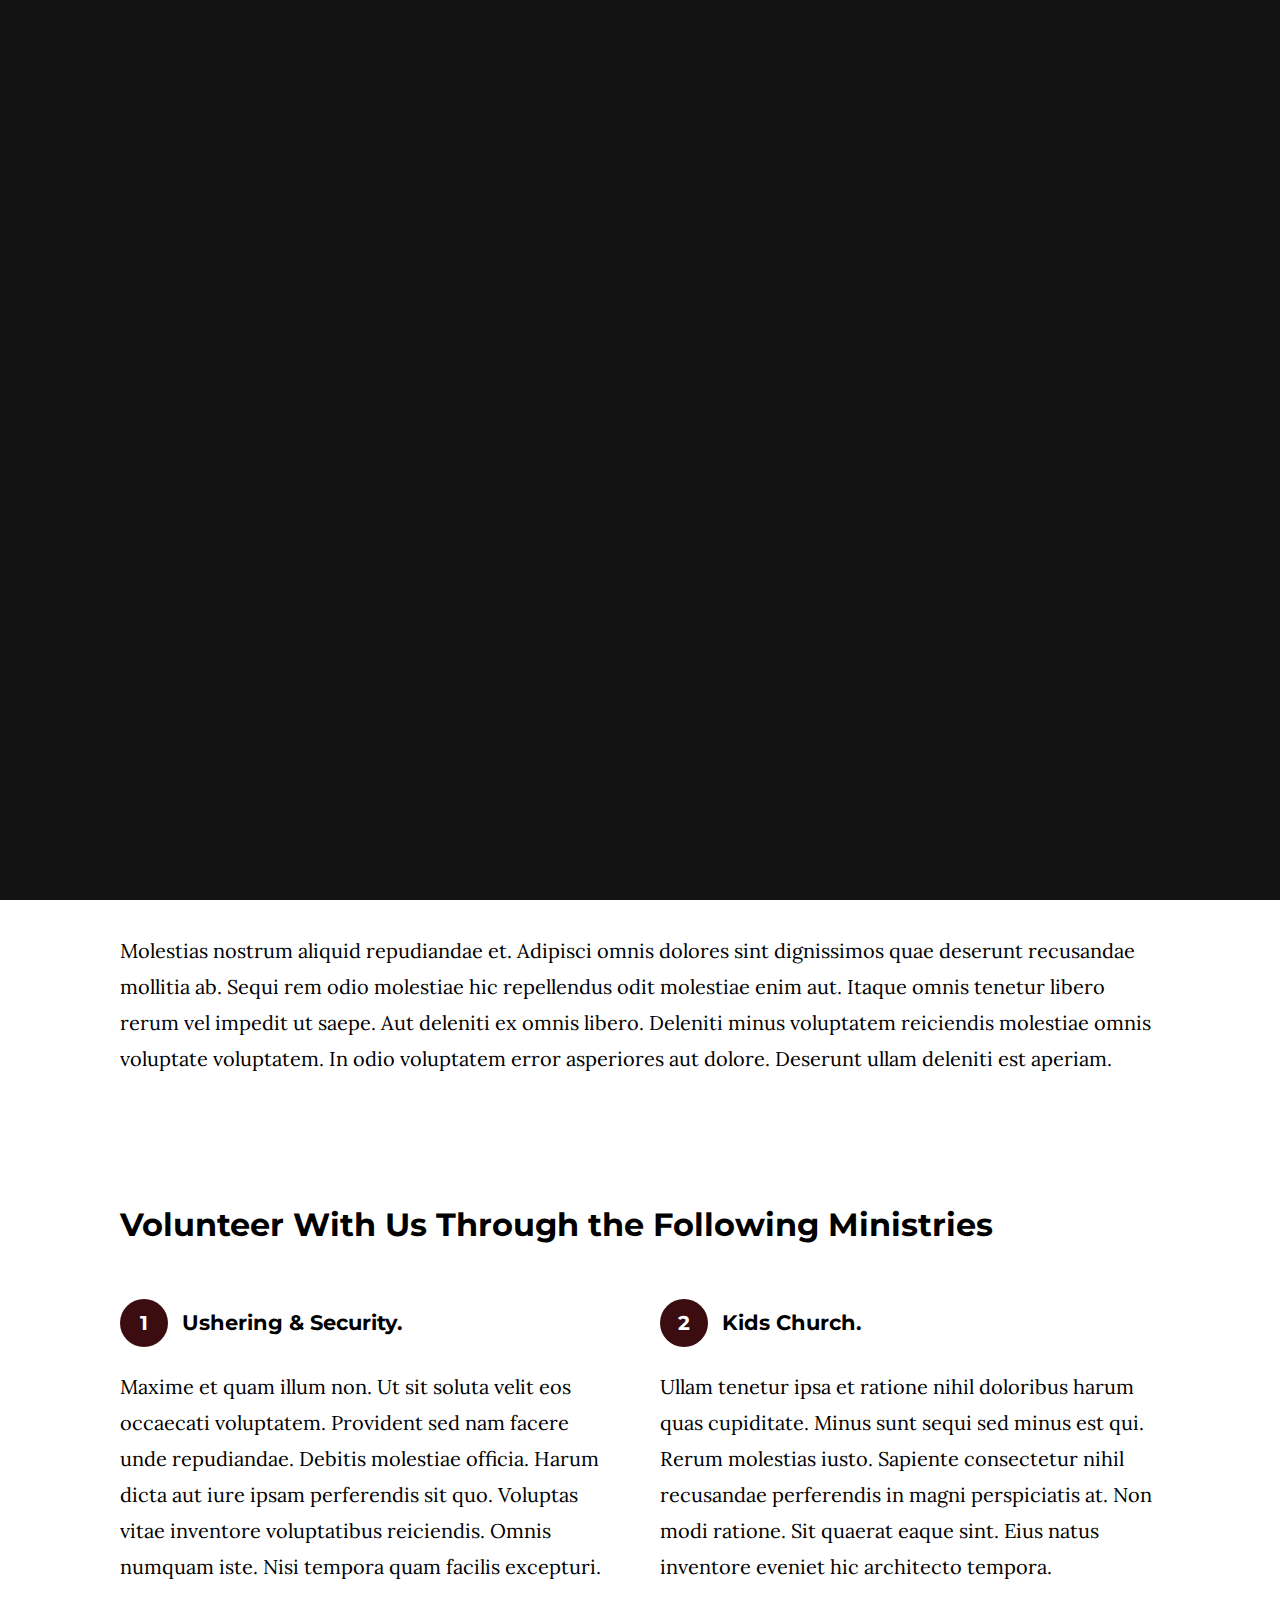
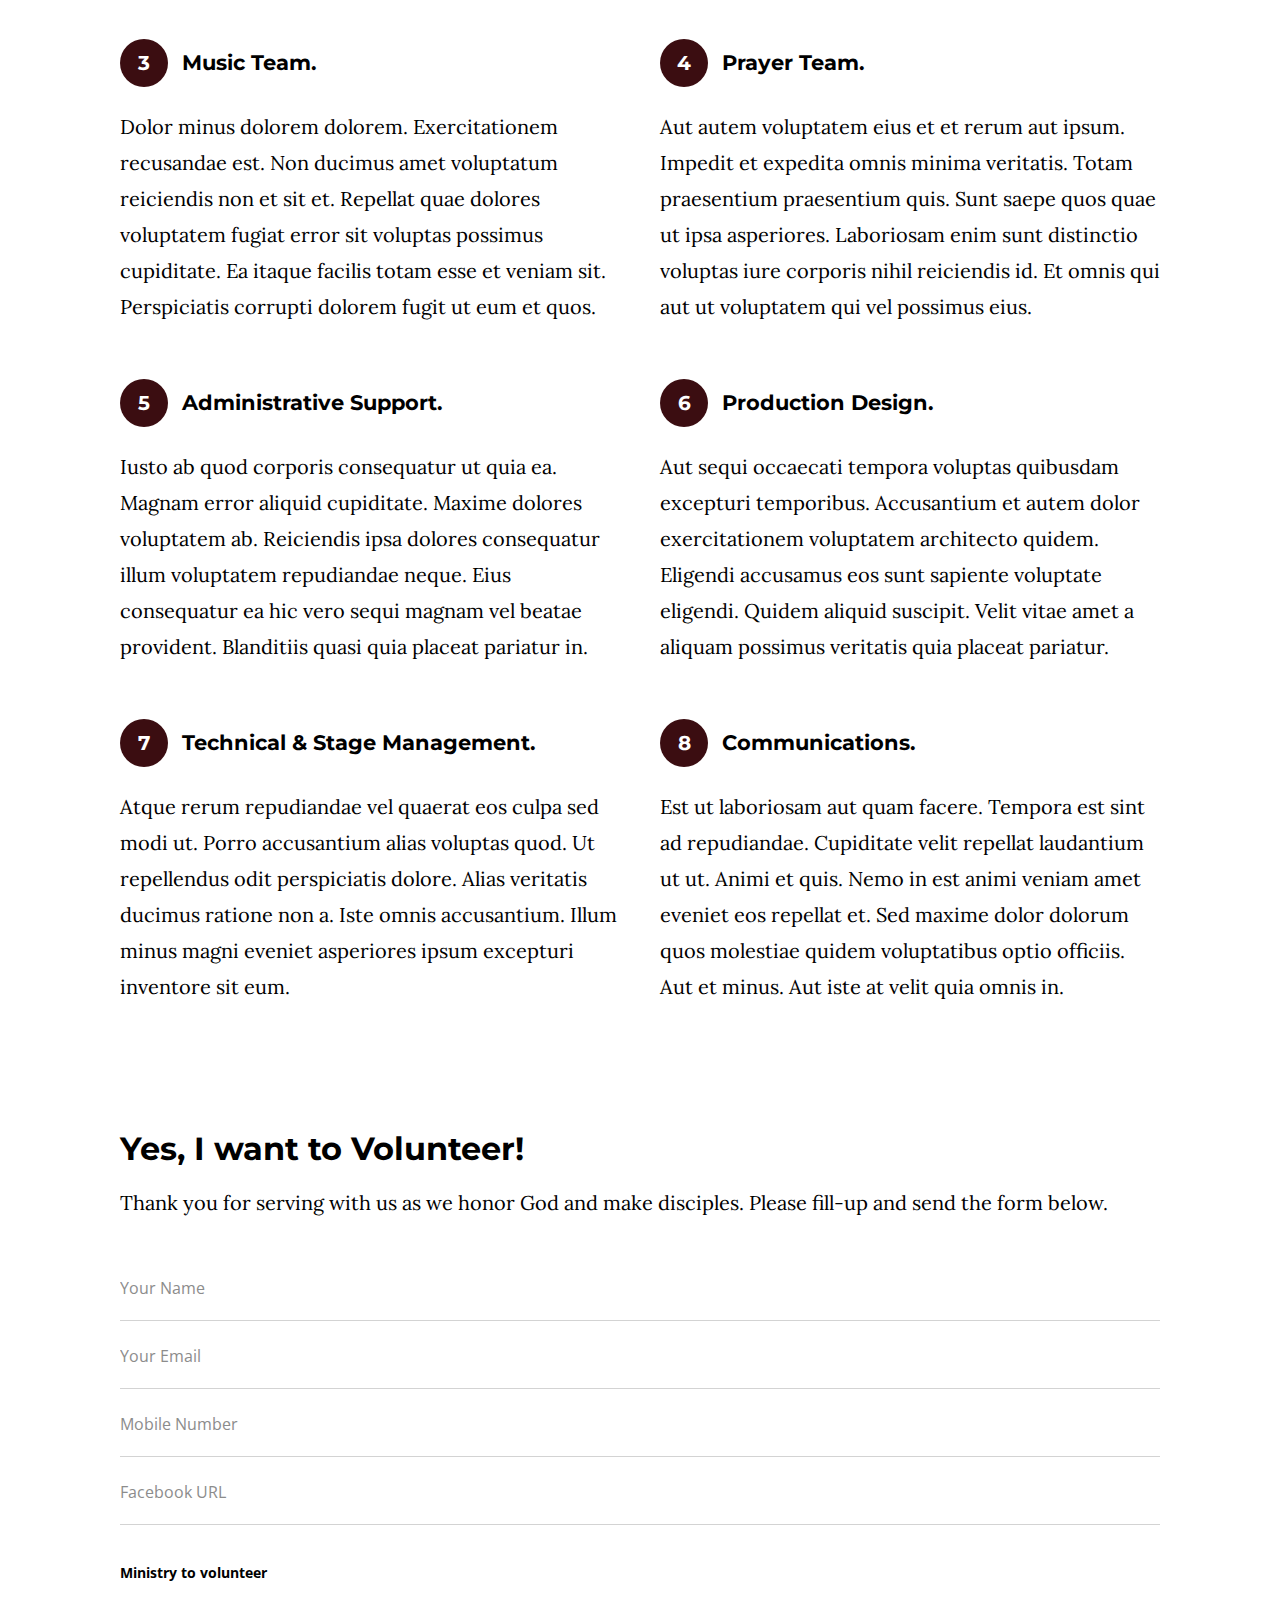
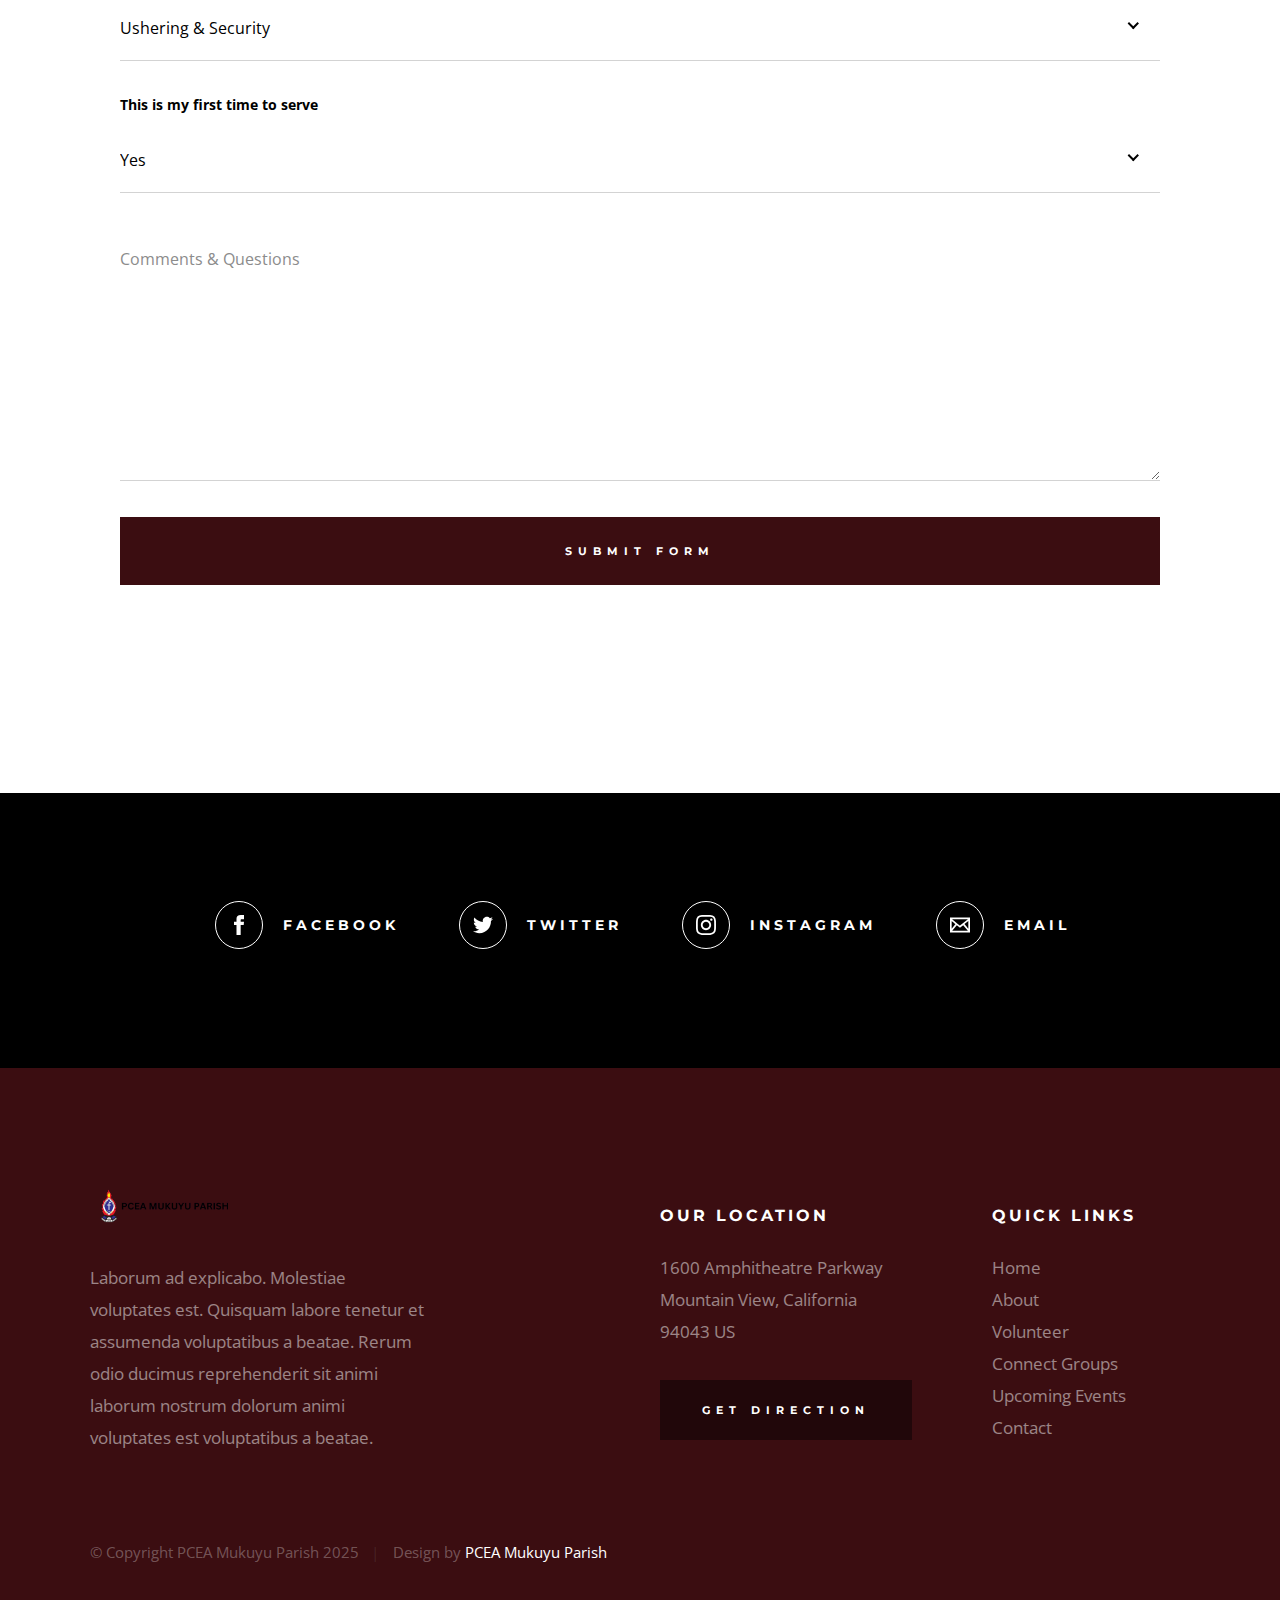
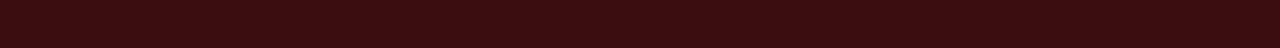
<file: volunteer.html>
<!DOCTYPE html>
<html class="no-js" lang="en">
  <head>
    <!--- basic page needs
    ================================================== -->
    <meta charset="utf-8" />
    <title>Volunteer | PCEA Mukuyu Parish</title>
    <meta name="description" content="" />
    <meta name="author" content="" />

    <!-- mobile specific metas
    ================================================== -->
    <meta name="viewport" content="width=device-width, initial-scale=1" />

    <!-- CSS
    ================================================== -->
    <link rel="stylesheet" href="css/base.css" />
    <link rel="stylesheet" href="css/main.css" />

    <!-- script
    ================================================== -->
    <script src="js/modernizr.js"></script>

    <!-- favicons
    ================================================== -->
    <link rel="apple-touch-icon" href="images/PCEA-logo.png" />
    <link rel="icon" type="image/png" href="images/PCEA-logo.png" />
  </head>

  <body id="top">
    <!-- preloader
    ================================================== -->
    <div id="preloader">
      <div id="loader" class="dots-jump">
        <div></div>
        <div></div>
        <div></div>
      </div>
    </div>

    <!-- header
    ================================================== -->
    <header class="s-header">
      <div class="header-logo">
        <a class="site-logo" href="/">
          <img src="images/logo.png" alt="Homepage" />
        </a>
      </div>

      <nav class="header-nav-wrap">
        <ul class="header-nav">
          <li><a href="/" title="Home">Home</a></li>
          <li><a href="/about" title="About">About</a></li>
          <li><a href="/ministries" title="Ministries">Ministries</a></li>
          <li><a href="/events" title="Events">Events</a></li>
          <li><a href="/contact" title="Contact us">Contact</a></li>
        </ul>
      </nav>

      <a class="header-menu-toggle" href="#0"><span>Menu</span></a>
    </header>
    <!-- end s-header -->

    <!-- page header
    ================================================== -->
    <section class="page-header page-header--volunteer">
      <div class="gradient-overlay"></div>
      <div class="row page-header__content">
        <div class="column">
          <h1>Join the Team</h1>
        </div>
      </div>
    </section>
    <!-- end pageheader -->

    <!-- page content
    ================================================== -->
    <section class="page-content">
      <div class="row">
        <div class="column">
          <p class="lead drop-cap">
            Nesciunt sit blanditiis dolor voluptatum est dignissimos et. Ut
            perferendis quis consequatur eos. Sed pariatur qui eum qui enim eum
            quam magni. Voluptatem nam quidem. Eveniet aut nulla nulla. Repellat
            nobis minus. Sunt et quis voluptas delectus ut soluta ipsum
            similique. Quia odit eos velit qui exercitationem nemo. Rerum
            eveniet molestiae perferendis aliquam voluptates. Soluta harum
            distinctio sit itaque vel ut maxime. Quos debitis magnam eveniet
            molestiae perferendis.
          </p>

          <p>
            Molestias nostrum aliquid repudiandae et. Adipisci omnis dolores
            sint dignissimos quae deserunt recusandae mollitia ab. Sequi rem
            odio molestiae hic repellendus odit molestiae enim aut. Itaque omnis
            tenetur libero rerum vel impedit ut saepe. Aut deleniti ex omnis
            libero. Deleniti minus voluptatem reiciendis molestiae omnis
            voluptate voluptatem. In odio voluptatem error asperiores aut
            dolore. Deserunt ullam deleniti est aperiam.
          </p>

          <br />

          <h2>Volunteer With Us Through the Following Ministries</h2>

          <div class="row block-large-1-2 block-1000-full block-list">
            <div class="column block-list__item">
              <h4 class="block-list__title-with-num">Ushering & Security.</h4>
              <p>
                Maxime et quam illum non. Ut sit soluta velit eos occaecati
                voluptatem. Provident sed nam facere unde repudiandae. Debitis
                molestiae officia. Harum dicta aut iure ipsam perferendis sit
                quo. Voluptas vitae inventore voluptatibus reiciendis. Omnis
                numquam iste. Nisi tempora quam facilis excepturi.
              </p>
            </div>
            <div class="column block-list__item">
              <h4 class="block-list__title-with-num">Kids Church.</h4>
              <p>
                Ullam tenetur ipsa et ratione nihil doloribus harum quas
                cupiditate. Minus sunt sequi sed minus est qui. Rerum molestias
                iusto. Sapiente consectetur nihil recusandae perferendis in
                magni perspiciatis at. Non modi ratione. Sit quaerat eaque sint.
                Eius natus inventore eveniet hic architecto tempora.
              </p>
            </div>
            <div class="column block-list__item">
              <h4 class="block-list__title-with-num">Music Team.</h4>
              <p>
                Dolor minus dolorem dolorem. Exercitationem recusandae est. Non
                ducimus amet voluptatum reiciendis non et sit et. Repellat quae
                dolores voluptatem fugiat error sit voluptas possimus
                cupiditate. Ea itaque facilis totam esse et veniam sit.
                Perspiciatis corrupti dolorem fugit ut eum et quos.
              </p>
            </div>
            <div class="column block-list__item">
              <h4 class="block-list__title-with-num">Prayer Team.</h4>
              <p>
                Aut autem voluptatem eius et et rerum aut ipsum. Impedit et
                expedita omnis minima veritatis. Totam praesentium praesentium
                quis. Sunt saepe quos quae ut ipsa asperiores. Laboriosam enim
                sunt distinctio voluptas iure corporis nihil reiciendis id. Et
                omnis qui aut ut voluptatem qui vel possimus eius.
              </p>
            </div>
            <div class="column block-list__item">
              <h4 class="block-list__title-with-num">
                Administrative Support.
              </h4>
              <p>
                Iusto ab quod corporis consequatur ut quia ea. Magnam error
                aliquid cupiditate. Maxime dolores voluptatem ab. Reiciendis
                ipsa dolores consequatur illum voluptatem repudiandae neque.
                Eius consequatur ea hic vero sequi magnam vel beatae provident.
                Blanditiis quasi quia placeat pariatur in.
              </p>
            </div>
            <div class="column block-list__item">
              <h4 class="block-list__title-with-num">Production Design.</h4>
              <p>
                Aut sequi occaecati tempora voluptas quibusdam excepturi
                temporibus. Accusantium et autem dolor exercitationem voluptatem
                architecto quidem. Eligendi accusamus eos sunt sapiente
                voluptate eligendi. Quidem aliquid suscipit. Velit vitae amet a
                aliquam possimus veritatis quia placeat pariatur.
              </p>
            </div>
            <div class="column block-list__item">
              <h4 class="block-list__title-with-num">
                Technical & Stage Management.
              </h4>
              <p>
                Atque rerum repudiandae vel quaerat eos culpa sed modi ut. Porro
                accusantium alias voluptas quod. Ut repellendus odit
                perspiciatis dolore. Alias veritatis ducimus ratione non a. Iste
                omnis accusantium. Illum minus magni eveniet asperiores ipsum
                excepturi inventore sit eum.
              </p>
            </div>
            <div class="column block-list__item">
              <h4 class="block-list__title-with-num">Communications.</h4>
              <p>
                Est ut laboriosam aut quam facere. Tempora est sint ad
                repudiandae. Cupiditate velit repellat laudantium ut ut. Animi
                et quis. Nemo in est animi veniam amet eveniet eos repellat et.
                Sed maxime dolor dolorum quos molestiae quidem voluptatibus
                optio officiis. Aut et minus. Aut iste at velit quia omnis in.
              </p>
            </div>
          </div>
          <!-- end block-list -->

          <h2>Yes, I want to Volunteer!</h2>
          <p>
            Thank you for serving with us as we honor God and make disciples.
            Please fill-up and send the form below.
          </p>

          <form
            name="volunteerForm"
            id="volunteerForm"
            class="volunteerForm"
            method="post"
            action=""
            autocomplete="off"
          >
            <fieldset>
              <div class="form-field">
                <input
                  name="cName"
                  id="cName"
                  class="h-full-width h-remove-bottom"
                  placeholder="Your Name"
                  value=""
                  type="text"
                />
              </div>

              <div class="form-field">
                <input
                  name="cEmail"
                  id="cEmail"
                  class="h-full-width h-remove-bottom"
                  placeholder="Your Email"
                  value=""
                  type="text"
                />
              </div>

              <div class="form-field">
                <input
                  name="cPhone"
                  id="cPhone"
                  class="h-full-width h-remove-bottom"
                  placeholder="Mobile Number"
                  value=""
                  type="tel"
                />
              </div>

              <div class="form-field">
                <input
                  name="cFacebook"
                  id="cFacebook"
                  class="h-full-width h-remove-bottom"
                  placeholder="Facebook URL"
                  value=""
                  type="text"
                />
              </div>

              <br />
              <div class="form-field">
                <label for="cMinistry">Ministry to volunteer</label>
                <div class="ss-custom-select">
                  <select
                    class="h-full-width h-remove-bottom"
                    name="cMinistry"
                    id="cMinistry"
                  >
                    <option value="Option 1">Ushering & Security</option>
                    <option value="Option 2">Kids Church</option>
                    <option value="Option 3">Music Team</option>
                    <option value="Option 4">Prayer Team</option>
                    <option value="Option 5">Administrative Support</option>
                    <option value="Option 6">Production Design</option>
                    <option value="Option 7">
                      Technical & Stage Management
                    </option>
                    <option value="Option 8">Communications</option>
                  </select>
                </div>
              </div>

              <div class="form-field">
                <label for="cFirstTime">This is my first time to serve</label>
                <div class="ss-custom-select">
                  <select
                    class="h-full-width h-remove-bottom"
                    name="cFirstTime"
                    id="cFirstTime"
                  >
                    <option value="Option 1">Yes</option>
                    <option value="Option 2">No</option>
                  </select>
                </div>
              </div>

              <div class="comments form-field">
                <textarea
                  name="cComments"
                  id="cComments"
                  class="h-full-width h-remove-bottom"
                  placeholder="Comments & Questions"
                ></textarea>
              </div>

              <br />

              <input
                name="submit"
                id="submit"
                class="btn btn--primary btn--large h-full-width"
                value="Submit Form"
                type="submit"
              />
            </fieldset>
          </form>
          <!-- end volunteerForm -->
        </div>
      </div>
    </section>
    <!-- end page content -->

    <!-- Social
    ================================================== -->
    <section class="s-social">
      <div class="row social-content">
        <div class="column">
          <ul class="social-list">
            <li class="social-list__item">
              <a href="#0" title="">
                <span
                  class="social-list__icon social-list__icon--facebook"
                ></span>
                <span class="social-list__text">Facebook</span>
              </a>
            </li>
            <li class="social-list__item">
              <a href="#0" title="">
                <span
                  class="social-list__icon social-list__icon--twitter"
                ></span>
                <span class="social-list__text">Twitter</span>
              </a>
            </li>
            <li class="social-list__item">
              <a href="#0" title="">
                <span
                  class="social-list__icon social-list__icon--instagram"
                ></span>
                <span class="social-list__text">Instagram</span>
              </a>
            </li>
            <li class="social-list__item">
              <a href="#0" title="">
                <span class="social-list__icon social-list__icon--email"></span>
                <span class="social-list__text">Email</span>
              </a>
            </li>
          </ul>
        </div>
      </div>
      <!-- end social-content -->
    </section>
    <!-- end s-social -->

    <!-- footer
    ================================================== -->
    <footer class="s-footer">
      <div class="row footer-top">
        <div class="column large-4 medium-5 tab-full">
          <div class="footer-logo">
            <a class="site-footer-logo" href="/">
              <img src="images/logo.png" alt="Homepage" />
            </a>
          </div>
          <!-- footer-logo -->
          <p>
            Laborum ad explicabo. Molestiae voluptates est. Quisquam labore
            tenetur et assumenda voluptatibus a beatae. Rerum odio ducimus
            reprehenderit sit animi laborum nostrum dolorum animi voluptates est
            voluptatibus a beatae.
          </p>
        </div>
        <div class="column large-half tab-full">
          <div class="row">
            <div class="column large-7 medium-full">
              <h4 class="h6">Our Location</h4>
              <p>
                1600 Amphitheatre Parkway <br />
                Mountain View, California <br />
                94043 US
              </p>

              <p>
                <a
                  href="https://goo.gl/maps/bc7C7eYtSmnNs6216"
                  target="_blank"
                  class="btn btn--footer"
                  >Get Direction</a
                >
              </p>
            </div>
            <div class="column large-5 medium-full">
              <h4 class="h6">Quick Links</h4>
              <ul class="footer-list">
                <li><a href="/">Home</a></li>
                <li><a href="/about">About</a></li>
                <li><a href="/volunteer">Volunteer</a></li>
                <li><a href="/connect-group">Connect Groups</a></li>
                <li><a href="/events">Upcoming Events</a></li>
                <li><a href="/contact">Contact</a></li>
              </ul>
            </div>
          </div>
        </div>
      </div>
      <!-- end footer-top -->

      <div class="row footer-bottom">
        <div class="column ss-copyright">
          <span>© Copyright PCEA Mukuyu Parish 2025</span>
          <span>Design by <a href="#">PCEA Mukuyu Parish</a></span>
        </div>
      </div>
      <!-- footer-bottom -->

      <div class="ss-go-top">
        <a class="smoothscroll" title="Back to Top" href="#top">
          <svg
            xmlns="http://www.w3.org/2000/svg"
            width="24"
            height="24"
            viewBox="0 0 24 24"
          >
            <path d="M12 0l8 9h-6v15h-4v-15h-6z" />
          </svg>
        </a>
      </div>
      <!-- ss-go-top -->
    </footer>
    <!-- end s-footer -->

    <!-- Java Script
    ================================================== -->
    <script src="js/jquery-3.2.1.min.js"></script>
    <script src="js/plugins.js"></script>
    <script src="js/main.js"></script>
  </body>
</html>
</file>
<file: css/base.css>
/* =================================================================== 
 *  Hesed Base Stylesheet
 *  Ver. 1.0.0
 *  07-25-2019
 *  ------------------------------------------------------------------
 *
 *  TOC:
 *	# imports 
 *	# normalize
 *	# grid v2.1.0
 *	# block grids
 *	# MISC
 *
 * =================================================================== */

/* ===================================================================
 * # imports 
 *
 * ------------------------------------------------------------------- */
@import url("https://fonts.googleapis.com/css?family=Montserrat:400,500,600,700|Open+Sans:300,400,500,600,700|Lora:400,400i,700,700i&display=swap");


/* ==========================================================================
 * # normalize
 * normalize.css v8.0.1 | MIT License |
 * github.com/necolas/normalize.css
 *
 * -------------------------------------------------------------------------- */

/* ------------------------------------------------------------------- 
 * ## document
 * ------------------------------------------------------------------- */

/* 1. Correct the line height in all browsers.
 * 2. Prevent adjustments of font size after orientation changes in iOS.*/
html {
	line-height: 1.15;  /* 1 */
	-webkit-text-size-adjust: 100%;  /* 2 */
}

/* ------------------------------------------------------------------- 
 * ## sections
 * ------------------------------------------------------------------- */

/* Remove the margin in all browsers. */
body {
	margin: 0;
}

/* Render the `main` element consistently in IE. */
main {
	display: block;
}

/* Correct the font size and margin on `h1` elements within `section` and
 * `article` contexts in Chrome, Firefox, and Safari. */
h1 {
	font-size: 2em;
	margin: 0.67em 0;
}

/* ------------------------------------------------------------------- 
 * ## grouping
 * ------------------------------------------------------------------- */

/* 1. Add the correct box sizing in Firefox.
 * 2. Show the overflow in Edge and IE. */
hr {
	box-sizing: content-box;  /* 1 */
	height: 0;  /* 1 */
	overflow: visible;  /* 2 */
}

/* 1. Correct the inheritance and scaling of font size in all browsers.
 * 2. Correct the odd `em` font sizing in all browsers. */
pre {
	font-family: monospace, monospace;  /* 1 */
	font-size: 1em;  /* 2 */
}

/* ------------------------------------------------------------------- 
 * ## text-level semantics
 * ------------------------------------------------------------------- */

/* Remove the gray background on active links in IE 10. */
a {
	background-color: transparent;
}

/* 1. Remove the bottom border in Chrome 57-
 * 2. Add the correct text decoration in Chrome, Edge, IE, Opera, and Safari. */
abbr[title] {
	border-bottom: none;  /* 1 */
	text-decoration: underline;  /* 2 */
	text-decoration: underline dotted;  /* 2 */
}

/* Add the correct font weight in Chrome, Edge, and Safari. */
b,
strong {
	font-weight: bolder;
}

/* 1. Correct the inheritance and scaling of font size in all browsers.
 * 2. Correct the odd `em` font sizing in all browsers. */
code,
kbd,
samp {
	font-family: monospace, monospace;  /* 1 */
	font-size: 1em;  /* 2 */
}

/* Add the correct font size in all browsers. */
small {
	font-size: 80%;
}

/* Prevent `sub` and `sup` elements from affecting the line height in
 * all browsers. */
sub,
sup {
	font-size: 75%;
	line-height: 0;
	position: relative;
	vertical-align: baseline;
}

sub {
	bottom: -0.25em;
}

sup {
	top: -0.5em;
}

/* ------------------------------------------------------------------- 
 * ## embedded content
 * ------------------------------------------------------------------- */

/* Remove the border on images inside links in IE 10. */
img {
	border-style: none;
}

/* ------------------------------------------------------------------- 
 * ## forms
 * ------------------------------------------------------------------- */

/* 1. Change the font styles in all browsers.
 * 2. Remove the margin in Firefox and Safari. */
button,
input,
optgroup,
select,
textarea {
	font-family: inherit;  /* 1 */
	font-size: 100%;  /* 1 */
	line-height: 1.15;  /* 1 */
	margin: 0;  /* 2 */
}

/* Show the overflow in IE.
 * 1. Show the overflow in Edge. */
button,
input {

	/* 1 */
	overflow: visible;
}

/* Remove the inheritance of text transform in Edge, Firefox, and IE.
 * 1. Remove the inheritance of text transform in Firefox. */
button,
select {

	/* 1 */
	text-transform: none;
}

/* Correct the inability to style clickable types in iOS and Safari. */
button,
[type="button"],
[type="reset"],
[type="submit"] {
	-webkit-appearance: button;
}

/* Remove the inner border and padding in Firefox. */
button::-moz-focus-inner,
[type="button"]::-moz-focus-inner,
[type="reset"]::-moz-focus-inner,
[type="submit"]::-moz-focus-inner {
	border-style: none;
	padding: 0;
}

/* Restore the focus styles unset by the previous rule. */
button:-moz-focusring,
[type="button"]:-moz-focusring,
[type="reset"]:-moz-focusring,
[type="submit"]:-moz-focusring {
	outline: 1px dotted ButtonText;
}

/* Correct the padding in Firefox. */
fieldset {
	padding: 0.35em 0.75em 0.625em;
}

/* 1. Correct the text wrapping in Edge and IE.
 * 2. Correct the color inheritance from `fieldset` elements in IE.
 * 3. Remove the padding so developers are not caught out when they zero out
 *    `fieldset` elements in all browsers. */
legend {
	box-sizing: border-box;  /* 1 */
	color: inherit;  /* 2 */
	display: table;  /* 1 */
	max-width: 100%;  /* 1 */
	padding: 0;  /* 3 */
	white-space: normal;  /* 1 */
}

/* Add the correct vertical alignment in Chrome, Firefox, and Opera. */
progress {
	vertical-align: baseline;
}

/* Remove the default vertical scrollbar in IE 10+. */
textarea {
	overflow: auto;
}

/* 1. Add the correct box sizing in IE 10.
 * 2. Remove the padding in IE 10. */
[type="checkbox"],
[type="radio"] {
	box-sizing: border-box;  /* 1 */
	padding: 0;  /* 2 */
}

/* Correct the cursor style of increment and decrement buttons in Chrome. */
[type="number"]::-webkit-inner-spin-button,
[type="number"]::-webkit-outer-spin-button {
	height: auto;
}

/* 1. Correct the odd appearance in Chrome and Safari.
 * 2. Correct the outline style in Safari. */
[type="search"] {
	-webkit-appearance: textfield;  /* 1 */
	outline-offset: -2px;  /* 2 */
}

/* Remove the inner padding in Chrome and Safari on macOS. */
[type="search"]::-webkit-search-decoration {
	-webkit-appearance: none;
}

/* 1. Correct the inability to style clickable types in iOS and Safari.
 * 2. Change font properties to `inherit` in Safari. */
::-webkit-file-upload-button {
	-webkit-appearance: button;  /* 1 */
	font: inherit;  /* 2 */
}

/* ------------------------------------------------------------------- 
 * ## interactive
 * ------------------------------------------------------------------- */

/* Add the correct display in Edge, IE 10+, and Firefox. */
details {
	display: block;
}

/* Add the correct display in all browsers. */
summary {
	display: list-item;
}

/* ------------------------------------------------------------------- 
 * ## misc
 * ------------------------------------------------------------------- */

/* Add the correct display in IE 10+. */
template {
	display: none;
}

/* Add the correct display in IE 10. */
[hidden] {
	display: none;
}


/* ===================================================================
 * # basic/base setup styles
 *
 * ------------------------------------------------------------------- */
html {
	font-size: 62.5%;
	box-sizing: border-box;
}

*,
*::before,
*::after {
	box-sizing: inherit;
}

body {
	font-weight: normal;
	line-height: 1;
	word-wrap: break-word;
	-moz-font-smoothing: grayscale;
	-moz-osx-font-smoothing: grayscale;
	-webkit-font-smoothing: antialiased;
	-webkit-overflow-scrolling: touch;
	-webkit-text-size-adjust: none;
}

/* ------------------------------------------------------------------- 
 * ## Media
 * ------------------------------------------------------------------- */
svg,
img,
video
embed,
iframe,
object {
	max-width: 100%;
	height: auto;
}

/* ------------------------------------------------------------------- 
 * ## Typography resets 
 * ------------------------------------------------------------------- */
div,
dl,
dt,
dd,
ul,
ol,
li,
h1,
h2,
h3,
h4,
h5,
h6,
pre,
form,
p,
blockquote,
th,
td {
	margin: 0;
	padding: 0;
}

p {
	font-size: inherit;
	text-rendering: optimizeLegibility;
}

em,
i {
	font-style: italic;
	line-height: inherit;
}

strong,
b {
	font-weight: bold;
	line-height: inherit;
}

small {
	font-size: 60%;
	line-height: inherit;
}

ol,
ul {
	list-style: none;
}

li {
	display: block;
}

/* ------------------------------------------------------------------- 
 * ## links
 * ------------------------------------------------------------------- */
a {
	text-decoration: none;
	line-height: inherit;
}

a img {
	border: none;
}

/* ------------------------------------------------------------------- 
 * ## inputs
 * ------------------------------------------------------------------- */
fieldset {
	margin: 0;
	padding: 0;
}

input[type="email"],
input[type="number"],
input[type="search"],
input[type="text"],
input[type="tel"],
input[type="url"],
input[type="password"],
textarea {
	-webkit-appearance: none;
	-moz-appearance: none;
	appearance: none;
}


/* ===================================================================
 * # grid v2.1.0
 *
 *   -----------------------------------------------------------------
 * - Grid breakpoints are based on MAXIMUM WIDTH media queries, 
 *   meaning they apply to that one breakpoint and ALL THOSE BELOW IT.
 * - Grid columns without a specified width will automatically layout 
 *   as equal width columns.
 * ------------------------------------------------------------------- */

/* rows
 * ------------------------------------- */
.row {
	width: 89%;
	max-width: 1340px;
	margin: 0 auto;
	display: -ms-flexbox;
	display: -webkit-flex;
	display: flex;
	-webkit-flex-flow: row wrap;
	-ms-flex-flow: row wrap;
	flex-flow: row wrap;
}

.row .row {
	width: auto;
	max-width: none;
	margin-left: -20px;
	margin-right: -20px;
}

/* columns
 * -------------------------------------- */
.column {
	-webkit-flex: 1 1 0%;
	-ms-flex: 1 1 0%;
	flex: 1 1 0%;
	padding: 0 20px;
}

.collapse > .column,
.column.collapse {
	padding: 0;
}

/* flex row containers utility classes
 * ----------------------------------------- */
.row.row-wrap {
	-webkit-flex-wrap: wrap;
	-ms-flex-wrap: wrap;
	flex-wrap: wrap;
}

.row.row-nowrap {
	-webkit-flex-wrap: nowrap;
	-ms-flex-wrap: none;
	flex-wrap: nowrap;
}

.row.row-y-top {
	-webkit-align-items: flex-start;
	-ms-flex-align: start;
	align-items: flex-start;
}

.row.row-y-bottom {
	-webkit-align-items: flex-end;
	-ms-flex-align: end;
	align-items: flex-end;
}

.row.row-y-center {
	-webkit-align-items: center;
	-ms-flex-align: center;
	align-items: center;
}

.row.row-stretch {
	-webkit-align-items: stretch;
	-ms-flex-align: stretch;
	align-items: stretch;
}

.row.row-baseline {
	-webkit-align-items: baseline;
	-ms-flex-align: baseline;
	align-items: baseline;
}

.row.row-x-left {
	-ms-flex-pack: start;
	-webkit-justify-content: flex-start;
	justify-content: flex-start;
}

.row.row-x-right {
	-ms-flex-pack: end;
	-webkit-justify-content: flex-end;
	justify-content: flex-end;
}

.row.row-x-center {
	-ms-flex-pack: center;
	-webkit-justify-content: center;
	justify-content: center;
}

/* flex item utility alignment classes
 * ----------------------------------------- */
.align-center {
	margin: auto;
	-webkit-align-self: center;
	-ms-flex-item-align: center;
	align-self: center;
}

.align-left {
	margin-right: auto;
	-webkit-align-self: center;
	-ms-flex-item-align: center;
	align-self: center;
}

.align-right {
	margin-left: auto;
	-webkit-align-self: center;
	-ms-flex-item-align: center;
	align-self: center;
}

.align-x-center {
	margin-right: auto;
	margin-left: auto;
}

.align-x-left {
	margin-right: auto;
}

.align-x-right {
	margin-left: auto;
}

.align-y-center {
	-webkit-align-self: center;
	-ms-flex-item-align: center;
	align-self: center;
}

.align-y-top {
	-webkit-align-self: flex-start;
	-ms-flex-item-align: start;
	align-self: flex-start;
}

.align-y-bottom {
	-webkit-align-self: flex-end;
	-ms-flex-item-align: end;
	align-self: flex-end;
}

/* large screen column widths 
 * -------------------------------------- */
.large-1 {
	-webkit-flex: 0 0 8.33333%;
	-ms-flex: 0 0 8.33333%;
	flex: 0 0 8.33333%;
	max-width: 8.33333%;
}

.large-2 {
	-webkit-flex: 0 0 16.66667%;
	-ms-flex: 0 0 16.66667%;
	flex: 0 0 16.66667%;
	max-width: 16.66667%;
}

.large-3 {
	-webkit-flex: 0 0 25%;
	-ms-flex: 0 0 25%;
	flex: 0 0 25%;
	max-width: 25%;
}

.large-4 {
	-webkit-flex: 0 0 33.33333%;
	-ms-flex: 0 0 33.33333%;
	flex: 0 0 33.33333%;
	max-width: 33.33333%;
}

.large-5 {
	-webkit-flex: 0 0 41.66667%;
	-ms-flex: 0 0 41.66667%;
	flex: 0 0 41.66667%;
	max-width: 41.66667%;
}

.large-6,
.large-half {
	-webkit-flex: 0 0 50%;
	-ms-flex: 0 0 50%;
	flex: 0 0 50%;
	max-width: 50%;
}

.large-7 {
	-webkit-flex: 0 0 58.33333%;
	-ms-flex: 0 0 58.33333%;
	flex: 0 0 58.33333%;
	max-width: 58.33333%;
}

.large-8 {
	-webkit-flex: 0 0 66.66667%;
	-ms-flex: 0 0 66.66667%;
	flex: 0 0 66.66667%;
	max-width: 66.66667%;
}

.large-9 {
	-webkit-flex: 0 0 75%;
	-ms-flex: 0 0 75%;
	flex: 0 0 75%;
	max-width: 75%;
}

.large-10 {
	-webkit-flex: 0 0 83.33333%;
	-ms-flex: 0 0 83.33333%;
	flex: 0 0 83.33333%;
	max-width: 83.33333%;
}

.large-11 {
	-webkit-flex: 0 0 91.66667%;
	-ms-flex: 0 0 91.66667%;
	flex: 0 0 91.66667%;
	max-width: 91.66667%;
}

.large-12,
.large-full {
	-webkit-flex: 0 0 100%;
	-ms-flex: 0 0 100%;
	flex: 0 0 100%;
	max-width: 100%;
}

/* ------------------------------------------------------------------- 
 * ## medium screen devices
 * ------------------------------------------------------------------- */
@media screen and (max-width:1200px) {
	.row .row {
		margin-left: -16px;
		margin-right: -16px;
	}

	.column {
		padding: 0 16px;
	}

	.medium-1 {
		-webkit-flex: 0 0 8.33333%;
		-ms-flex: 0 0 8.33333%;
		flex: 0 0 8.33333%;
		max-width: 8.33333%;
	}

	.medium-2 {
		-webkit-flex: 0 0 16.66667%;
		-ms-flex: 0 0 16.66667%;
		flex: 0 0 16.66667%;
		max-width: 16.66667%;
	}

	.medium-3 {
		-webkit-flex: 0 0 25%;
		-ms-flex: 0 0 25%;
		flex: 0 0 25%;
		max-width: 25%;
	}

	.medium-4 {
		-webkit-flex: 0 0 33.33333%;
		-ms-flex: 0 0 33.33333%;
		flex: 0 0 33.33333%;
		max-width: 33.33333%;
	}

	.medium-5 {
		-webkit-flex: 0 0 41.66667%;
		-ms-flex: 0 0 41.66667%;
		flex: 0 0 41.66667%;
		max-width: 41.66667%;
	}

	.medium-6,
	.medium-half {
		-webkit-flex: 0 0 50%;
		-ms-flex: 0 0 50%;
		flex: 0 0 50%;
		max-width: 50%;
	}

	.medium-7 {
		-webkit-flex: 0 0 58.33333%;
		-ms-flex: 0 0 58.33333%;
		flex: 0 0 58.33333%;
		max-width: 58.33333%;
	}

	.medium-8 {
		-webkit-flex: 0 0 66.66667%;
		-ms-flex: 0 0 66.66667%;
		flex: 0 0 66.66667%;
		max-width: 66.66667%;
	}

	.medium-9 {
		-webkit-flex: 0 0 75%;
		-ms-flex: 0 0 75%;
		flex: 0 0 75%;
		max-width: 75%;
	}

	.medium-10 {
		-webkit-flex: 0 0 83.33333%;
		-ms-flex: 0 0 83.33333%;
		flex: 0 0 83.33333%;
		max-width: 83.33333%;
	}

	.medium-11 {
		-webkit-flex: 0 0 91.66667%;
		-ms-flex: 0 0 91.66667%;
		flex: 0 0 91.66667%;
		max-width: 91.66667%;
	}

	.medium-12,
	.medium-full {
		-webkit-flex: 0 0 100%;
		-ms-flex: 0 0 100%;
		flex: 0 0 100%;
		max-width: 100%;
	}

}

/* ------------------------------------------------------------------- 
 * ## tablets
 * ------------------------------------------------------------------- */
@media screen and (max-width:800px) {
	.tab-1 {
		-webkit-flex: 0 0 8.33333%;
		-ms-flex: 0 0 8.33333%;
		flex: 0 0 8.33333%;
		max-width: 8.33333%;
	}

	.tab-2 {
		-webkit-flex: 0 0 16.66667%;
		-ms-flex: 0 0 16.66667%;
		flex: 0 0 16.66667%;
		max-width: 16.66667%;
	}

	.tab-3 {
		-webkit-flex: 0 0 25%;
		-ms-flex: 0 0 25%;
		flex: 0 0 25%;
		max-width: 25%;
	}

	.tab-4 {
		-webkit-flex: 0 0 33.33333%;
		-ms-flex: 0 0 33.33333%;
		flex: 0 0 33.33333%;
		max-width: 33.33333%;
	}

	.tab-5 {
		-webkit-flex: 0 0 41.66667%;
		-ms-flex: 0 0 41.66667%;
		flex: 0 0 41.66667%;
		max-width: 41.66667%;
	}

	.tab-6,
	.tab-half {
		-webkit-flex: 0 0 50%;
		-ms-flex: 0 0 50%;
		flex: 0 0 50%;
		max-width: 50%;
	}

	.tab-7 {
		-webkit-flex: 0 0 58.33333%;
		-ms-flex: 0 0 58.33333%;
		flex: 0 0 58.33333%;
		max-width: 58.33333%;
	}

	.tab-8 {
		-webkit-flex: 0 0 66.66667%;
		-ms-flex: 0 0 66.66667%;
		flex: 0 0 66.66667%;
		max-width: 66.66667%;
	}

	.tab-9 {
		-webkit-flex: 0 0 75%;
		-ms-flex: 0 0 75%;
		flex: 0 0 75%;
		max-width: 75%;
	}

	.tab-10 {
		-webkit-flex: 0 0 83.33333%;
		-ms-flex: 0 0 83.33333%;
		flex: 0 0 83.33333%;
		max-width: 83.33333%;
	}

	.tab-11 {
		-webkit-flex: 0 0 91.66667%;
		-ms-flex: 0 0 91.66667%;
		flex: 0 0 91.66667%;
		max-width: 91.66667%;
	}

	.tab-12,
	.tab-full {
		-webkit-flex: 0 0 100%;
		-ms-flex: 0 0 100%;
		flex: 0 0 100%;
		max-width: 100%;
	}

	.hide-on-tablet {
		display: none;
	}

}

/* ------------------------------------------------------------------- 
 * ## mobile devices 
 * ------------------------------------------------------------------- */
@media screen and (max-width:600px) {
	.row {
		width: 100%;
		padding-left: 25px;
		padding-right: 25px;
	}

	.row .row {
		margin-left: -10px;
		margin-right: -10px;
		padding-left: 0;
		padding-right: 0;
	}

	.column {
		padding: 0 10px;
	}

	.mob-1 {
		-webkit-flex: 0 0 8.33333%;
		-ms-flex: 0 0 8.33333%;
		flex: 0 0 8.33333%;
		max-width: 8.33333%;
	}

	.mob-2 {
		-webkit-flex: 0 0 16.66667%;
		-ms-flex: 0 0 16.66667%;
		flex: 0 0 16.66667%;
		max-width: 16.66667%;
	}

	.mob-3 {
		-webkit-flex: 0 0 25%;
		-ms-flex: 0 0 25%;
		flex: 0 0 25%;
		max-width: 25%;
	}

	.mob-4 {
		-webkit-flex: 0 0 33.33333%;
		-ms-flex: 0 0 33.33333%;
		flex: 0 0 33.33333%;
		max-width: 33.33333%;
	}

	.mob-5 {
		-webkit-flex: 0 0 41.66667%;
		-ms-flex: 0 0 41.66667%;
		flex: 0 0 41.66667%;
		max-width: 41.66667%;
	}

	.mob-6,
	.mob-half {
		-webkit-flex: 0 0 50%;
		-ms-flex: 0 0 50%;
		flex: 0 0 50%;
		max-width: 50%;
	}

	.mob-7 {
		-webkit-flex: 0 0 58.33333%;
		-ms-flex: 0 0 58.33333%;
		flex: 0 0 58.33333%;
		max-width: 58.33333%;
	}

	.mob-8 {
		-webkit-flex: 0 0 66.66667%;
		-ms-flex: 0 0 66.66667%;
		flex: 0 0 66.66667%;
		max-width: 66.66667%;
	}

	.mob-9 {
		-webkit-flex: 0 0 75%;
		-ms-flex: 0 0 75%;
		flex: 0 0 75%;
		max-width: 75%;
	}

	.mob-10 {
		-webkit-flex: 0 0 83.33333%;
		-ms-flex: 0 0 83.33333%;
		flex: 0 0 83.33333%;
		max-width: 83.33333%;
	}

	.mob-11 {
		-webkit-flex: 0 0 91.66667%;
		-ms-flex: 0 0 91.66667%;
		flex: 0 0 91.66667%;
		max-width: 91.66667%;
	}

	.mob-12,
	.mob-full {
		-webkit-flex: 0 0 100%;
		-ms-flex: 0 0 100%;
		flex: 0 0 100%;
		max-width: 100%;
	}

	.hide-on-mobile {
		display: none;
	}

}

/* ------------------------------------------------------------------- 
 * ## small mobile devices <= 400px
 * ------------------------------------------------------------------- */
@media screen and (max-width:400px) {
	.row {
		padding-left: 22px;
		padding-right: 22px;
	}

	.row .row {
		margin-left: 0;
		margin-right: 0;
	}

	.column {
		-webkit-flex: 0 0 100%;
		-ms-flex: 0 0 100%;
		flex: 0 0 100%;
		max-width: 100%;
		width: 100%;
		margin-left: 0;
		margin-right: 0;
		padding: 0;
	}

}


/* ===================================================================
 * # block grids
 *
 * -------------------------------------------------------------------
 * Equally-sized columns define at parent/row level.
 * ------------------------------------------------------------------- */
.block-large-1-8 > .column {
	-webkit-flex: 0 0 12.5%;
	-ms-flex: 0 0 12.5%;
	flex: 0 0 12.5%;
	max-width: 12.5%;
}

.block-large-1-6 > .column {
	-webkit-flex: 0 0 16.66667%;
	-ms-flex: 0 0 16.66667%;
	flex: 0 0 16.66667%;
	max-width: 16.66667%;
}

.block-large-1-5 > .column {
	-webkit-flex: 0 0 20%;
	-ms-flex: 0 0 20%;
	flex: 0 0 20%;
	max-width: 20%;
}

.block-large-1-4 > .column {
	-webkit-flex: 0 0 25%;
	-ms-flex: 0 0 25%;
	flex: 0 0 25%;
	max-width: 25%;
}

.block-large-1-3 > .column {
	-webkit-flex: 0 0 33.33333%;
	-ms-flex: 0 0 33.33333%;
	flex: 0 0 33.33333%;
	max-width: 33.33333%;
}

.block-large-1-2 > .column {
	-webkit-flex: 0 0 50%;
	-ms-flex: 0 0 50%;
	flex: 0 0 50%;
	max-width: 50%;
}

.block-large-full > .column {
	-webkit-flex: 0 0 100%;
	-ms-flex: 0 0 100%;
	flex: 0 0 100%;
	max-width: 100%;
}

/* ------------------------------------------------------------------- 
 * ## block grids - medium screen devices
 * ------------------------------------------------------------------- */
@media screen and (max-width:1200px) {
	.block-medium-1-8 > .column {
		-webkit-flex: 0 0 12.5%;
		-ms-flex: 0 0 12.5%;
		flex: 0 0 12.5%;
		max-width: 12.5%;
	}

	.block-medium-1-6 > .column {
		-webkit-flex: 0 0 16.66667%;
		-ms-flex: 0 0 16.66667%;
		flex: 0 0 16.66667%;
		max-width: 16.66667%;
	}

	.block-medium-1-5 > .column {
		-webkit-flex: 0 0 20%;
		-ms-flex: 0 0 20%;
		flex: 0 0 20%;
		max-width: 20%;
	}

	.block-medium-1-4 > .column {
		-webkit-flex: 0 0 25%;
		-ms-flex: 0 0 25%;
		flex: 0 0 25%;
		max-width: 25%;
	}

	.block-medium-1-3 > .column {
		-webkit-flex: 0 0 33.33333%;
		-ms-flex: 0 0 33.33333%;
		flex: 0 0 33.33333%;
		max-width: 33.33333%;
	}

	.block-medium-1-2 > .column {
		-webkit-flex: 0 0 50%;
		-ms-flex: 0 0 50%;
		flex: 0 0 50%;
		max-width: 50%;
	}

	.block-medium-full > .column {
		-webkit-flex: 0 0 100%;
		-ms-flex: 0 0 100%;
		flex: 0 0 100%;
		max-width: 100%;
	}

}

/* ------------------------------------------------------------------- 
 * ## block grids - tablets
 * ------------------------------------------------------------------- */
@media screen and (max-width:800px) {
	.block-tab-1-8 > .column {
		-webkit-flex: 0 0 12.5%;
		-ms-flex: 0 0 12.5%;
		flex: 0 0 12.5%;
		max-width: 12.5%;
	}

	.block-tab-1-6 > .column {
		-webkit-flex: 0 0 16.66667%;
		-ms-flex: 0 0 16.66667%;
		flex: 0 0 16.66667%;
		max-width: 16.66667%;
	}

	.block-tab-1-5 > .column {
		-webkit-flex: 0 0 20%;
		-ms-flex: 0 0 20%;
		flex: 0 0 20%;
		max-width: 20%;
	}

	.block-tab-1-4 > .column {
		-webkit-flex: 0 0 25%;
		-ms-flex: 0 0 25%;
		flex: 0 0 25%;
		max-width: 25%;
	}

	.block-tab-1-3 > .column {
		-webkit-flex: 0 0 33.33333%;
		-ms-flex: 0 0 33.33333%;
		flex: 0 0 33.33333%;
		max-width: 33.33333%;
	}

	.block-tab-1-2 > .column {
		-webkit-flex: 0 0 50%;
		-ms-flex: 0 0 50%;
		flex: 0 0 50%;
		max-width: 50%;
	}

	.block-tab-full > .column {
		-webkit-flex: 0 0 100%;
		-ms-flex: 0 0 100%;
		flex: 0 0 100%;
		max-width: 100%;
	}

}

/* ------------------------------------------------------------------- 
 * ## block grids - mobile devices
 * ------------------------------------------------------------------- */
@media screen and (max-width:600px) {
	.block-mob-1-8 > .column {
		-webkit-flex: 0 0 12.5%;
		-ms-flex: 0 0 12.5%;
		flex: 0 0 12.5%;
		max-width: 12.5%;
	}

	.block-mob-1-6 > .column {
		-webkit-flex: 0 0 16.66667%;
		-ms-flex: 0 0 16.66667%;
		flex: 0 0 16.66667%;
		max-width: 16.66667%;
	}

	.block-mob-1-5 > .column {
		-webkit-flex: 0 0 20%;
		-ms-flex: 0 0 20%;
		flex: 0 0 20%;
		max-width: 20%;
	}

	.block-mob-1-4 > .column {
		-webkit-flex: 0 0 25%;
		-ms-flex: 0 0 25%;
		flex: 0 0 25%;
		max-width: 25%;
	}

	.block-mob-1-3 > .column {
		-webkit-flex: 0 0 33.33333%;
		-ms-flex: 0 0 33.33333%;
		flex: 0 0 33.33333%;
		max-width: 33.33333%;
	}

	.block-mob-1-2 > .column {
		-webkit-flex: 0 0 50%;
		-ms-flex: 0 0 50%;
		flex: 0 0 50%;
		max-width: 50%;
	}

	.block-mob-full > .column {
		-webkit-flex: 0 0 100%;
		-ms-flex: 0 0 100%;
		flex: 0 0 100%;
		max-width: 100%;
	}

}

/* ------------------------------------------------------------------- 
 * ## block grids - small mobile devices <= 400px
 * ------------------------------------------------------------------- */
@media screen and (max-width:400px) {
	.stack > .column {
		-webkit-flex: 0 0 100%;
		-ms-flex: 0 0 100%;
		flex: 0 0 100%;
		max-width: 100%;
		width: 100%;
		margin-left: 0;
		margin-right: 0;
		padding: 0;
	}

}


/* ===================================================================
 * # MISC
 *
 * ------------------------------------------------------------------- */
.h-group:after {
	content: "";
	display: table;
	clear: both;
}

/* misc helper classes
 * -------------------------------------- */
.is-hidden {
	display: none;
}

.is-invisible {
	visibility: hidden;
}

.h-antialiased {
	-webkit-font-smoothing: antialiased;
	-moz-osx-font-smoothing: grayscale;
}

.h-overflow-hidden {
	overflow: hidden;
}

.h-remove-bottom {
	margin-bottom: 0;
}

.h-add-half-bottom {
	margin-bottom: 1.6rem !important;
}

.h-add-bottom {
	margin-bottom: 3.2rem !important;
}

.h-no-border {
	border: none;
}

.h-full-width {
	width: 100%;
}

.h-text-center {
	text-align: center;
}

.h-text-left {
	text-align: left;
}

.h-text-right {
	text-align: right;
}

.h-pull-left {
	float: left;
}

.h-pull-right {
	float: right;
}

/*# sourceMappingURL=base.css.map */
</file>
<file: css/main.css>
/* =================================================================== 
 *  Hesed Main Stylesheet
 *  Template Ver. 1.0.0
 *  06-26-2019
 *  ------------------------------------------------------------------
 *
 *  TOC:
 *  # custom block grid STACK breakpoints
 *  # base style overrides
 *    ## links
 *  # typography & general theme styles
 *    ## lists
 *    ## responsive video container
 *    ## floated image
 *    ## tables
 *    ## spacing 
 *  # preloader
 *  # forms
 *    ## style placeholder text
 *    ## change autocomplete styles in Chrome
 *  # buttons
 *  # additional components
 *    ## additional typo styles
 *    ## skillbars
 *    ## alert box
 *    ## pagination
 *  # common and reusable styles
 *    ## events list
 *    ## block list
 *  # site header
 *    ## header logo
 *    ## main navigation
 *    ## mobile menu toggle
 *  # hero
 *    ## hero left bar
 *    ## hero content
 *    ## hero content buttons
 *    ## hero social
 *    ## hero scroll
 *    ## hero animations
 *  # about
 *    ## about content
 *    ## schedule of services
 *  # connect
 *  # events
 *  # current series
 *    ## series image
 *    ## series content
 *    ## series buttons
 *    ## series subscribe
 *  # social
 *  # footer
 *    ## footer logo
 *    ## footer list
 *    ## copyright
 *    ## go to top
 *  # page styles and page components
 *    ## page header
 *    ## page content
 *    ## about page
 *    ## event page
 *
 * =================================================================== */


/* ===================================================================
 * # custom block grid STACK breakpoints
 *
 * ------------------------------------------------------------------- */
 @media screen and (max-width:1000px) {
  .block-1000-full > .column {
    -webkit-flex: 0 0 100%;
    -ms-flex: 0 0 100%;
    flex: 0 0 100%;
    max-width: 100%;
  }

}

@media screen and (max-width:900px) {
  .block-900-full > .column {
    -webkit-flex: 0 0 100%;
    -ms-flex: 0 0 100%;
    flex: 0 0 100%;
    max-width: 100%;
  }

}


/* ===================================================================
 * # base style overrides
 *
 * ------------------------------------------------------------------- */
html {
  font-size: 10px;
}

@media screen and (max-width:400px) {
  html {
    font-size: 9.5px;
  }

}

html,
body {
  height: 100%;
}

body {
  background: #121212;
  font-family: "Lora", serif;
  font-size: 2rem;
  font-style: normal;
  font-weight: normal;
  line-height: 1.8;
  color: #000000;
  margin: 0;
  padding: 0;
  position: relative;
}

/* ------------------------------------------------------------------- 
 * ## links
 * ------------------------------------------------------------------- */
a {
  color: #3b0d11;
  transition: all 0.3s ease-in-out;
}

a:hover,
a:focus,
a:active {
  color: #037c82;
}

a:hover,
a:active {
  outline: 0;
}

/* ===================================================================
 * # typography & general theme styles
 * 
 * ------------------------------------------------------------------- */
h1, h2, h3, h4, h5, h6, .h1, .h2, .h3, .h4, .h5, .h6 {
  font-family: "Montserrat", sans-serif;
  font-weight: 700;
  font-style: normal;
  color: #000000;
  font-variant-ligatures: common-ligatures;
  text-rendering: optimizeLegibility;
}

h1, .h1, h2, .h2, h3, .h3, h4, .h4 {
  margin-top: 6rem;
  margin-bottom: 1.6rem;
}

@media screen and (max-width:600px) {
  h1, .h1, h2, .h2, h3, .h3, h4, .h4 {
    margin-top: 5.6rem;
  }

}

h5, .h5, h6, .h6 {
  margin-top: 4.8rem;
  margin-bottom: 1.2rem;
}

@media screen and (max-width:600px) {
  h5, .h5, h6, .h6 {
    margin-top: 4.4rem;
    margin-bottom: 0.8rem;
  }

}

h1, .h1 {
  font-size: 3.6rem;
  line-height: 1.222;
}

@media screen and (max-width:600px) {
  h1, .h1 {
    font-size: 3.3rem;
  }

}

h2,
.h2 {
  font-size: 3.2rem;
  line-height: 1.25;
}

h3, .h3 {
  font-size: 2.4rem;
  line-height: 1.167;
}

h4, .h4 {
  font-size: 2.1rem;
  line-height: 1.333;
}

h5, .h5 {
  font-size: 1.8rem;
  line-height: 1.333;
}

h6, .h6 {
  font-size: 1.6rem;
  line-height: 1.5;
  text-transform: uppercase;
  letter-spacing: .3rem;
}

p img {
  margin: 0;
}

p.lead {
  font-family: "Lora", serif;
  font-weight: 500;
  font-size: 2.8rem;
  line-height: 1.857;
  margin-bottom: 3.6rem;
  color: #000000;
}

@media screen and (max-width:1200px) {
  p.lead {
    font-size: 2.6rem;
  }

}

@media screen and (max-width:600px) {
  p.lead {
    font-size: 2.2rem;
  }

}

em,
i,
strong,
b {
  font-size: inherit;
  line-height: inherit;
}

em,
i {
  font-family: "Lora", serif;
  font-style: italic;
}

strong,
b {
  font-family: "Lora", serif;
  font-weight: 700;
}

small {
  font-size: 1.2rem;
  line-height: inherit;
}

blockquote {
  margin: 4rem 0;
  padding: 4rem 4rem;
  border-left: 4px solid black;
  position: relative;
}

@media screen and (max-width:600px) {
  blockquote {
    padding: 3.2rem 3.2rem;
  }

}

@media screen and (max-width:400px) {
  blockquote {
    padding: 2.8rem 2.8rem;
  }

}

blockquote p {
  font-family: "Lora", serif;
  font-weight: 400;
  padding: 0;
  font-size: 2.8rem;
  line-height: 1.857;
  color: #000000;
}

@media screen and (max-width:1200px) {
  blockquote p {
    font-size: 2.6rem;
  }

}

@media screen and (max-width:600px) {
  blockquote p {
    font-size: 2.2rem;
  }

}

blockquote cite {
  display: block;
  font-family: "Open Sans", sans-serif;
  font-size: 1.5rem;
  font-style: normal;
  line-height: 1.333;
}

blockquote cite:before {
  content: "\2014 \0020";
}

blockquote cite,
blockquote cite a,
blockquote cite a:visited {
  color: #646464;
  border: none;
}

abbr {
  font-family: "Lora", serif;
  font-weight: 700;
  font-variant: small-caps;
  text-transform: lowercase;
  letter-spacing: .05rem;
  color: #646464;
}

var,
kbd,
samp,
code,
pre {
  font-family: Consolas, "Andale Mono", Courier, "Courier New", monospace;
}

pre {
  padding: 2.4rem 3.2rem 3.2rem;
  background: #efefef;
  overflow-x: auto;
}

code {
  font-size: 1.4rem;
  margin: 0 .2rem;
  padding: .4rem .8rem;
  white-space: nowrap;
  background: #efefef;
  border: 1px solid #d3d3d3;
  color: #000000;
  border-radius: 3px;
}

pre > code {
  display: block;
  white-space: pre;
  line-height: 2;
  padding: 0;
  margin: 0;
}

pre.prettyprint > code {
  border: none;
}

del {
  text-decoration: line-through;
}

abbr[title],
dfn[title] {
  border-bottom: 1px dotted;
  cursor: help;
  text-decoration: none;
}

mark {
  background: #fff099;
  color: #000000;
}

hr {
  border: solid #e0e0e0;
  border-width: 1px 0 0;
  clear: both;
  margin: 8rem 0 9.6rem;
  height: 0;
}

/* ------------------------------------------------------------------- 
 * ## lists
 * ------------------------------------------------------------------- */
ol {
  list-style: decimal;
}

ul {
  list-style: disc;
}

li {
  display: list-item;
}

ol,
ul {
  margin-left: 1.6rem;
}

ul li {
  padding-left: .4rem;
}

ul ul,
ul ol,
ol ol,
ol ul {
  margin: .8rem 0 .8rem 1.6rem;
}

ul.disc li {
  display: list-item;
  list-style: none;
  padding: 0 0 0 .8rem;
  position: relative;
}

ul.disc li::before {
  content: "";
  display: inline-block;
  width: 8px;
  height: 8px;
  border-radius: 50%;
  background: #3b0d11;
  position: absolute;
  left: -16px;
  top: 11px;
  vertical-align: middle;
}

dt {
  margin: 0;
  color: #3b0d11;
}

dd {
  margin: 0 0 0 2rem;
}

/* ------------------------------------------------------------------- 
 * ## responsive video container
 * ------------------------------------------------------------------- */
.video-container {
  position: relative;
  padding-bottom: 56.25%;
  height: 0;
  overflow: hidden;
}

.video-container iframe,
.video-container object,
.video-container embed,
.video-container video {
  position: absolute;
  top: 0;
  left: 0;
  width: 100%;
  height: 100%;
}

/* ------------------------------------------------------------------- 
 * ## floated image
 * ------------------------------------------------------------------- */
img.h-pull-right {
  margin: 1.2rem 0 1.2rem 2.8rem;
}

img.h-pull-left {
  margin: 1.2rem 2.8rem 1.2rem 0;
}

/* ------------------------------------------------------------------- 
 * ## tables
 * ------------------------------------------------------------------- */
table {
  border-width: 0;
  width: 100%;
  max-width: 100%;
  font-family: "Lora", serif;
  border-collapse: collapse;
}

th,
td {
  padding: 1.5rem 3.2rem;
  text-align: left;
  border-bottom: 1px solid #e0e0e0;
}

th {
  color: #000000;
  font-family: "Montserrat", sans-serif;
  font-weight: 700;
}

th:first-child,
td:first-child {
  padding-left: 0;
}

th:last-child,
td:last-child {
  padding-right: 0;
}

.table-responsive {
  overflow-x: auto;
  -webkit-overflow-scrolling: touch;
}

/* ------------------------------------------------------------------- 
 * ## spacing
 * ------------------------------------------------------------------- */
button,
.btn {
  margin-bottom: 1.6rem;
}

fieldset {
  margin-bottom: 1.6rem;
}

input,
textarea,
select,
pre,
blockquote,
figure,
table,
p,
ul,
ol,
dl,
form,
.video-container,
.ss-custom-select {
  margin-bottom: 3.2rem;
}


/* ===================================================================
 * # preloader
 *
 * ------------------------------------------------------------------- */
#preloader {
  position: fixed;
  top: 0;
  left: 0;
  right: 0;
  bottom: 0;
  background: #121212;
  z-index: 500;
  height: 100vh;
  width: 100%;
  overflow: hidden;
}

.no-js #preloader,
.oldie #preloader {
  display: none;
}

#loader {
  position: absolute;
  left: 50%;
  top: 50%;
  width: 6px;
  height: 6px;
  padding: 0;
  display: inline-block;
  -webkit-transform: translate3d(-50%, -50%, 0);
  transform: translate3d(-50%, -50%, 0);
}

#loader > div {
  content: "";
  background: #ffffff;
  width: 6px;
  height: 6px;
  position: absolute;
  top: 0;
  left: 0;
  border-radius: 50%;
}

#loader > div:nth-of-type(1) {
  left: 15px;
}

#loader > div:nth-of-type(3) {
  left: -15px;
}

/* dots jump */
.dots-jump > div {
  -webkit-animation: dots-jump 1.2s infinite ease;
  animation: dots-jump 1.2s infinite ease;
  animation-delay: 0.2s;
}

.dots-jump > div:nth-of-type(1) {
  animation-delay: 0.4s;
}

.dots-jump > div:nth-of-type(3) {
  animation-delay: 0s;
}

@-webkit-keyframes dots-jump {
  0% {
    top: 0;
  }

  40% {
    top: -6px;
  }

  80% {
    top: 0;
  }

}

@keyframes dots-jump {
  0% {
    top: 0;
  }

  40% {
    top: -6px;
  }

  80% {
    top: 0;
  }

}

/* dots fade */
.dots-fade > div {
  -webkit-animation: dots-fade 1.6s infinite ease;
  animation: dots-fade 1.6s infinite ease;
  animation-delay: 0.4s;
}

.dots-fade > div:nth-of-type(1) {
  animation-delay: 0.8s;
}

.dots-fade > div:nth-of-type(3) {
  animation-delay: 0s;
}

@-webkit-keyframes dots-fade {
  0% {
    opacity: 1;
  }

  40% {
    opacity: 0.2;
  }

  80% {
    opacity: 1;
  }

}

@keyframes dots-fade {
  0% {
    opacity: 1;
  }

  40% {
    opacity: 0.2;
  }

  80% {
    opacity: 1;
  }

}

/* dots pulse */
.dots-pulse > div {
  -webkit-animation: dots-pulse 1.2s infinite ease;
  animation: dots-pulse 1.2s infinite ease;
  animation-delay: 0.2s;
}

.dots-pulse > div:nth-of-type(1) {
  animation-delay: 0.4s;
}

.dots-pulse > div:nth-of-type(3) {
  animation-delay: 0s;
}

@-webkit-keyframes dots-pulse {
  0% {
    -webkit-transform: scale(1);
    transform: scale(1);
  }

  40% {
    -webkit-transform: scale(1.1);
    transform: scale(1.3);
  }

  80% {
    -webkit-transform: scale(1);
    transform: scale(1);
  }

}

@keyframes dots-pulse {
  0% {
    -webkit-transform: scale(1);
    transform: scale(1);
  }

  40% {
    -webkit-transform: scale(1.1);
    transform: scale(1.3);
  }

  80% {
    -webkit-transform: scale(1);
    transform: scale(1);
  }

}


/* ===================================================================
 * # forms
 *
 * ------------------------------------------------------------------- */
fieldset {
  border: none;
}

input[type="email"],
input[type="number"],
input[type="search"],
input[type="text"],
input[type="tel"],
input[type="url"],
input[type="password"],
textarea,
select {
  display: block;
  height: 6.8rem;
  padding: 1.8rem 0 1.5rem;
  border: 0;
  outline: none;
  color: #000000;
  font-family: "Open Sans", sans-serif;
  font-size: 1.6rem;
  line-height: 3.2rem;
  max-width: 100%;
  background: transparent;
  border-bottom: 1px solid #d3d3d3;
  transition: all .3s ease-in-out;
}

.ss-custom-select {
  position: relative;
  padding: 0;
}

.ss-custom-select select {
  -webkit-appearance: none;
  -moz-appearance: none;
  appearance: none;
  text-indent: 0.01px;
  text-overflow: '';
  margin: 0;
  line-height: 3rem;
  vertical-align: middle;
}

.ss-custom-select select option {
  padding-left: 2rem;
  padding-right: 2rem;
}

.ss-custom-select select::-ms-expand {
  display: none;
}

.ss-custom-select::after {
  border-bottom: 2px solid #000000;
  border-right: 2px solid #000000;
  content: '';
  display: block;
  height: 8px;
  width: 8px;
  margin-top: -7px;
  pointer-events: none;
  position: absolute;
  right: 2.4rem;
  top: 50%;
  transition: all 0.15s ease-in-out;
  -webkit-transform-origin: 66% 66%;
  transform-origin: 66% 66%;
  -webkit-transform: rotate(45deg);
  transform: rotate(45deg);
}

textarea {
  min-height: 25.6rem;
}

input[type="email"]:focus,
input[type="number"]:focus,
input[type="search"]:focus,
input[type="text"]:focus,
input[type="tel"]:focus,
input[type="url"]:focus,
input[type="password"]:focus,
textarea:focus,
select:focus {
  color: #000000;
  border-bottom: 1px solid #000000;
}

label,
legend {
  font-family: "Open Sans", sans-serif;
  font-weight: 700;
  font-size: 1.4rem;
  margin-bottom: .8rem;
  line-height: 1.714;
  color: #000000;
  display: block;
}

input[type="checkbox"],
input[type="radio"] {
  display: inline;
}

label > .label-text {
  display: inline-block;
  margin-left: 1rem;
  font-family: "Open Sans", sans-serif;
  line-height: inherit;
}

label > input[type="checkbox"],
label > input[type="radio"] {
  margin: 0;
  position: relative;
  top: .2rem;
}

/* ------------------------------------------------------------------- 
 * ## style placeholder text
 * ------------------------------------------------------------------- */
::-webkit-input-placeholder {

  /* WebKit, Blink, Edge */
  color: #8c8c8c;
}

:-moz-placeholder {

  /* Mozilla Firefox 4 to 18 */
  color: #8c8c8c;
  opacity: 1;
}

::-moz-placeholder {

  /* Mozilla Firefox 19+ */
  color: #8c8c8c;
  opacity: 1;
}

:-ms-input-placeholder {

  /* Internet Explorer 10-11 */
  color: #8c8c8c;
}

::-ms-input-placeholder {

  /* Microsoft Edge */
  color: #8c8c8c;
}

::placeholder {

  /* Most modern browsers support this now. */
  color: #8c8c8c;
}

.placeholder {
  color: #8c8c8c !important;
}

/* ------------------------------------------------------------------- 
 * ## change autocomplete styles in Chrome
 * ------------------------------------------------------------------- */
input:-webkit-autofill,
input:-webkit-autofill:hover,
input:-webkit-autofill:focus
input:-webkit-autofill,
textarea:-webkit-autofill,
textarea:-webkit-autofill:hover
textarea:-webkit-autofill:focus,
select:-webkit-autofill,
select:-webkit-autofill:hover,
select:-webkit-autofill:focus {
  -webkit-text-fill-color: #3b0d11;
  transition: background-color 5000s ease-in-out 0s;
}


/* ===================================================================
 * # buttons
 *
 * ------------------------------------------------------------------- */
.btn,
button,
input[type="submit"],
input[type="reset"],
input[type="button"] {
  display: inline-block;
  font-family: "Montserrat", sans-serif;
  font-weight: 700;
  font-size: 1.1rem;
  text-transform: uppercase;
  letter-spacing: .6rem;
  height: 6rem;
  line-height: 5.6rem;
  padding: 0 3.2rem;
  margin: 0 .4rem 1.6rem 0;
  color: #ffffff;
  text-decoration: none;
  text-align: center;
  white-space: nowrap;
  cursor: pointer;
  transition: all .3s ease-in-out;
  -webkit-font-smoothing: antialiased;
  -moz-osx-font-smoothing: grayscale;
  background-color: #272727;
  border: 0.2rem solid #272727;
}

.btn:hover,
button:hover,
input[type="submit"]:hover,
input[type="reset"]:hover,
input[type="button"]:hover,
.btn:focus,
button:focus,
input[type="submit"]:focus,
input[type="reset"]:focus,
input[type="button"]:focus {
  background-color: #000000;
  border-color: #000000;
  color: #ffffff;
  outline: 0;
}

/* button primary
 * ------------------------------------------------- */
.btn.btn--primary,
button.btn--primary,
input[type="submit"].btn--primary,
input[type="reset"].btn--primary,
input[type="button"].btn--primary {
  background: #3b0d11;
  border-color: #3b0d11;
  color: #ffffff;
}

.btn.btn--primary:hover,
button.btn--primary:hover,
input[type="submit"].btn--primary:hover,
input[type="reset"].btn--primary:hover,
input[type="button"].btn--primary:hover,
.btn.btn--primary:focus,
button.btn--primary:focus,
input[type="submit"].btn--primary:focus,
input[type="reset"].btn--primary:focus,
input[type="button"].btn--primary:focus {
  background: #000000;
  border-color: #000000;
}

/* button modifiers
 * ------------------------------------------------- */
.btn.h-full-width,
button.h-full-width {
  width: 100%;
  margin-right: 0;
}

.btn--small,
button.btn--small {
  height: 5.6rem !important;
  line-height: 5.2rem !important;
}

.btn--medium,
button.btn--medium {
  height: 6.4rem !important;
  line-height: 6rem !important;
}

.btn--large,
button.btn--large {
  height: 6.8rem !important;
  line-height: 6.4rem !important;
}

.btn--stroke,
button.btn--stroke {
  background: transparent !important;
  border: 0.2rem solid #000000;
  color: #000000;
}

.btn--stroke:hover,
button.btn--stroke:hover {
  background: #000000 !important;
  border: 0.2rem solid #000000;
  color: #ffffff;
}

.btn--pill,
button.btn--pill {
  padding-left: 3.2rem !important;
  padding-right: 3.2rem !important;
  border-radius: 1000px !important;
}

button::-moz-focus-inner,
input::-moz-focus-inner {
  border: 0;
  padding: 0;
}


/* =================================================================== 
 * # additional components
 *
 * ------------------------------------------------------------------- */

/* ------------------------------------------------------------------- 
 * ## additional typo styles
 * ------------------------------------------------------------------- */
.drop-cap:first-letter {
  float: left;
  font-family: "Lora", serif;
  font-weight: 700;
  font-size: 3.6em;
  line-height: 1;
  padding: 0 0.125em 0 0;
  text-transform: uppercase;
  background: transparent;
  color: #000000;
}

/* line definition style 
 * ----------------------------------------------- */
.lining dt,
.lining dd {
  display: inline;
  margin: 0;
}

.lining dt + dt:before,
.lining dd + dt:before {
  content: "\A";
  white-space: pre;
}

.lining dd + dd:before {
  content: ", ";
}

.lining dd + dd:before {
  content: ", ";
}

.lining dd:before {
  content: ": ";
  margin-left: -0.2em;
}

/* dictionary definition style 
 * ----------------------------------------------- */
.dictionary-style dt {
  display: inline;
  counter-reset: definitions;
}

.dictionary-style dt + dt:before {
  content: ", ";
  margin-left: -0.2em;
}

.dictionary-style dd {
  display: block;
  counter-increment: definitions;
}

.dictionary-style dd:before {
  content: counter(definitions, decimal) ". ";
}

/** 
 * Pull Quotes
 * -----------
 * markup:
 *
 * <aside class="pull-quote">
 *    <blockquote>
 *      <p></p>
 *    </blockquote>
 *  </aside>
 *
 * --------------------------------------------------------------------- */
.pull-quote {
  position: relative;
  padding: 2.4rem 0;
}

.pull-quote blockquote {
  background-color: #efefef;
  border: none;
  margin: 0;
  padding-top: 9.6rem;
  position: relative;
}

.pull-quote blockquote:before {
  content: "";
  display: block;
  height: 3.2rem;
  width: 3.2rem;
  background-repeat: no-repeat;
  background: center center;
  background-size: contain;
  background-image: url(../images/icons/icon-quote.svg);
  position: absolute;
  top: 4rem;
  left: 4rem;
}

/** 
 * Stats Tab
 * ---------
 * markup:
 *
 * <ul class="stats-tabs">
 *    <li><a href="#">[value]<em>[name]</em></a></li>
 *  </ul>
 *
 * Extend this object into your markup.
 *
 * --------------------------------------------------------------------- */
.stats-tabs {
  padding: 0;
  margin: 3.2rem 0;
}

.stats-tabs li {
  display: inline-block;
  margin: 0 1.6rem 3.2rem 0;
  padding: 0 1.5rem 0 0;
  border-right: 1px solid #d3d3d3;
}

.stats-tabs li:last-child {
  margin: 0;
  padding: 0;
  border: none;
}

.stats-tabs li a {
  display: inline-block;
  font-size: 2.5rem;
  font-family: "Montserrat", sans-serif;
  font-weight: 700;
  border: none;
  color: #000000;
}

.stats-tabs li a:hover {
  color: #3b0d11;
}

.stats-tabs li a em {
  display: block;
  margin: .8rem 0 0 0;
  font-family: "Open Sans", sans-serif;
  font-size: 1.5rem;
  font-weight: normal;
  font-style: normal;
  color: #646464;
}

/* ------------------------------------------------------------------- 
 * ## skillbars
 * ------------------------------------------------------------------- */
.skill-bars {
  list-style: none;
  margin: 6.8rem 0 3.2rem;
}

.skill-bars li {
  height: .4rem;
  background: #c3c3c3;
  width: 100%;
  margin-bottom: 6.8rem;
  padding: 0;
  position: relative;
}

.skill-bars li strong {
  position: absolute;
  left: 0;
  top: -4rem;
  font-family: "Montserrat", sans-serif;
  font-weight: 700;
  color: #000000;
  text-transform: uppercase;
  letter-spacing: .2rem;
  font-size: 1.4rem;
  line-height: 2.4rem;
}

.skill-bars li .progress {
  background: #000000;
  position: relative;
  height: 100%;
}

.skill-bars li .progress span {
  position: absolute;
  right: 0;
  top: -3.6rem;
  display: block;
  font-family: "Montserrat", sans-serif;
  color: #ffffff;
  font-size: 1.1rem;
  line-height: 1;
  background: #000000;
  padding: .8rem .8rem;
  border-radius: 3px;
}

.skill-bars li .progress span::after {
  position: absolute;
  left: 50%;
  bottom: -10px;
  margin-left: -5px;
  width: 0;
  height: 0;
  border: 5px solid transparent;
  border-top-color: #000000;
  content: "";
}

.skill-bars li .percent5 {
  width: 5%;
}

.skill-bars li .percent10 {
  width: 10%;
}

.skill-bars li .percent15 {
  width: 15%;
}

.skill-bars li .percent20 {
  width: 20%;
}

.skill-bars li .percent25 {
  width: 25%;
}

.skill-bars li .percent30 {
  width: 30%;
}

.skill-bars li .percent35 {
  width: 35%;
}

.skill-bars li .percent40 {
  width: 40%;
}

.skill-bars li .percent45 {
  width: 45%;
}

.skill-bars li .percent50 {
  width: 50%;
}

.skill-bars li .percent55 {
  width: 55%;
}

.skill-bars li .percent60 {
  width: 60%;
}

.skill-bars li .percent65 {
  width: 65%;
}

.skill-bars li .percent70 {
  width: 70%;
}

.skill-bars li .percent75 {
  width: 75%;
}

.skill-bars li .percent80 {
  width: 80%;
}

.skill-bars li .percent85 {
  width: 85%;
}

.skill-bars li .percent90 {
  width: 90%;
}

.skill-bars li .percent95 {
  width: 95%;
}

.skill-bars li .percent100 {
  width: 100%;
}

/* ------------------------------------------------------------------- 
 * ## alert box
 * ------------------------------------------------------------------- */
.alert-box {
  padding: 2.4rem 4rem 2.4rem 3.2rem;
  position: relative;
  margin-bottom: 3.2rem;
  border-radius: 3px;
  font-family: "Open Sans", sans-serif;
  font-weight: 600;
  font-size: 1.5rem;
  line-height: 1.6;
}

.alert-box__close {
  position: absolute;
  display: block;
  right: 1.6rem;
  top: 1.6rem;
  cursor: pointer;
  width: 12px;
  height: 12px;
}

.alert-box__close::before,
.alert-box__close::after {
  content: '';
  position: absolute;
  display: inline-block;
  width: 2px;
  height: 12px;
  top: 0;
  left: 5px;
}

.alert-box__close::before {
  -webkit-transform: rotate(45deg);
  transform: rotate(45deg);
}

.alert-box__close::after {
  -webkit-transform: rotate(-45deg);
  transform: rotate(-45deg);
}

.alert-box--error {
  background-color: #ffd1d2;
  color: #dd4043;
}

.alert-box--error .alert-box__close::before,
.alert-box--error .alert-box__close::after {
  background-color: #dd4043;
}

.alert-box--success {
  background-color: #c8e675;
  color: #637533;
}

.alert-box--success .alert-box__close::before,
.alert-box--success .alert-box__close::after {
  background-color: #637533;
}

.alert-box--info {
  background-color: #d5ebfb;
  color: #387fb2;
}

.alert-box--info .alert-box__close::before,
.alert-box--info .alert-box__close::after {
  background-color: #387fb2;
}

.alert-box--notice {
  background-color: #fff099;
  color: #827217;
}

.alert-box--notice .alert-box__close::before,
.alert-box--notice .alert-box__close::after {
  background-color: #827217;
}

/* -------------------------------------------------------------------
 * ## pagination
 * ------------------------------------------------------------------- */
.pgn {
  margin: 3.2rem auto 3.2rem;
  text-align: center;
}

.pgn ul {
  display: inline-block;
  list-style: none;
  margin-left: 0;
  position: relative;
  padding: 0 6rem;
}

.pgn ul li {
  display: inline-block;
  margin: 0;
  padding: 0;
}

.pgn__num {
  font-family: "Montserrat", sans-serif;
  font-weight: 700;
  font-size: 1.7rem;
  line-height: 3.2rem;
  display: inline-block;
  padding: .2rem 1.2rem;
  height: 3.6rem;
  margin: .2rem .2rem;
  color: #000000;
  transition: all, .3s, ease-in-out;
}

.pgn__num:hover {
  background: #e0e0e0;
  color: #000000;
}

.pgn .current,
.pgn .current:hover {
  background-color: #000000;
  color: white;
}

.pgn .inactive,
.pgn .inactive:hover {
  opacity: 0.4;
  cursor: default;
}

.pgn__prev,
.pgn__next {
  display: block;
  background-repeat: no-repeat;
  background-size: 16px 16px;
  background-position: center;
  height: 3.6rem;
  width: 4.8rem;
  line-height: 2rem;
  padding: 0;
  margin: 0;
  opacity: 1;
  font: 0/0 a;
  text-shadow: none;
  color: transparent;
  transition: all, .2s, ease-in-out;
  position: absolute;
  top: 50%;
  -webkit-transform: translate3d(0, -50%, 0);
  transform: translate3d(0, -50%, 0);
}

.pgn__prev:hover,
.pgn__next:hover {
  background-color: #e0e0e0;
}

.pgn__prev {
  background-image: url("../images/icons/icon-arrow-left.svg");
  left: 0;
}

.pgn__next {
  background-image: url("../images/icons/icon-arrow-right.svg");
  right: 0;
}

.pgn__prev.inactive,
.pgn__next.inactive {
  opacity: 0.4;
  cursor: default;
}

.pgn__prev.inactive:hover,
.pgn__next.inactive:hover {
  background-color: transparent;
}

/* ------------------------------------------------------------------- 
 * responsive:
 * pagination
 * ------------------------------------------------------------------- */
@media screen and (max-width:600px) {
  .pgn ul {
    padding: 0 5.2rem;
  }

}


/* ===================================================================
 * # common and reusable styles
 *
 * ------------------------------------------------------------------- */
.wide {
  max-width: 1400px;
}

.wider {
  max-width: 1600px;
}

.narrow {
  max-width: 930px;
}

.subhead {
  font-family: "Montserrat", sans-serif;
  font-size: 1.6rem;
  font-weight: 700;
  line-height: 1.5;
  text-transform: uppercase;
  letter-spacing: .3rem;
  color: #fb8b23;
  margin-top: 0;
  margin-bottom: .4rem;
  margin-left: 4px;
}

.display-1 {
  font-family: "Montserrat", sans-serif;
  font-weight: 700;
  font-size: 3.6rem;
  line-height: 1.222;
  margin-top: 0;
  margin-bottom: 2.8rem;
}

/* ------------------------------------------------------------------- 
 * ## events list
 * ------------------------------------------------------------------- */
.events-list .column:nth-child(2n+1) {
  padding-right: 2.4vw;
}

.events-list .column:nth-child(2n+2) {
  padding-left: 2.4vw;
}

.events-list__item {
  margin-bottom: 4rem;
}

.events-list__item-title a {
  color: #000000;
  border-bottom: 1px solid transparent;
}

.events-list__item-title a:hover,
.events-list__item-title a:focus {
  color: #3b0d11;
  border-bottom: 1px solid #3b0d11;
}

.events-list__meta {
  list-style: none;
  font-family: "Montserrat", sans-serif;
  font-size: 1.2rem;
  font-weight: 600;
  line-height: 1.667;
  text-transform: uppercase;
  letter-spacing: .25rem;
  color: #000000;
  margin-left: 0;
  border-top: 1px solid #e0e0e0;
}

.events-list__meta li {
  padding-top: 2rem;
  padding-bottom: 2rem;
  padding-right: 2rem;
  padding-left: 4.8rem;
  border-bottom: 1px solid #e0e0e0;
  position: relative;
}

.events-list__meta li::before {
  content: "";
  display: block;
  height: 2.1rem;
  width: 2.1rem;
  background-repeat: no-repeat;
  background-position: center center;
  background-size: contain;
  position: absolute;
  top: 1.8rem;
  left: .8rem;
}

.events-list__meta .events-list__meta-date::before {
  background-image: url(../images/icons/icon-calendar.svg);
}

.events-list__meta .events-list__meta-time::before {
  background-image: url(../images/icons/icon-time.svg);
}

.events-list__meta .events-list__meta-location::before {
  background-image: url(../images/icons/icon-location.svg);
  height: 2.6rem;
  width: 2.6rem;
}

/* ------------------------------------------------------------------- 
 * ## block list
 * ------------------------------------------------------------------- */
.block-list {
  margin-top: 6.4rem;
  counter-reset: ctr;
}

.block-list h1,
.block-list h2,
.block-list h3,
.block-list h4,
.block-list h5,
.block-list h6 {
  margin-top: 0;
}

.block-list__item {
  margin-bottom: 3.2rem;
}

.block-list__title-with-num {
  padding-left: 6.2rem;
  margin-bottom: 3.2rem;
  position: relative;
}

.block-list__title-with-num::before {
  content: counter(ctr);
  counter-increment: ctr;
  display: block;
  font-family: "Montserrat", sans-serif;
  font-size: 2rem;
  font-weight: 700;
  text-align: center;
  color: #ffffff;
  background-color: #3b0d11;
  height: 4.8rem;
  width: 4.8rem;
  line-height: 4.8rem;
  border-radius: 50%;
  position: absolute;
  left: 0;
  top: -1rem;
}

/* ------------------------------------------------------------------- 
 * responsive:
 * common and reusable styles
 * ------------------------------------------------------------------- */
@media screen and (max-width:1200px) {
  .display-1 {
    font-size: 3.2rem;
  }

}

@media screen and (max-width:1000px) {
  .events-list .column:nth-child(2n+1) {
    padding-right: 2.2vw;
  }

  .events-list .column:nth-child(2n+2) {
    padding-left: 2.2vw;
  }

}

@media screen and (max-width:900px) {
  .events-list .column:nth-child(2n+1) {
    padding-right: 16px;
  }

  .events-list .column:nth-child(2n+2) {
    padding-left: 16px;
  }

}

@media screen and (max-width:600px) {
  .events-list .column:nth-child(2n+1) {
    padding-right: 10px;
  }

  .events-list .column:nth-child(2n+2) {
    padding-left: 10px;
  }

}

@media screen and (max-width:400px) {
  .events-list .column:nth-child(2n+1) {
    padding-right: 0;
  }

  .events-list .column:nth-child(2n+2) {
    padding-left: 0;
  }

}


/* ===================================================================
 * # site header
 *
 * ------------------------------------------------------------------- */
.s-header {
  z-index: 100;
  height: 7.2rem;
  width: 100%;
  position: absolute;
  top: 2.8rem;
  left: 0;
}

/* -------------------------------------------------------------------
 * ## header logo
 * ------------------------------------------------------------------- */
.header-logo {
  z-index: 102;
  display: inline-block;
  margin: 0;
  padding: 0;
  transition: all .3s;
  -webkit-transform: translate3d(0, -50%, 0);
  transform: translate3d(0, -50%, 0);
  position: absolute;
  left: 11rem;
  top: 50%;
}

.header-logo::before {
  content: "";
  display: block;
  background-color: rgba(255, 255, 255, 0.5);
  height: 1px;
  width: 9rem;
  position: absolute;
  top: 50%;
  left: -11rem;
}

.header-logo a {
  display: block;
  padding: 0;
  outline: 0;
  border: none;
}

.header-logo img {
  width: 108px;
  height: 28px;
}

/* -------------------------------------------------------------------
 * ## main navigation
 * ------------------------------------------------------------------- */
.header-nav-wrap {
  z-index: 101;
  position: absolute;
  right: 4.4rem;
  top: 1.2rem;
}

.header-nav {
  list-style: none;
  font-family: "Montserrat", sans-serif;
  font-size: .9rem;
  line-height: 4.8rem;
  text-transform: uppercase;
  letter-spacing: .35rem;
}

.header-nav a {
  color: rgba(255, 255, 255, 0.8);
}

.header-nav a:hover,
.header-nav a:focus {
  color: #fb8b23;
}

.header-nav li {
  display: inline-block;
  margin: 0 .8rem;
}

/* ------------------------------------------------------------------- 
 * ## mobile menu toggle
 * ------------------------------------------------------------------- */
.header-menu-toggle {
  z-index: 102;
  display: none;
  height: 4.2rem;
  width: 4.2rem;
  line-height: 4.2rem;
  font-family: "Lora", serif;
  font-size: 1.4rem;
  text-transform: uppercase;
  letter-spacing: .2rem;
  color: rgba(255, 255, 255, 0.5);
  transition: all .3s;
  position: absolute;
  right: 32px;
  top: 1rem;
}

.header-menu-toggle:hover,
.header-menu-toggle:focus {
  color: #ffffff;
}

.header-menu-toggle span {
  display: block;
  width: 2.4rem;
  height: 2px;
  background-color: #ffffff;
  transition: all .5s;
  font: 0/0 a;
  text-shadow: none;
  color: transparent;
  margin-top: -1px;
  position: absolute;
  top: 50%;
  left: .9rem;
  right: auto;
  bottom: auto;
}

.header-menu-toggle span::before,
.header-menu-toggle span::after {
  content: '';
  width: 100%;
  height: 100%;
  background-color: inherit;
  transition: all .5s;
  position: absolute;
  left: 0;
}

.header-menu-toggle span::before {
  top: -.9rem;
}

.header-menu-toggle span::after {
  bottom: -.9rem;
}

.header-menu-toggle.is-clicked span {
  background-color: rgba(255, 255, 255, 0);
  transition: all .1s;
}

.header-menu-toggle.is-clicked span::before,
.header-menu-toggle.is-clicked span::after {
  background-color: white;
}

.header-menu-toggle.is-clicked span::before {
  top: 0;
  -webkit-transform: rotate(135deg);
  transform: rotate(135deg);
}

.header-menu-toggle.is-clicked span::after {
  bottom: 0;
  -webkit-transform: rotate(225deg);
  transform: rotate(225deg);
}

/* ------------------------------------------------------------------- 
 * responsive:
 * header
 * ------------------------------------------------------------------- */
@media screen and (max-width:1400px) {
  .header-logo {
    left: 9.8rem;
  }

  .header-logo::before {
    width: 7.8rem;
    left: -9.8rem;
  }

}

@media screen and (max-width:1200px) {
  .header-nav li {
    margin: 0 .6rem;
  }

}

@media screen and (max-width:1000px) {
  .header-logo {
    left: 8.8rem;
  }

  .header-logo::before {
    width: 6.8rem;
    left: -8.8rem;
  }

}

@media screen and (max-width:800px) {
  .header-nav-wrap {
    display: none;
    height: auto;
    width: 100%;
    background-color: black;
    padding: 14rem 4.4rem 6.4rem;
    position: absolute;
    top: -2.8rem;
    left: 0;
  }

  .header-nav-wrap .header-nav {
    display: block;
    height: auto;
    font-size: 10px;
    margin: 0 0 4rem 0;
    padding-left: 0;
    border-top: 1px solid rgba(255, 255, 255, 0.06);
  }

  .header-nav-wrap .header-nav li {
    display: block;
    margin: 0;
    padding: 0;
    border-bottom: 1px solid rgba(255, 255, 255, 0.06);
  }

  .header-nav-wrap .header-nav li a {
    padding: 18px 0;
    line-height: 20px;
    display: block;
  }

  .header-menu-toggle {
    display: block;
  }

}

@media screen and (max-width:600px) {
  .header-logo {
    left: 4.8rem;
  }

  .header-logo::before {
    width: 3.6rem;
    left: -4.8rem;
  }

}

/* -------------------------------------------------------------------
 * make sure menu is visible on larger screens
 * ------------------------------------------------------------------- */
@media only screen and (min-width:801px) {
  .header-nav-wrap {
    display: block !important;
  }

}


/* ===================================================================
 * # hero
 *
 * ------------------------------------------------------------------- */
.s-hero {
  width: 100%;
  height: 100vh;
  min-height: 82rem;
  overflow: hidden;
  background-color: transparent;
  position: relative;
}

.s-hero::before {
  display: block;
  content: "";
  position: absolute;
  top: 0;
  left: 0;
  width: 100%;
  height: 100%;
  background-color: #050505;
  opacity: .5;
}

.no-js .s-hero {
  background: #000000;
}

/* -------------------------------------------------------------------
 * ## hero left bar
 * ------------------------------------------------------------------- */
.hero-left-bar {
  height: 100%;
  width: 8rem;
  background-color: #000000;
  opacity: .9;
  position: absolute;
  top: 0;
  left: 0;
  bottom: 0;
}

/* -------------------------------------------------------------------
 * ## hero content
 * ------------------------------------------------------------------- */
.hero-content {
  height: 100%;
  max-width: 1400px;
  padding-top: 20vh;
  padding-bottom: 18vh;
  -webkit-align-items: flex-end;
  -ms-flex-align: end;
  align-items: flex-end;
  position: relative;
}

.hero-content__text {
  position: relative;
}

.hero-content h1 {
  font-weight: 700;
  font-size: 7.6rem;
  line-height: 1.263;
  letter-spacing: 0;
  color: #ffffff;
  margin-top: 0;
  margin-right: 350px;
  padding-top: 3.2rem;
  position: relative;
}

.hero-content h1::before {
  display: block;
  content: "";
  height: 2px;
  width: 10rem;
  background-color: #7d1c24;
  position: absolute;
  top: 0;
  left: .8rem;
}

/* -------------------------------------------------------------------
 * ## hero content buttons
 * ------------------------------------------------------------------- */
.hero-content__buttons {
  position: absolute;
  right: 3rem;
  bottom: 3.2rem;
}

.hero-content__buttons .btn {
  display: block;
  border-color: #ffffff;
  color: #ffffff;
  width: 30rem;
  margin-right: 0;
}

.hero-content__buttons .btn:hover,
.hero-content__buttons .btn:focus {
  background-color: #ffffff !important;
  color: #000000;
}

/* ------------------------------------------------------------------- 
 * ## hero social
 * ------------------------------------------------------------------- */
.hero-social {
  list-style: none;
  font-family: "Montserrat", sans-serif;
  font-size: .9rem;
  line-height: 4.8rem;
  text-transform: uppercase;
  letter-spacing: .4rem;
  color: #ffffff;
  margin: 0;
  position: absolute;
  bottom: 4.8rem;
  left: 0px;
  -webkit-transform: rotate(-90deg) translate3d(0, 6.2rem, 0);
  transform: rotate(-90deg) translate3d(0, 6.2rem, 0);
  -webkit-transform-origin: left bottom;
  transform-origin: left bottom;
}

.hero-social a {
  color: rgba(255, 255, 255, 0.3);
  transition: all .5s;
}

.hero-social a:hover {
  color: #ffffff;
}

.hero-social__title {
  font-weight: 700;
  font-size: 1.2rem;
  text-transform: none;
  letter-spacing: 0;
  padding-right: 4rem;
  margin-right: .8rem;
  position: relative;
}

.hero-social__title::after {
  display: block;
  content: "";
  width: 2.4rem;
  height: 1px;
  background-color: rgba(255, 255, 255, 0.1);
  position: absolute;
  right: 0;
  top: 50%;
}

.hero-social li {
  display: inline-block;
  margin-right: 1.2rem;
  position: relative;
}

.hero-social li a {
  display: block;
}

.hero-social li:last-child {
  margin-right: 0;
}

/* ------------------------------------------------------------------- 
 * ## hero scroll
 * ------------------------------------------------------------------- */
.hero-scroll {
  position: absolute;
  right: 6rem;
  bottom: 0;
  -webkit-transform: rotate(-90deg) translate3d(100%, 50%, 0);
  transform: rotate(-90deg) translate3d(100%, 50%, 0);
  -webkit-transform-origin: right bottom;
  transform-origin: right bottom;
}

.hero-scroll .scroll-link {
  font-family: "Montserrat", sans-serif;
  font-weight: 400;
  font-size: 9px;
  text-transform: uppercase;
  letter-spacing: .4rem;
  text-align: left;
  color: #ffffff;
  padding-left: 9rem;
  position: relative;
}

.hero-scroll .scroll-link:hover,
.hero-scroll .scroll-link:focus {
  color: #fb8b23;
}

.hero-scroll::before {
  display: block;
  content: "";
  background-color: rgba(255, 255, 255, 0.1);
  width: 74px;
  height: 1px;
  position: absolute;
  left: 0;
  top: calc(50% + 2px);
}

/* animate .hero-content
 * ------------------------------------------------------------------- */
html.ss-preload .hero-content {
  opacity: 0;
}

html.ss-loaded .hero-content {
  -webkit-animation-duration: 2s;
  animation-duration: 2s;
  -webkit-animation-name: fadeIn;
  animation-name: fadeIn;
}

html.no-csstransitions .hero-content {
  opacity: 1;
}

/* ------------------------------------------------------------------- 
 * ## hero animations
 * ------------------------------------------------------------------- */

/* fade in */
@-webkit-keyframes fadeIn {
  from {
    opacity: 0;
    visibility: hidden;
    -webkit-transform: translate3d(0, 100%, 0);
    transform: translate3d(0, 100%, 0);
  }

  to {
    opacity: 1;
    visibility: visible;
    -webkit-transform: translate3d(0, 0, 0);
    transform: translate3d(0, 0, 0);
  }

}

@keyframes fadeIn {
  from {
    opacity: 0;
    visibility: hidden;
    -webkit-transform: translate3d(0, 100%, 0);
    transform: translate3d(0, 100%, 0);
  }

  to {
    opacity: 1;
    visibility: visible;
    -webkit-transform: translate3d(0, 0, 0);
    transform: translate3d(0, 0, 0);
  }

}

/* fade out */
@-webkit-keyframes fadeOut {
  from {
    opacity: 1;
    visibility: visible;
  }

  to {
    opacity: 0;
    visibility: hidden;
    -webkit-transform: translate3d(0, -100%, 0);
    transform: translate3d(0, -100%, 0);
  }

}

@keyframes fadeOut {
  from {
    opacity: 1;
    visibility: visible;
  }

  to {
    opacity: 0;
    visibility: hidden;
    -webkit-transform: translate3d(0, -100%, 0);
    transform: translate3d(0, -100%, 0);
  }

}

/* ------------------------------------------------------------------- 
 * responsive:
 * hero
 * ------------------------------------------------------------------- */
@media screen and (max-width:1700px) {
  .hero-content h1 {
    margin-left: 4rem;
  }

}

@media screen and (max-width:1600px) {
  .hero-content {
    max-width: 1200px;
  }

}

@media screen and (max-width:1400px) {
  .hero-left-bar {
    width: 6.8rem;
  }

  .hero-content {
    max-width: 1100px;
  }

  .hero-content h1 {
    font-size: 6.4rem;
  }

  .hero-social {
    -webkit-transform: rotate(-90deg) translate3d(0, 5.8rem, 0);
    transform: rotate(-90deg) translate3d(0, 5.8rem, 0);
  }

}

@media screen and (max-width:1300px) {
  .hero-content {
    max-width: 1000px;
  }

  .hero-content h1 {
    font-size: 6rem;
  }

}

@media screen and (max-width:1200px) {
  .hero-content {
    max-width: 760px;
  }

  .hero-content h1 {
    font-size: 7.2rem;
    margin-right: 0;
    margin-left: 0;
    margin-bottom: 4.8rem;
  }

  .hero-content__buttons {
    position: static;
  }

  .hero-content__buttons .btn {
    display: inline-block;
    width: auto;
    margin-right: 1.2rem;
  }

}

@media screen and (max-width:1000px) {
  .hero-content {
    max-width: 580px;
  }

  .hero-content h1 {
    font-size: 6.2rem;
  }

}

@media screen and (max-width:800px) {
  .hero-content {
    max-width: 480px;
    width: 70%;
    padding-top: 22vh;
    padding-bottom: 10vh;
    text-align: center;
    -webkit-align-items: center;
    -ms-flex-align: center;
    align-items: center;
  }

  .hero-content h1 {
    font-size: 5.4rem;
  }

  .hero-content h1 br {
    display: none;
  }

  .hero-content h1::before {
    left: 50%;
    -webkit-transform: translate3d(-50%, 0, 0);
    transform: translate3d(-50%, 0, 0);
  }

  .hero-content__buttons .btn {
    display: block;
    margin-right: 0;
  }

}

@media screen and (max-width:700px) {
  .hero-content h1 {
    font-size: 4.8rem;
  }

  .hero-left-bar {
    opacity: .7;
  }

}

@media screen and (max-width:600px) {
  .hero-content {
    width: 80%;
    padding-top: 20vh;
  }

  .hero-content h1 {
    font-size: 4.4rem;
  }

  .hero-left-bar,
  .hero-social {
    display: none;
  }

}

@media screen and (max-width:500px) {
  .hero-content {
    width: 86%;
  }

  .hero-scroll {
    -webkit-transform: none;
    transform: none;
    right: auto;
    left: 0;
    bottom: 6.4rem;
  }

}


/* ===================================================================
 * # about
 *
 * ------------------------------------------------------------------- */
.s-about {
  padding-top: 19.6rem;
  padding-bottom: 19.6rem;
  background-color: #3b0d11;
  color: rgba(255, 255, 255, 0.8);
}

.s-about .subhead {
  color: #fb8b23;
  margin-bottom: 4rem;
}

.s-about .lead {
  color: #ffffff;
  margin-bottom: 4rem;
}

.s-about .btn--about {
  display: block;
  width: 100%;
  margin-right: 0;
  background-color: #21070a;
  border-color: #21070a;
}

/* ------------------------------------------------------------------- 
 * ## about content
 * ------------------------------------------------------------------- */
.about-content .column:first-child {
  padding-right: 2.4vw;
}

.about-content .column:last-child {
  padding-left: 2.4vw;
}

/* ------------------------------------------------------------------- 
 * ## schedule of services
 * ------------------------------------------------------------------- */
.about-sched {
  list-style: none;
  margin: 0;
  border-top: 1px solid rgba(255, 255, 255, 0.05);
}

.about-sched h4 {
  font-size: 1.5rem;
  line-height: 1.333;
  margin-top: 0;
  text-transform: uppercase;
  letter-spacing: .4rem;
  color: #ffffff;
}

.about-sched li {
  border-bottom: 1px solid rgba(255, 255, 255, 0.05);
  padding-top: 3.2rem;
  padding-left: 0;
}

/* ------------------------------------------------------------------- 
 * responsive:
 * about
 * ------------------------------------------------------------------- */
@media screen and (max-width:1200px) {
  .about-content {
    max-width: 900px;
  }

  .about-content .column:first-child {
    padding-right: 16px;
  }

  .about-content .column:last-child {
    padding-left: 16px;
  }

  .about-content .column:first-child {
    margin-bottom: 6.4rem;
  }

}

@media screen and (max-width:600px) {
  .about-content .column:first-child {
    padding-right: 10px;
  }

  .about-content .column:last-child {
    padding-left: 10px;
  }

}

@media screen and (max-width:400px) {
  .about-content .column:first-child {
    padding-right: 0;
  }

  .about-content .column:last-child {
    padding-left: 0;
  }

}


/* ===================================================================
 * # connect
 *
 * ------------------------------------------------------------------- */
.s-connect {
  padding-top: 16rem;
  padding-bottom: 0;
  background-color: #ffffff;
}

.connect-content {
  padding-bottom: 12rem;
  border-bottom: 1px solid rgba(0, 0, 0, 0.1);
}

.connect-content .column {
  display: -ms-flexbox;
  display: -webkit-flex;
  display: flex;
  -webkit-flex-flow: column nowrap;
  -ms-flex-flow: column nowrap;
  flex-flow: column nowrap;
}

.connect-content .column:first-child {
  padding-right: 2.4vw;
}

.connect-content .column:last-child {
  padding-left: 2.4vw;
}

.connect-content .btn {
  margin-top: auto;
  margin-right: 0;
}

/* ------------------------------------------------------------------- 
 * responsive:
 * connect
 * ------------------------------------------------------------------- */
@media screen and (max-width:1000px) {
  .connect-content .column:first-child {
    padding-right: 2.2vw;
  }

  .connect-content .column:last-child {
    padding-left: 2.2vw;
  }

}

@media screen and (max-width:900px) {
  .connect-content .column {
    -webkit-flex: 0 0 100%;
    -ms-flex: 0 0 100%;
    flex: 0 0 100%;
    max-width: 100%;
  }

  .connect-content .column:first-child {
    padding-right: 16px;
  }

  .connect-content .column:last-child {
    padding-left: 16px;
  }

  .connect-content .column:first-child {
    margin-bottom: 6.4rem;
  }

}

@media screen and (max-width:600px) {
  .connect-content .column:first-child {
    padding-right: 10px;
  }

  .connect-content .column:last-child {
    padding-left: 10px;
  }

}

@media screen and (max-width:400px) {
  .connect-content .column:first-child {
    padding-right: 0;
  }

  .connect-content .column:last-child {
    padding-left: 0;
  }

}

/* ===================================================================
 * # events 
 *
 * ------------------------------------------------------------------- */
.s-events {
  padding-top: 10.4rem;
  padding-bottom: 16rem;
  background-color: #ffffff;
}

.s-events .subhead {
  color: #000000;
}

.events-header {
  margin-bottom: 2.4rem;
}

/* ===================================================================
 * # current series 
 *
 * ------------------------------------------------------------------- */
.s-series {
  padding-top: 19.2rem;
  padding-bottom: 19.2rem;
  min-height: 80rem;
  background-color: #050505;
  background-image: url(../images/pattern.jpg);
  background-size: 760px 380px;
  color: #ffffff;
  position: relative;
}

.s-series::before {
  content: "";
  display: block;
  position: absolute;
  top: 0;
  left: 0;
  width: 100%;
  height: 100%;
  background-color: #000000;
  opacity: .75;
}

.s-series h2 {
  font-size: 5.2rem;
  line-height: 1.231;
  color: #ffffff;
  margin-top: 1.6rem;
  margin-bottom: 5.6rem;
}

/* ------------------------------------------------------------------- 
 * ## series image 
 * ------------------------------------------------------------------- */
.series-img {
  display: block;
  background-repeat: no-repeat;
  background-position: center center;
  background-size: cover;
  background-color: #000000;
  position: absolute;
  top: 0;
  left: 50%;
  bottom: 0;
  right: 0;
}

.series-img::before {
  content: "";
  position: absolute;
  top: 0;
  left: 0;
  width: 100%;
  height: 100%;
  background-color: rgba(0, 0, 0, 0.8);
}

/* ------------------------------------------------------------------- 
 * ## series content 
 * ------------------------------------------------------------------- */
.series-content {
  padding: 12rem 6.8rem 8.8rem;
  max-width: 1340px;
  border: 1px solid rgba(255, 255, 255, 0.1);
  position: relative;
}

.series-content .column:first-child {
  padding-right: 7.2rem;
}

.series-content .column:last-child {
  padding-left: 7.2rem;
}

/* ------------------------------------------------------------------- 
 * ## series buttons 
 * ------------------------------------------------------------------- */
.series-content__buttons {
  padding-bottom: 4.8rem;
  margin-top: 1.6rem;
  margin-bottom: 3.2rem;
  border-bottom: 1px solid rgba(255, 255, 255, 0.1);
}

.series-content__buttons .btn {
  background-color: #000000;
  border-color: #000000;
}

.series-content__buttons .btn:hover,
.series-content__buttons .btn:focus {
  background-color: #ffffff;
  border-color: #ffffff;
  color: #000000;
}

/* ------------------------------------------------------------------- 
 * ## series subscribe 
 * ------------------------------------------------------------------- */
.series-content__subscribe {
  font-family: "Open Sans", sans-serif;
  font-size: 1.5rem;
  line-height: 1.867;
  padding: 0 4rem;
  color: rgba(255, 255, 255, 0.5);
  text-align: center;
}

.series-content__subscribe-links {
  list-style: none;
  display: block;
  margin: 0;
  text-align: center;
}

.series-content__subscribe-links li {
  display: inline-block;
  padding-left: 0;
  line-height: 1;
}

.series-content__subscribe-links a {
  display: block;
  height: 3.8rem;
  width: 3.8rem;
  margin: 0 1.2rem 1.2rem;
  background-repeat: no-repeat;
  background-position: center center;
  background-size: contain;
  font: 0/0 a;
  text-shadow: none;
  color: transparent;
}

.series-content__subscribe-links .ss-apple-podcast a {
  background-image: url(../images/icons/podcast/icon-podcast.svg);
}

.series-content__subscribe-links .ss-spotify a {
  background-image: url(../images/icons/podcast/icon-spotify.svg);
}

.series-content__subscribe-links .ss-soundcloud a {
  background-image: url(../images/icons/podcast/icon-soundcloud.svg);
}

.series-content__subscribe-links .ss-youtube a {
  background-image: url(../images/icons/podcast/icon-youtube.svg);
}

/* ------------------------------------------------------------------- 
 * responsive:
 * series
 * ------------------------------------------------------------------- */
@media screen and (max-width:1400px) {
  .series-content {
    padding: 12rem 4rem 8.8rem;
  }

  .series-content .column:first-child {
    padding-right: 4.4rem;
  }

  .series-content .column:last-child {
    padding-left: 4.4rem;
  }

}

@media screen and (max-width:1200px) {
  .s-series {
    padding-top: 13.6rem;
    padding-bottom: 13.6rem;
  }

  .series-img {
    left: 0;
  }

  .series-img::before {
    background-color: rgba(0, 0, 0, 0.8);
  }

  .series-content {
    max-width: 960px;
  }

  .series-content .column:first-child,
  .series-content .column:last-child {
    padding: 0 16px;
  }

}

@media screen and (max-width:800px) {
  .s-series h2 {
    font-size: 4.8rem;
  }

}

@media screen and (max-width:600px) {
  .s-series h2 {
    font-size: 4.2rem;
  }

  .series-content {
    padding: 0 25px;
    border: none;
  }

  .series-content .column:first-child,
  .series-content .column:last-child {
    padding: 0 10px;
  }

  .series-content__subscribe-links a {
    height: 3.6rem;
    width: 3.6rem;
  }

}

@media screen and (max-width:400px) {
  .series-content {
    padding: 0 22px;
  }

  .series-content .column:first-child,
  .series-content .column:last-child {
    padding: 0;
  }

}


/* ===================================================================
 * # social  
 *
 * ------------------------------------------------------------------- */
.s-social {
  padding-top: 10.4rem;
  padding-bottom: 9.6rem;
  background-color: #000000;
}

.social-content {
  max-width: 1000px;
}

.social-list {
  list-style: none;
  font-family: "Montserrat", sans-serif;
  font-weight: 700;
  font-size: 1.4rem;
  line-height: 5.6rem;
  text-transform: uppercase;
  letter-spacing: .4rem;
  text-align: center;
  margin: 0;
}

.social-list li {
  display: inline-block;
  margin-right: 2.4rem;
  margin-left: 2.4rem;
}

.social-list a {
  color: #ffffff;
  display: -ms-flexbox;
  display: -webkit-flex;
  display: flex;
  -webkit-flex-flow: row nowrap;
  -ms-flex-flow: row nowrap;
  flex-flow: row nowrap;
  -webkit-align-items: center;
  -ms-flex-align: center;
  align-items: center;
}

.social-list__icon {
  display: block;
  width: 4.8rem;
  height: 4.8rem;
  border-radius: 50%;
  border: 1px solid #ffffff;
  margin-right: 2rem;
  position: relative;
}

.social-list__icon::before {
  content: "";
  display: block;
  height: 2rem;
  width: 2rem;
  background-repeat: no-repeat;
  background-position: center center;
  background-size: contain;
  -webkit-transform: translate3d(-50%, -50%, 0);
  transform: translate3d(-50%, -50%, 0);
  position: absolute;
  top: 50%;
  left: 50%;
}

.social-list__icon--facebook::before {
  background-image: url(../images/icons/social/icon-facebook.svg);
}

.social-list__icon--twitter::before {
  background-image: url(../images/icons/social/icon-twitter.svg);
}

.social-list__icon--instagram::before {
  background-image: url(../images/icons/social/icon-instagram.svg);
}

.social-list__icon--email::before {
  background-image: url(../images/icons/social/icon-email.svg);
}

/* ------------------------------------------------------------------- 
 * responsive:
 * social
 * ------------------------------------------------------------------- */
@media screen and (max-width:1200px) {
  .social-list li {
    margin-right: 1.2rem;
    margin-left: 1.2rem;
  }

}

@media screen and (max-width:1000px) {
  .social-list__text {
    display: none;
  }

  .social-list__icon {
    width: 5.6rem;
    height: 5.6rem;
    margin-right: 0;
  }

  .social-list__icon::before {
    height: 2.4rem;
    width: 2.4rem;
  }

}

@media screen and (max-width:600px) {
  .social-list__icon {
    width: 4.8rem;
    height: 4.8rem;
  }

  .social-list__icon::before {
    height: 2rem;
    width: 2rem;
  }

}

@media screen and (max-width:400px) {
  .social-list li {
    margin-right: .8rem;
    margin-left: .8rem;
  }

  .social-list__icon {
    width: 4.4rem;
    height: 4.4rem;
  }

  .social-list__icon::before {
    height: 1.6rem;
    width: 1.6rem;
  }

}


/* ===================================================================
 * # footer 
 *
 * ------------------------------------------------------------------- */
.s-footer {
  padding-top: 12rem;
  padding-bottom: 8rem;
  background-color: #3b0d11;
  font-family: "Open Sans", sans-serif;
  font-size: 1.7rem;
  line-height: 1.882;
  color: rgba(255, 255, 255, 0.5);
}

.s-footer a {
  color: #ffffff;
}

.s-footer h4 {
  margin-top: 1.6rem;
  margin-bottom: 2.4rem;
  color: #ffffff;
}

.s-footer .btn--footer {
  border-color: #21070a;
  background-color: #21070a;
  padding: 0 4rem;
}

.s-footer .btn--footer:hover,
.s-footer .btn--footer:focus {
  border-color: #000000;
  background-color: #000000;
}

.s-footer .row .column:first-child {
  margin-right: auto;
}

/* -------------------------------------------------------------------
 * ## footer logo 
 * ------------------------------------------------------------------- */
.footer-logo {
  margin-bottom: 2.8rem;
}

.footer-logo a {
  display: block;
}

.footer-logo img {
  width: 138px;
  height: 36px;
}

/* -------------------------------------------------------------------
 * ## footer list 
 * ------------------------------------------------------------------- */
.footer-list {
  list-style: none;
  margin-left: 0;
}

.footer-list a {
  color: rgba(255, 255, 255, 0.5);
}

.footer-list a:hover,
.footer-list a:focus {
  color: #ffffff;
}

.footer-list li {
  padding-left: 0;
}

/* ------------------------------------------------------------------- 
 * ## copyright 
 * ------------------------------------------------------------------- */
.ss-copyright {
  margin-top: 4.8rem;
  padding-right: 80px;
  color: rgba(255, 255, 255, 0.3);
}

.ss-copyright span {
  font-size: 15px;
  display: inline-block;
}

.ss-copyright span::after {
  content: "|";
  display: inline-block;
  padding: 0 1rem 0 1.2rem;
  color: rgba(255, 255, 255, 0.1);
}

.ss-copyright span:last-child::after {
  display: none;
}

/* ------------------------------------------------------------------- 
 * ## go to top 
 * ------------------------------------------------------------------- */
.ss-go-top {
  z-index: 2;
  opacity: 0;
  visibility: hidden;
  -webkit-transform: translate3d(0, 200%, 0);
  transform: translate3d(0, 200%, 0);
  transition: all .8s;
  position: fixed;
  bottom: 4rem;
  right: 4.8rem;
}

.ss-go-top a {
  display: block;
  background-color: #000000;
  text-decoration: none;
  margin: 0;
  padding: 0;
  border: none;
  height: 60px;
  width: 58px;
  line-height: 60px;
  text-transform: uppercase;
  text-align: center;
  color: white;
  transition: all .3s;
  position: relative;
}

.ss-go-top svg {
  height: 12px;
  width: 12px;
  -webkit-transform: translate3d(-50%, -50%, 0);
  transform: translate3d(-50%, -50%, 0);
  position: absolute;
  top: 50%;
  left: 50%;
}

.ss-go-top svg path {
  fill: #ffffff;
}

.ss-go-top a:hover {
  background-color: #037c82;
  color: #ffffff;
}

.ss-go-top.link-is-visible {
  opacity: 1;
  visibility: visible;
  -webkit-transform: translate3d(0, 0, 0);
  transform: translate3d(0, 0, 0);
}

/* ------------------------------------------------------------------- 
 * responsive:
 * footer
 * ------------------------------------------------------------------- */
@media screen and (max-width:1400px) {
  .ss-go-top {
    bottom: 3.6rem;
    right: 3.2rem;
  }

}

@media screen and (max-width:800px) {
  .ss-copyright span {
    display: block;
  }

  .ss-copyright span::after {
    display: none;
  }

  .ss-go-top {
    bottom: 0;
    right: 0;
  }

}

@media screen and (max-width:400px) {
  .btn--footer {
    display: block;
    margin-right: 0;
  }

  .footer-logo img {
    width: 116px;
    height: 30px;
  }

}


/* ===================================================================
 * # page styles and page components 
 *
 * ------------------------------------------------------------------- */

/* ------------------------------------------------------------------- 
 * ## page header 
 * ------------------------------------------------------------------- */
.page-header {
  min-height: 24rem;
  padding-top: 24rem;
  padding-bottom: 8rem;
  text-align: center;
  background-color: #121212;
  background-repeat: no-repeat;
  background-size: cover;
  background-position: center;
  position: relative;
}

.page-header::before {
  display: block;
  content: "";
  position: absolute;
  top: 0;
  left: 0;
  width: 100%;
  height: 100%;
  background-color: #000000;
  opacity: .7;
}

.page-header .gradient-overlay {
  position: absolute;
  top: 0;
  left: 0;
  width: 100%;
  height: 100%;
  background: black;
  background: linear-gradient(180deg, rgba(0, 0, 0, 0) 0%, rgba(0, 0, 0, 0.6) 90%);
  opacity: .5;
}

.page-header h1 {
  font-size: 6.3rem;
  font-weight: 600;
  letter-spacing: -.01em;
  color: #ffffff;
  margin-top: 0;
}

.page-header--about {
  background-image: url(../images/header-bgs/about-header-bg-2000.jpg);
}

.page-header--contact {
  background-image: url(../images/header-bgs/contact-header-bg-2000.jpg);
}

.page-header--events {
  background-image: url(../images/header-bgs/events-header-bg-2000.jpg);
}

.page-header--connect {
  background-image: url(../images/header-bgs/connect-header-bg-2000.jpg);
}

.page-header--volunteer {
  background-image: url(../images/header-bgs/volunteer-header-bg-2000.jpg);
}

.page-header__content {
  position: relative;
}

/* ------------------------------------------------------------------- 
 * ## page content 
 * ------------------------------------------------------------------- */
.page-content {
  padding-top: 12rem;
  padding-bottom: 16rem;
  background-color: #ffffff;
}

.page-content .row {
  max-width: 1080px;
}

/* ------------------------------------------------------------------- 
 * ## about page 
 * ------------------------------------------------------------------- */

/* church staff
 * ----------------------------------------------- */
.church-staff {
  margin-top: 6rem;
}

.church-staff__item {
  margin-bottom: 1.6rem;
}

.church-staff__header {
  margin-bottom: 1.6rem;
  padding-top: 1.6rem;
  display: -ms-flexbox;
  display: -webkit-flex;
  display: flex;
  -webkit-flex-flow: row nowrap;
  -ms-flex-flow: row nowrap;
  flex-flow: row nowrap;
  -webkit-align-items: center;
  -ms-flex-align: center;
  align-items: center;
}

.church-staff__name {
  margin-top: 0;
  font-weight: 700;
}

.church-staff__position {
  display: block;
  font-family: "Open Sans", sans-serif;
  font-size: 1.5rem;
  font-weight: 400;
  margin-top: .6rem;
}

.church-staff__picture {
  -webkit-flex: 0 0 8rem;
  -ms-flex: 0 0 8rem;
  flex: 0 0 8rem;
  max-width: 8rem;
  margin-right: 2rem;
}

.church-staff__picture img {
  width: 8rem;
  height: 8rem;
  border-radius: 50%;
}

/* ------------------------------------------------------------------- 
 * ## event page 
 * ------------------------------------------------------------------- */

/* event content
 * ----------------------------------------------- */
.event-content {
  max-width: 800px;
  margin-left: auto;
  margin-right: auto;
  margin-top: 6rem;
}

.event-thumb {
  padding: 2.4rem;
  background-color: #efefef;
}

.event-thumb img {
  vertical-align: bottom;
}

.event-title {
  text-align: center;
}

.event-meta {
  list-style: none;
  margin-top: 4.8rem;
  margin-left: 0;
  border-top: 1px solid #e0e0e0;
  font-family: "Open Sans", sans-serif;
  font-size: 1.7rem;
  line-height: 3.2rem;
}

.event-meta li {
  padding-top: 1.2rem;
  padding-bottom: 1.2rem;
  padding-left: 0;
  border-bottom: 1px solid #e0e0e0;
}

.event-meta strong {
  font-family: "Open Sans", sans-serif;
  margin-right: 1.2rem;
  color: #3b0d11;
}

.event-meta strong::after {
  content: " :";
}

/* ------------------------------------------------------------------- 
 * responsive:
 * page styles
 * ------------------------------------------------------------------- */
@media screen and (max-width:800px) {
  .page-header {
    padding-top: 20rem;
  }

  .page-header h1 {
    font-size: 5.5rem;
  }

}

@media screen and (max-width:600px) {
  .page-header h1 {
    font-size: 4.8rem;
  }

  .event-thumb {
    padding: 2rem;
  }

}

@media screen and (max-width:500px) {
  .church-staff__name {
    font-size: 2rem;
  }

  .church-staff__picture {
    -webkit-flex: 0 0 6.4rem;
    -ms-flex: 0 0 6.4rem;
    flex: 0 0 6.4rem;
    max-width: 6.4rem;
  }

  .church-staff__picture img {
    width: 6.4rem;
    height: 6.4rem;
  }

  .event-thumb {
    padding: 1.6rem;
  }

}

@media screen and (max-width:400px) {
  .page-header h1 {
    font-size: 4.2rem;
  }

}

/*# sourceMappingURL=main.css.map */
</file>
